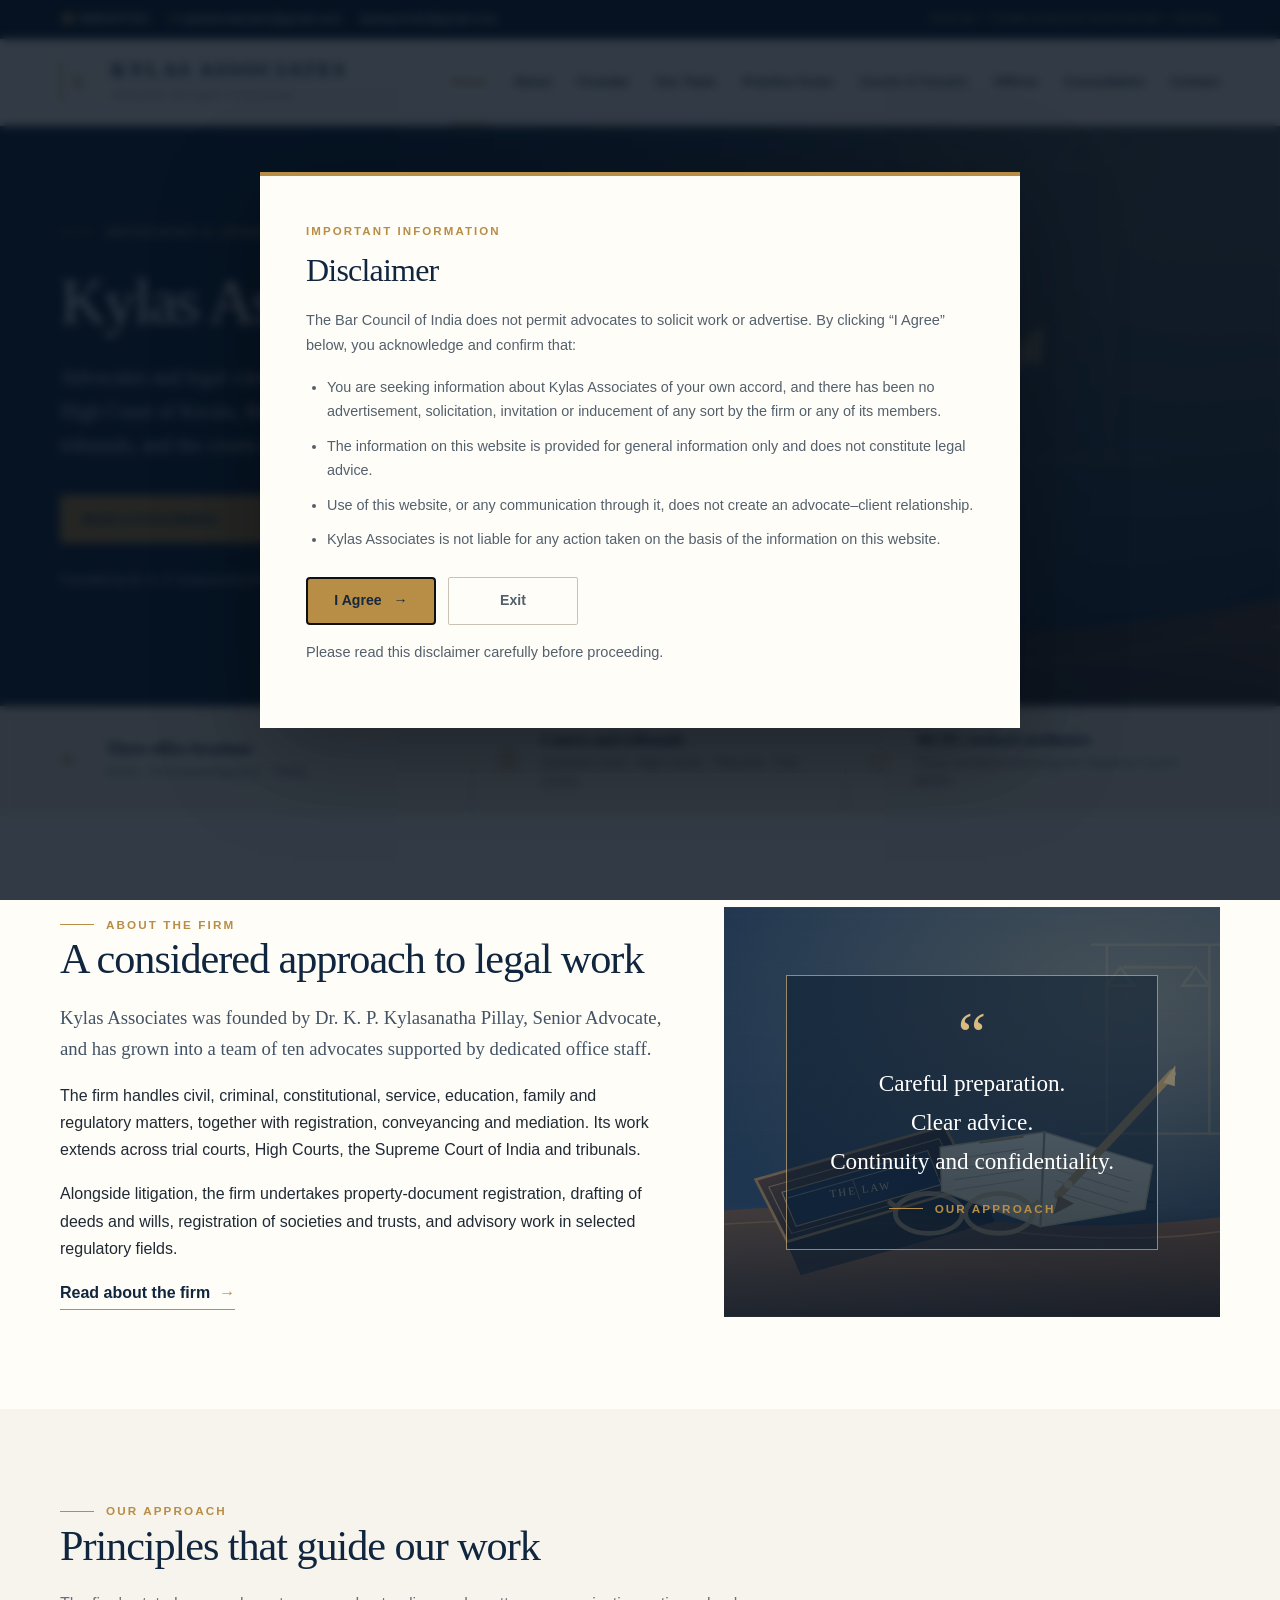
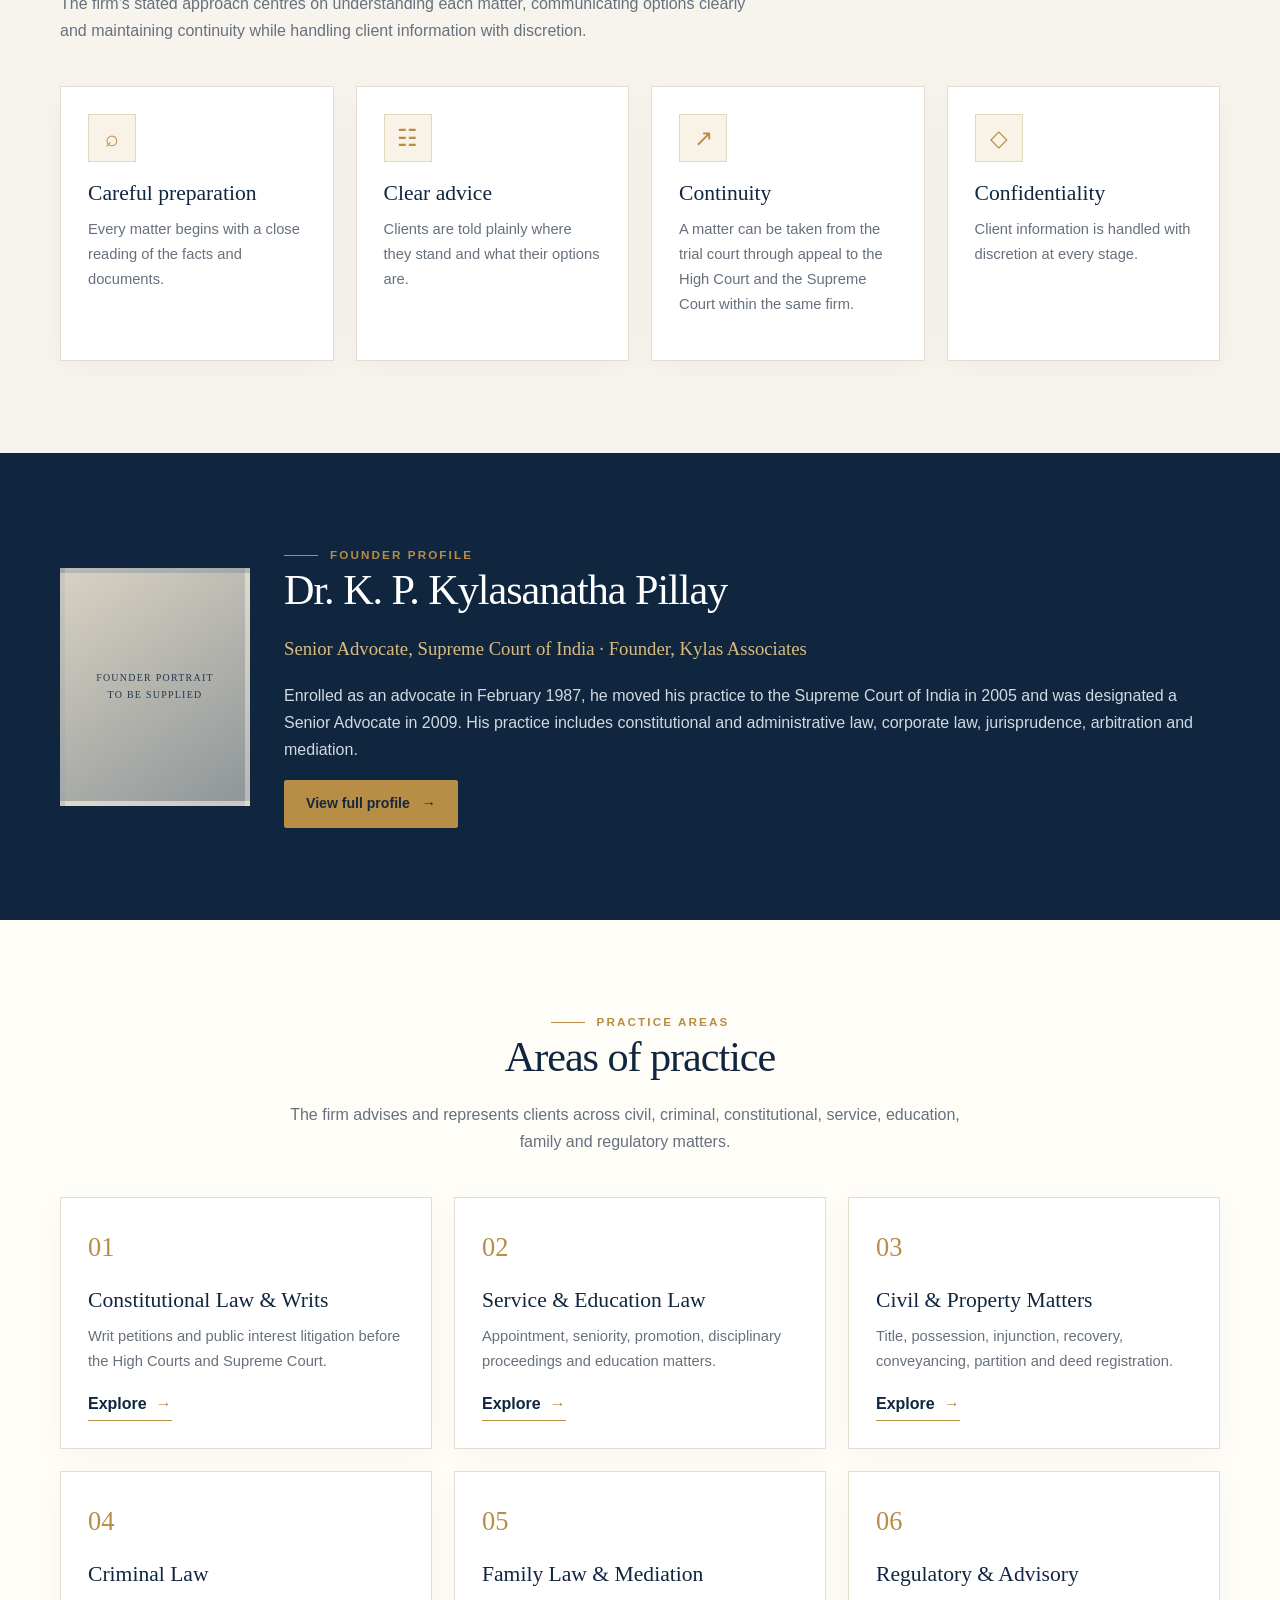
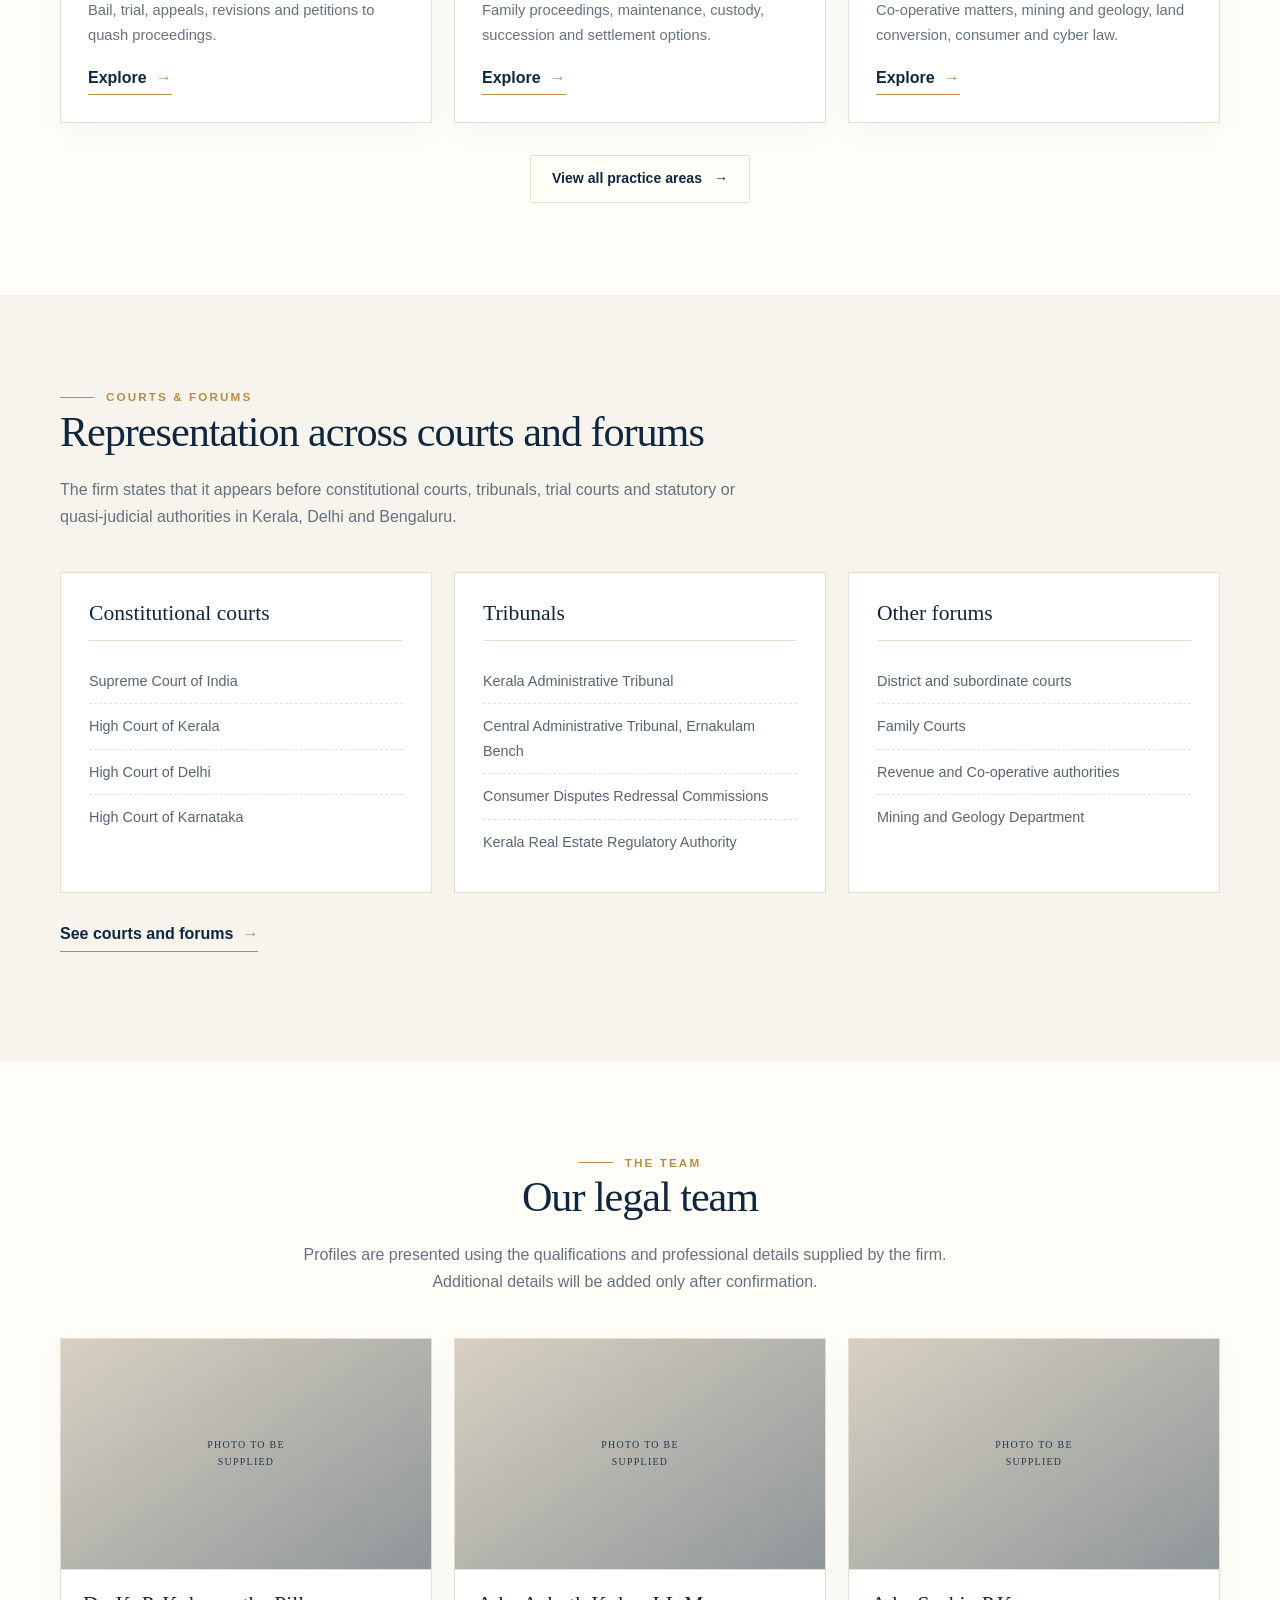
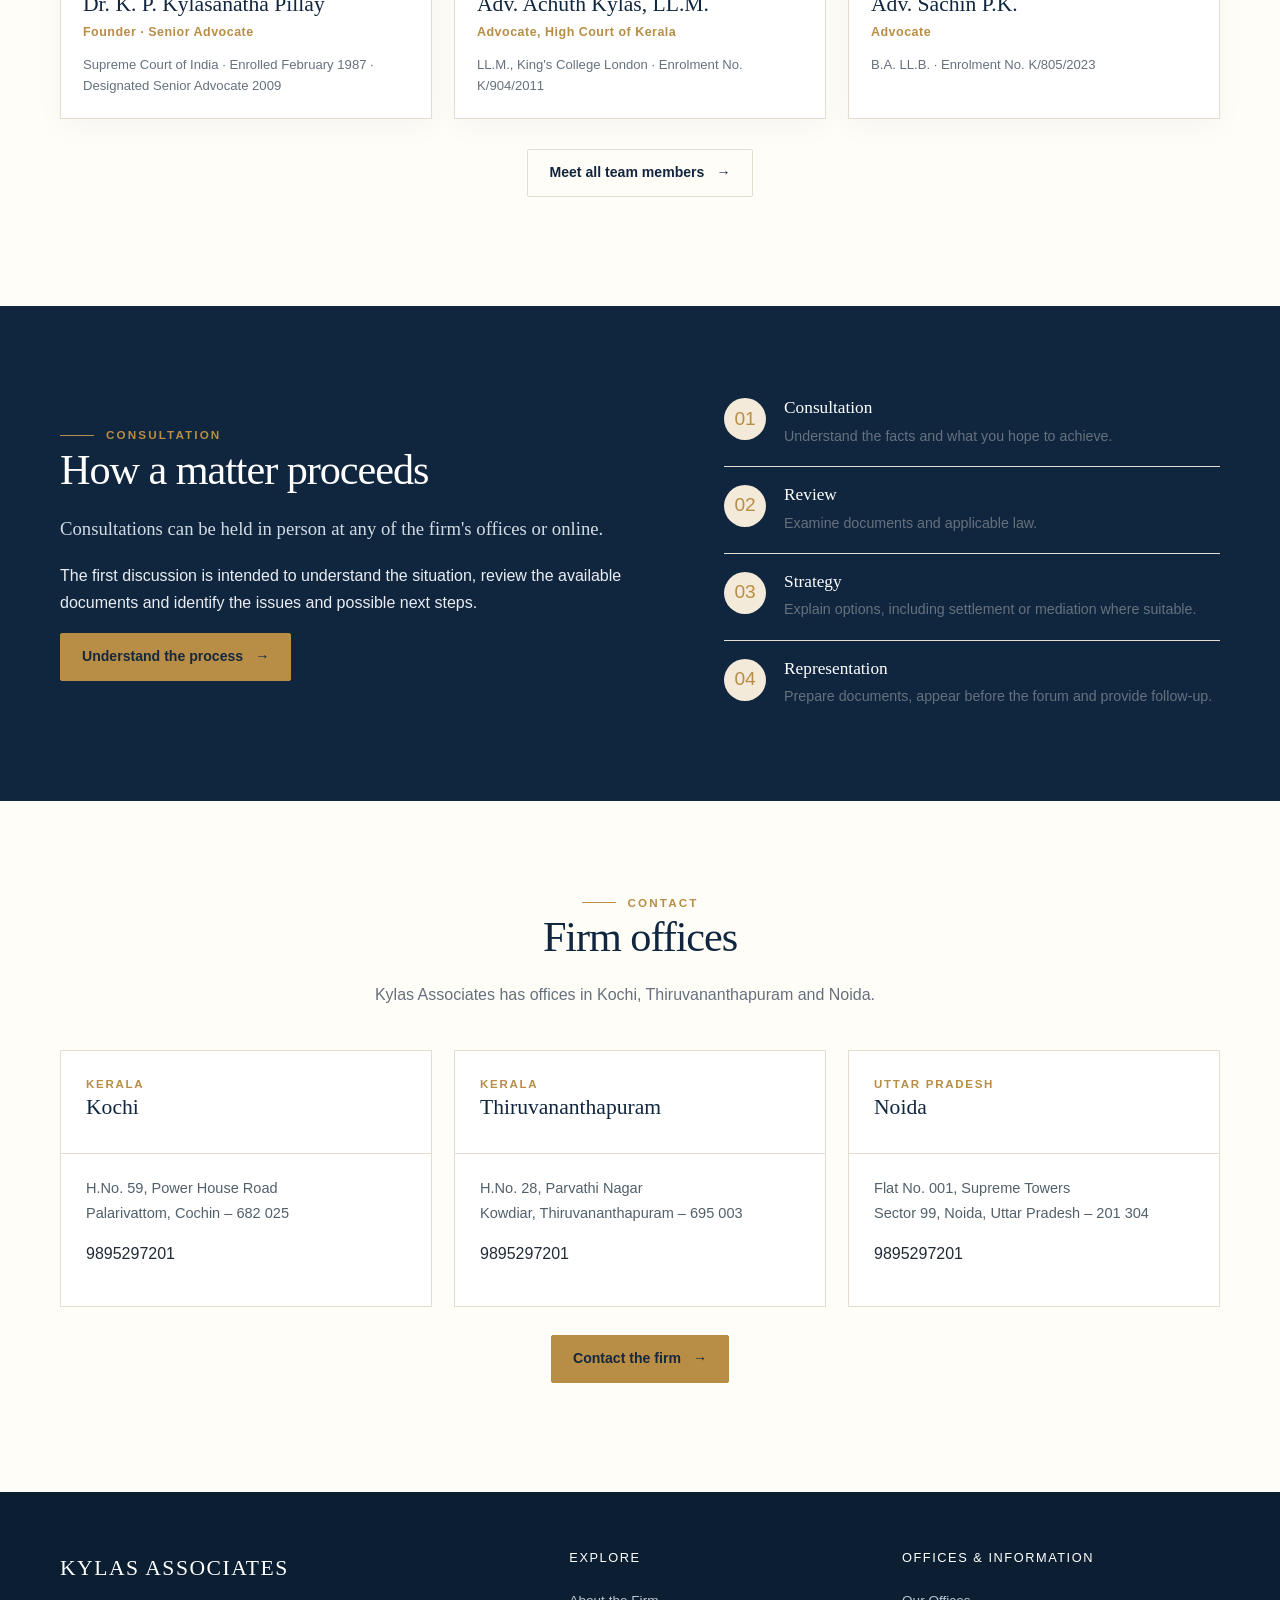
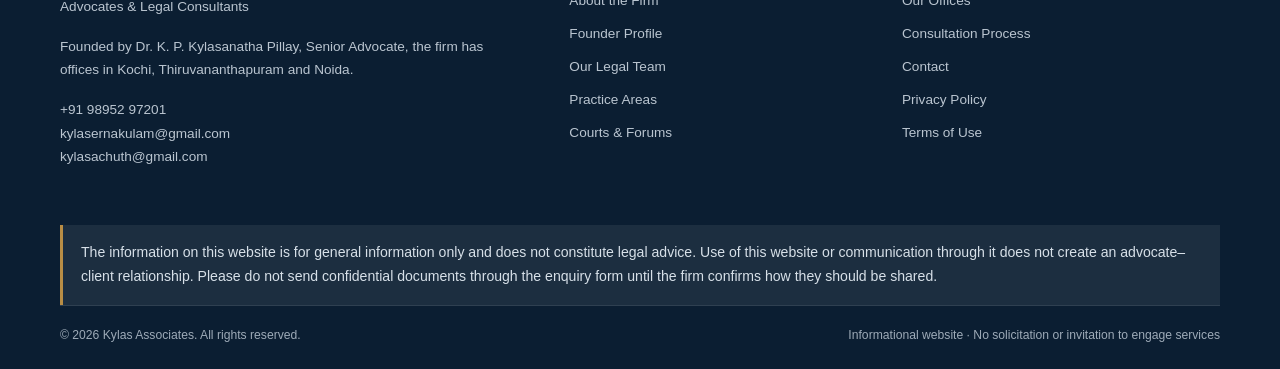
<file: index.html>
<!doctype html><html lang="en"><head><meta charset="utf-8"><meta name="viewport" content="width=device-width, initial-scale=1"><meta name="theme-color" content="#10263f"><meta name="description" content="Kylas Associates is a law firm with offices in Kochi, Thiruvananthapuram and Noida, handling civil, criminal, constitutional, service, education, family and regulatory matters."><title>Kylas Associates — Advocates &amp; Legal Consultants | Kylas Associates</title><link rel="icon" href="assets/images/favicon.svg" type="image/svg+xml"><link rel="stylesheet" href="assets/css/styles.css"><script type="application/ld+json">{"@context": "https://schema.org", "@type": "LegalService", "name": "Kylas Associates", "description": "Advocates and legal consultants with offices in Kochi, Thiruvananthapuram and Noida.", "telephone": "+91 9895297201", "email": ["kylasernakulam@gmail.com", "kylasachuth@gmail.com"], "founder": {"@type": "Person", "name": "Dr. K. P. Kylasanatha Pillay", "jobTitle": "Senior Advocate, Supreme Court of India"}, "address": [{"@type": "PostalAddress", "streetAddress": "H.No. 59, Power House Road, Palarivattom", "addressLocality": "Cochin", "postalCode": "682025", "addressCountry": "IN"}, {"@type": "PostalAddress", "streetAddress": "H.No. 28, Parvathi Nagar, Kowdiar", "addressLocality": "Thiruvananthapuram", "postalCode": "695003", "addressCountry": "IN"}, {"@type": "PostalAddress", "streetAddress": "Flat No. 001, Supreme Towers, Sector 99", "addressLocality": "Noida", "addressRegion": "Uttar Pradesh", "postalCode": "201304", "addressCountry": "IN"}], "areaServed": ["Kerala", "Delhi", "Karnataka", "Bengaluru", "Noida"]}</script></head><body class=""><a class="skip-link" href="#main">Skip to content</a>
<div class="topbar"><div class="container topbar-inner"><div class="topbar-contact"><a href="tel:+919895297201"><span class="gold">☎</span> 9895297201</a><a href="mailto:kylasernakulam@gmail.com"><span class="gold">✉</span> kylasernakulam@gmail.com</a><a href="mailto:kylasachuth@gmail.com">kylasachuth@gmail.com</a></div><div class="topbar-note">KOCHI <span class="gold">•</span> THIRUVANANTHAPURAM <span class="gold">•</span> NOIDA</div></div></div>
<header class="site-header"><div class="container nav-wrap"><a class="brand" href="index.html" aria-label="Kylas Associates home"><span class="brand-mark">K</span><span><span class="brand-name">KYLAS ASSOCIATES</span><span class="brand-sub">Advocates &amp; Legal Consultants</span></span></a><button class="menu-toggle" id="menuToggle" aria-label="Open navigation menu" aria-expanded="false" aria-controls="mainNav">☰ Menu</button><nav class="main-nav" id="mainNav" aria-label="Main navigation"><a href="index.html" data-nav>Home</a><a href="about.html" data-nav>About</a><a href="founder.html" data-nav>Founder</a><a href="team.html" data-nav>Our Team</a><a href="practice-areas.html" data-nav>Practice Areas</a><a href="courts-and-forums.html" data-nav>Courts & Forums</a><a href="locations.html" data-nav>Offices</a><a href="consultation.html" data-nav>Consultation</a><a href="contact.html" data-nav>Contact</a></nav></div></header><main id="main"><section class="hero"><div class="container"><div class="hero-content"><div class="eyebrow">Advocates &amp; Legal Consultants</div><h1>Kylas Associates</h1><p class="lead">Advocates and legal consultants appearing before the Supreme Court of India, the High Court of Kerala, the High Court of Delhi, the High Court of Karnataka, tribunals, and the courts of Ernakulam, Thiruvananthapuram and Bengaluru.</p><div class="hero-actions"><a class="btn" href="contact.html">Book a Consultation <span>→</span></a><a class="btn btn-outline" href="practice-areas.html">Areas of Practice <span>→</span></a></div><p class="hero-footnote">Founded by Dr. K. P. Kylasanatha Pillay, Senior Advocate. Offices in Kochi, Thiruvananthapuram and Noida.</p></div></div></section>
<section class="facts-strip"><div class="container facts-grid"><div class="fact"><span class="fact-icon">⌖</span><div><strong>Three office locations</strong><small>Kochi · Thiruvananthapuram · Noida</small></div></div><div class="fact"><span class="fact-icon">⚖</span><div><strong>Courts and tribunals</strong><small>Supreme Court · High Courts · Tribunals · Trial Courts</small></div></div><div class="fact"><span class="fact-icon">◇</span><div><strong>MCPC-trained mediators</strong><small>Three members trained by the Supreme Court's MCPC</small></div></div></div></section>
<section class="section"><div class="container split"><div><div class="eyebrow">About the firm</div><h2>A considered approach to legal work</h2><p class="lead">Kylas Associates was founded by Dr. K. P. Kylasanatha Pillay, Senior Advocate, and has grown into a team of ten advocates supported by dedicated office staff.</p><p>The firm handles civil, criminal, constitutional, service, education, family and regulatory matters, together with registration, conveyancing and mediation. Its work extends across trial courts, High Courts, the Supreme Court of India and tribunals.</p><p>Alongside litigation, the firm undertakes property-document registration, drafting of deeds and wills, registration of societies and trusts, and advisory work in selected regulatory fields.</p><a class="text-link" href="about.html">Read about the firm <span>→</span></a></div><div class="image-panel"><div class="image-panel-inner"><div class="quote-mark">“</div><p>Careful preparation.<br>Clear advice.<br>Continuity and confidentiality.</p><span class="eyebrow" style="justify-content:center">Our approach</span></div></div></div></section>
<section class="section alt"><div class="container"><div class="section-heading"><div class="eyebrow">Our approach</div><h2>Principles that guide our work</h2><p>The firm's stated approach centres on understanding each matter, communicating options clearly and maintaining continuity while handling client information with discretion.</p></div><div class="grid grid-4"><article class="card"><div class="icon-box">⌕</div><h3>Careful preparation</h3><p>Every matter begins with a close reading of the facts and documents.</p></article><article class="card"><div class="icon-box">☷</div><h3>Clear advice</h3><p>Clients are told plainly where they stand and what their options are.</p></article><article class="card"><div class="icon-box">↗</div><h3>Continuity</h3><p>A matter can be taken from the trial court through appeal to the High Court and the Supreme Court within the same firm.</p></article><article class="card"><div class="icon-box">◇</div><h3>Confidentiality</h3><p>Client information is handled with discretion at every stage.</p></article></div></div></section>
<section class="section dark"><div class="container"><div class="founder-panel" style="background:transparent;padding:0"><div class="portrait-placeholder" aria-label="Portrait placeholder for Dr. K. P. Kylasanatha Pillay"><span>Founder portrait to be supplied</span></div><div><div class="eyebrow">Founder profile</div><h2>Dr. K. P. Kylasanatha Pillay</h2><p class="lead" style="color:#d9bb80">Senior Advocate, Supreme Court of India · Founder, Kylas Associates</p><p>Enrolled as an advocate in February 1987, he moved his practice to the Supreme Court of India in 2005 and was designated a Senior Advocate in 2009. His practice includes constitutional and administrative law, corporate law, jurisprudence, arbitration and mediation.</p><a class="btn" href="founder.html">View full profile <span>→</span></a></div></div></div></section>
<section class="section"><div class="container"><div class="section-heading center"><div class="eyebrow">Practice areas</div><h2>Areas of practice</h2><p>The firm advises and represents clients across civil, criminal, constitutional, service, education, family and regulatory matters.</p></div><div class="grid grid-3"><article class="card"><div class="card-number">01</div><h3>Constitutional Law &amp; Writs</h3><p>Writ petitions and public interest litigation before the High Courts and Supreme Court.</p><a class="text-link" href="practice-areas.html#constitutional">Explore <span>→</span></a></article><article class="card"><div class="card-number">02</div><h3>Service &amp; Education Law</h3><p>Appointment, seniority, promotion, disciplinary proceedings and education matters.</p><a class="text-link" href="practice-areas.html#service">Explore <span>→</span></a></article><article class="card"><div class="card-number">03</div><h3>Civil &amp; Property Matters</h3><p>Title, possession, injunction, recovery, conveyancing, partition and deed registration.</p><a class="text-link" href="practice-areas.html#civil">Explore <span>→</span></a></article><article class="card"><div class="card-number">04</div><h3>Criminal Law</h3><p>Bail, trial, appeals, revisions and petitions to quash proceedings.</p><a class="text-link" href="practice-areas.html#criminal">Explore <span>→</span></a></article><article class="card"><div class="card-number">05</div><h3>Family Law &amp; Mediation</h3><p>Family proceedings, maintenance, custody, succession and settlement options.</p><a class="text-link" href="practice-areas.html#family">Explore <span>→</span></a></article><article class="card"><div class="card-number">06</div><h3>Regulatory &amp; Advisory</h3><p>Co-operative matters, mining and geology, land conversion, consumer and cyber law.</p><a class="text-link" href="practice-areas.html#regulatory">Explore <span>→</span></a></article></div><div style="margin-top:32px;text-align:center"><a class="btn btn-quiet" href="practice-areas.html">View all practice areas <span>→</span></a></div></div></section>
<section class="section alt"><div class="container"><div class="section-heading"><div class="eyebrow">Courts &amp; forums</div><h2>Representation across courts and forums</h2><p>The firm states that it appears before constitutional courts, tribunals, trial courts and statutory or quasi-judicial authorities in Kerala, Delhi and Bengaluru.</p></div><div class="grid grid-3"><div class="forum-group"><h3>Constitutional courts</h3><ul><li>Supreme Court of India</li><li>High Court of Kerala</li><li>High Court of Delhi</li><li>High Court of Karnataka</li></ul></div><div class="forum-group"><h3>Tribunals</h3><ul><li>Kerala Administrative Tribunal</li><li>Central Administrative Tribunal, Ernakulam Bench</li><li>Consumer Disputes Redressal Commissions</li><li>Kerala Real Estate Regulatory Authority</li></ul></div><div class="forum-group"><h3>Other forums</h3><ul><li>District and subordinate courts</li><li>Family Courts</li><li>Revenue and Co-operative authorities</li><li>Mining and Geology Department</li></ul></div></div><p style="margin-top:27px"><a class="text-link" href="courts-and-forums.html">See courts and forums <span>→</span></a></p></div></section>
<section class="section"><div class="container"><div class="section-heading center"><div class="eyebrow">The team</div><h2>Our legal team</h2><p>Profiles are presented using the qualifications and professional details supplied by the firm. Additional details will be added only after confirmation.</p></div><div class="grid grid-3"><article class="card team-card"><div class="portrait-placeholder"><span>Photo to be supplied</span></div><div class="team-card-body"><h3>Dr. K. P. Kylasanatha Pillay</h3><div class="team-role">Founder · Senior Advocate</div><div class="team-meta">Supreme Court of India · Enrolled February 1987 · Designated Senior Advocate 2009</div></div></article><article class="card team-card"><div class="portrait-placeholder"><span>Photo to be supplied</span></div><div class="team-card-body"><h3>Adv. Achuth Kylas, LL.M.</h3><div class="team-role">Advocate, High Court of Kerala</div><div class="team-meta">LL.M., King's College London · Enrolment No. K/904/2011</div></div></article><article class="card team-card"><div class="portrait-placeholder"><span>Photo to be supplied</span></div><div class="team-card-body"><h3>Adv. Sachin P.K.</h3><div class="team-role">Advocate</div><div class="team-meta">B.A. LL.B. · Enrolment No. K/805/2023</div></div></article></div><p style="margin-top:30px;text-align:center"><a class="btn btn-quiet" href="team.html">Meet all team members <span>→</span></a></p></div></section>
<section class="section dark"><div class="container split"><div><div class="eyebrow">Consultation</div><h2>How a matter proceeds</h2><p class="lead" style="color:#d1dbe4">Consultations can be held in person at any of the firm's offices or online.</p><p>The first discussion is intended to understand the situation, review the available documents and identify the issues and possible next steps.</p><a class="btn" href="consultation.html">Understand the process <span>→</span></a></div><div class="approach-list"><div class="approach-item"><div class="approach-symbol">01</div><div><h4>Consultation</h4><p>Understand the facts and what you hope to achieve.</p></div></div><div class="approach-item"><div class="approach-symbol">02</div><div><h4>Review</h4><p>Examine documents and applicable law.</p></div></div><div class="approach-item"><div class="approach-symbol">03</div><div><h4>Strategy</h4><p>Explain options, including settlement or mediation where suitable.</p></div></div><div class="approach-item"><div class="approach-symbol">04</div><div><h4>Representation</h4><p>Prepare documents, appear before the forum and provide follow-up.</p></div></div></div></div></section>
<section class="section"><div class="container"><div class="section-heading center"><div class="eyebrow">Contact</div><h2>Firm offices</h2><p>Kylas Associates has offices in Kochi, Thiruvananthapuram and Noida.</p></div><div class="grid grid-3"><div class="office-card"><div class="office-card-head"><div class="office-label">Kerala</div><h3>Kochi</h3></div><div class="office-card-body"><address>H.No. 59, Power House Road<br>Palarivattom, Cochin – 682 025</address><p style="margin-top:15px"><a href="tel:+919895297201">9895297201</a></p></div></div><div class="office-card"><div class="office-card-head"><div class="office-label">Kerala</div><h3>Thiruvananthapuram</h3></div><div class="office-card-body"><address>H.No. 28, Parvathi Nagar<br>Kowdiar, Thiruvananthapuram – 695 003</address><p style="margin-top:15px"><a href="tel:+919895297201">9895297201</a></p></div></div><div class="office-card"><div class="office-card-head"><div class="office-label">Uttar Pradesh</div><h3>Noida</h3></div><div class="office-card-body"><address>Flat No. 001, Supreme Towers<br>Sector 99, Noida, Uttar Pradesh – 201 304</address><p style="margin-top:15px"><a href="tel:+919895297201">9895297201</a></p></div></div></div><p style="margin-top:28px;text-align:center"><a class="btn" href="contact.html">Contact the firm <span>→</span></a></p></div></section></main><footer class="site-footer"><div class="container"><div class="footer-grid">
<div><div class="footer-brand">KYLAS ASSOCIATES</div><p>Advocates &amp; Legal Consultants</p><p>Founded by Dr. K. P. Kylasanatha Pillay, Senior Advocate, the firm has offices in Kochi, Thiruvananthapuram and Noida.</p><p><a href="tel:+919895297201">+91 98952 97201</a><br><a href="mailto:kylasernakulam@gmail.com">kylasernakulam@gmail.com</a><br><a href="mailto:kylasachuth@gmail.com">kylasachuth@gmail.com</a></p></div>
<div><h3>Explore</h3><ul><li><a href="about.html">About the Firm</a></li><li><a href="founder.html">Founder Profile</a></li><li><a href="team.html">Our Legal Team</a></li><li><a href="practice-areas.html">Practice Areas</a></li><li><a href="courts-and-forums.html">Courts &amp; Forums</a></li></ul></div>
<div><h3>Offices &amp; Information</h3><ul><li><a href="locations.html">Our Offices</a></li><li><a href="consultation.html">Consultation Process</a></li><li><a href="contact.html">Contact</a></li><li><a href="privacy-policy.html">Privacy Policy</a></li><li><a href="terms-of-use.html">Terms of Use</a></li></ul></div>
</div><div class="notice dark-notice small">The information on this website is for general information only and does not constitute legal advice. Use of this website or communication through it does not create an advocate–client relationship. Please do not send confidential documents through the enquiry form until the firm confirms how they should be shared.</div><div class="footer-bottom"><span>© 2026 Kylas Associates. All rights reserved.</span><span>Informational website · No solicitation or invitation to engage services</span></div></div></footer>
<button class="back-top" id="backTop" type="button" aria-label="Back to top">↑</button><div class="disclaimer-overlay" id="disclaimerOverlay" role="dialog" aria-modal="true" aria-labelledby="disclaimerTitle" aria-hidden="true"><div class="disclaimer-dialog"><div class="disclaimer-kicker">Important information</div><h2 id="disclaimerTitle">Disclaimer</h2><p>The Bar Council of India does not permit advocates to solicit work or advertise. By clicking “I Agree” below, you acknowledge and confirm that:</p><ul><li>You are seeking information about Kylas Associates of your own accord, and there has been no advertisement, solicitation, invitation or inducement of any sort by the firm or any of its members.</li><li>The information on this website is provided for general information only and does not constitute legal advice.</li><li>Use of this website, or any communication through it, does not create an advocate–client relationship.</li><li>Kylas Associates is not liable for any action taken on the basis of the information on this website.</li></ul><div class="disclaimer-actions"><button class="btn" id="agreeDisclaimer" type="button">I Agree <span aria-hidden="true">→</span></button><button class="btn disclaimer-exit" id="exitDisclaimer" type="button">Exit</button></div><p class="disclaimer-note">Please read this disclaimer carefully before proceeding.</p></div></div><script src="assets/js/site.js" defer></script></body></html>
</file>
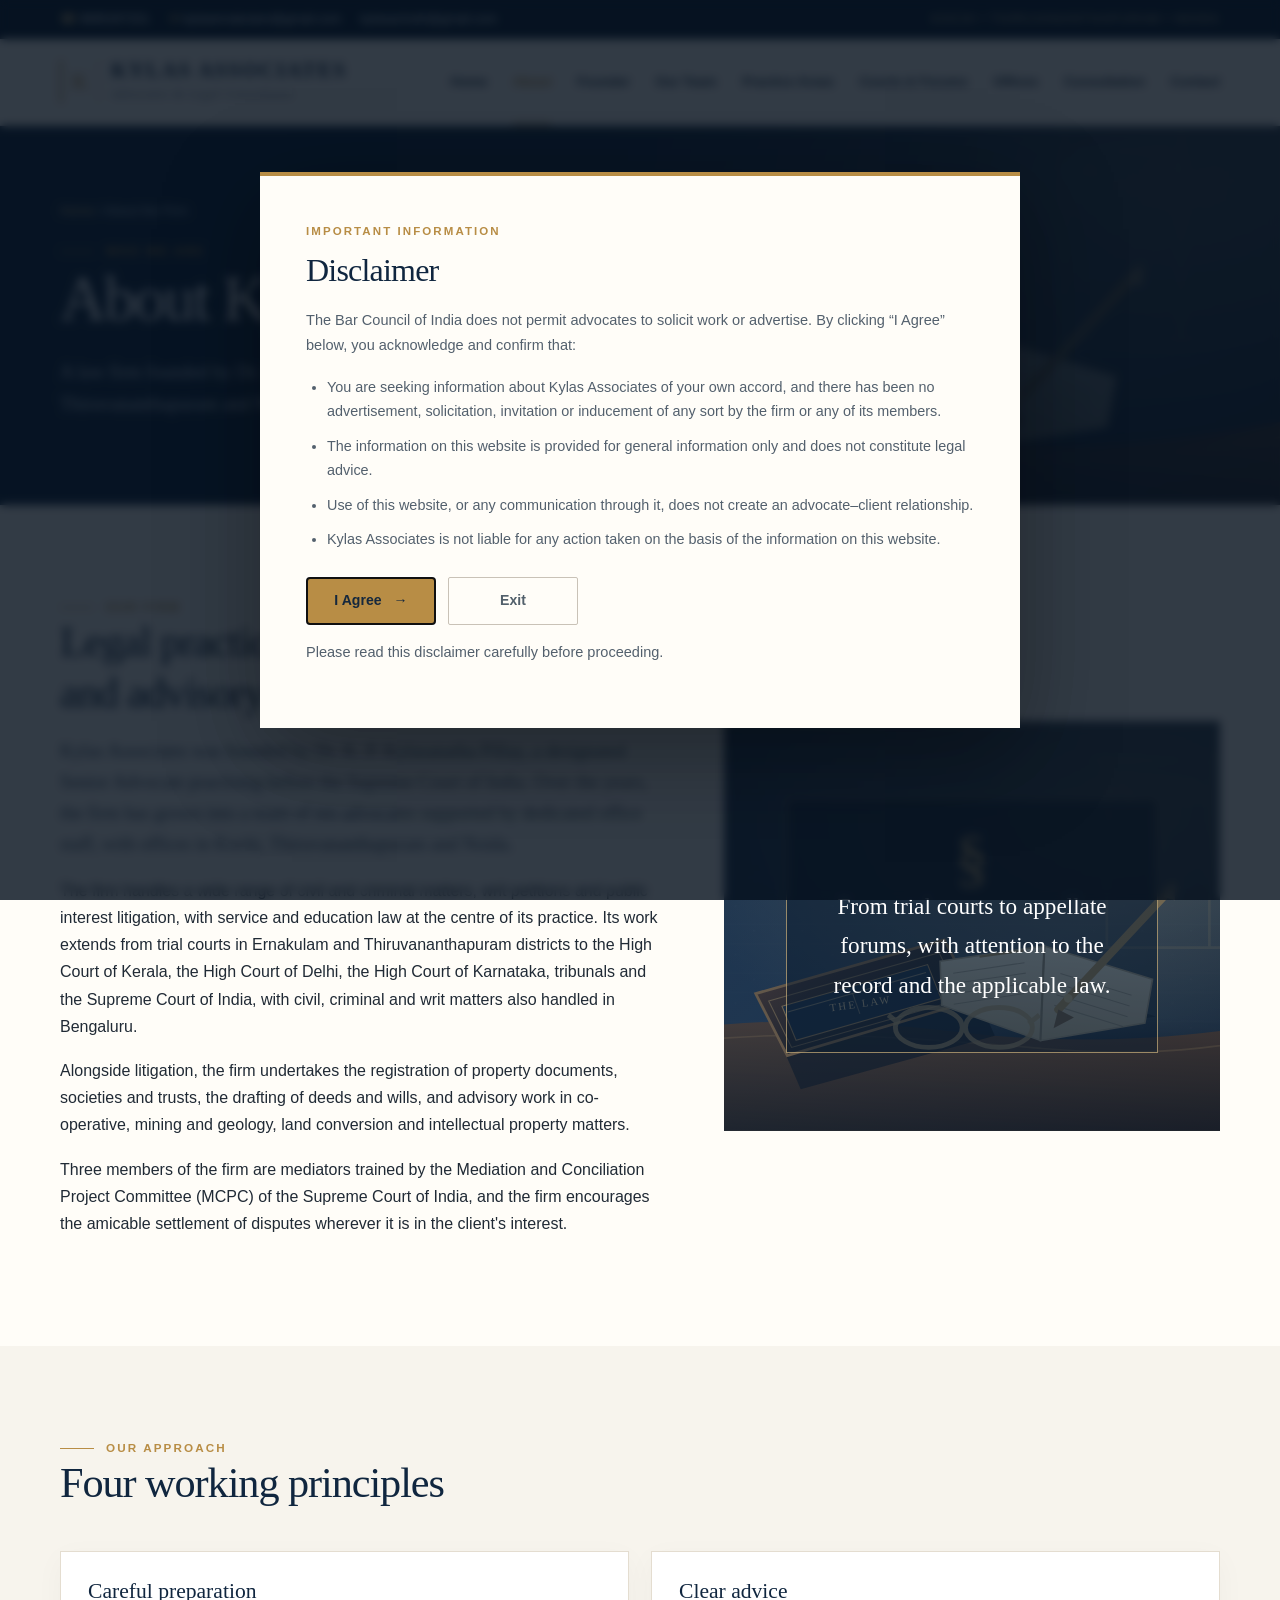
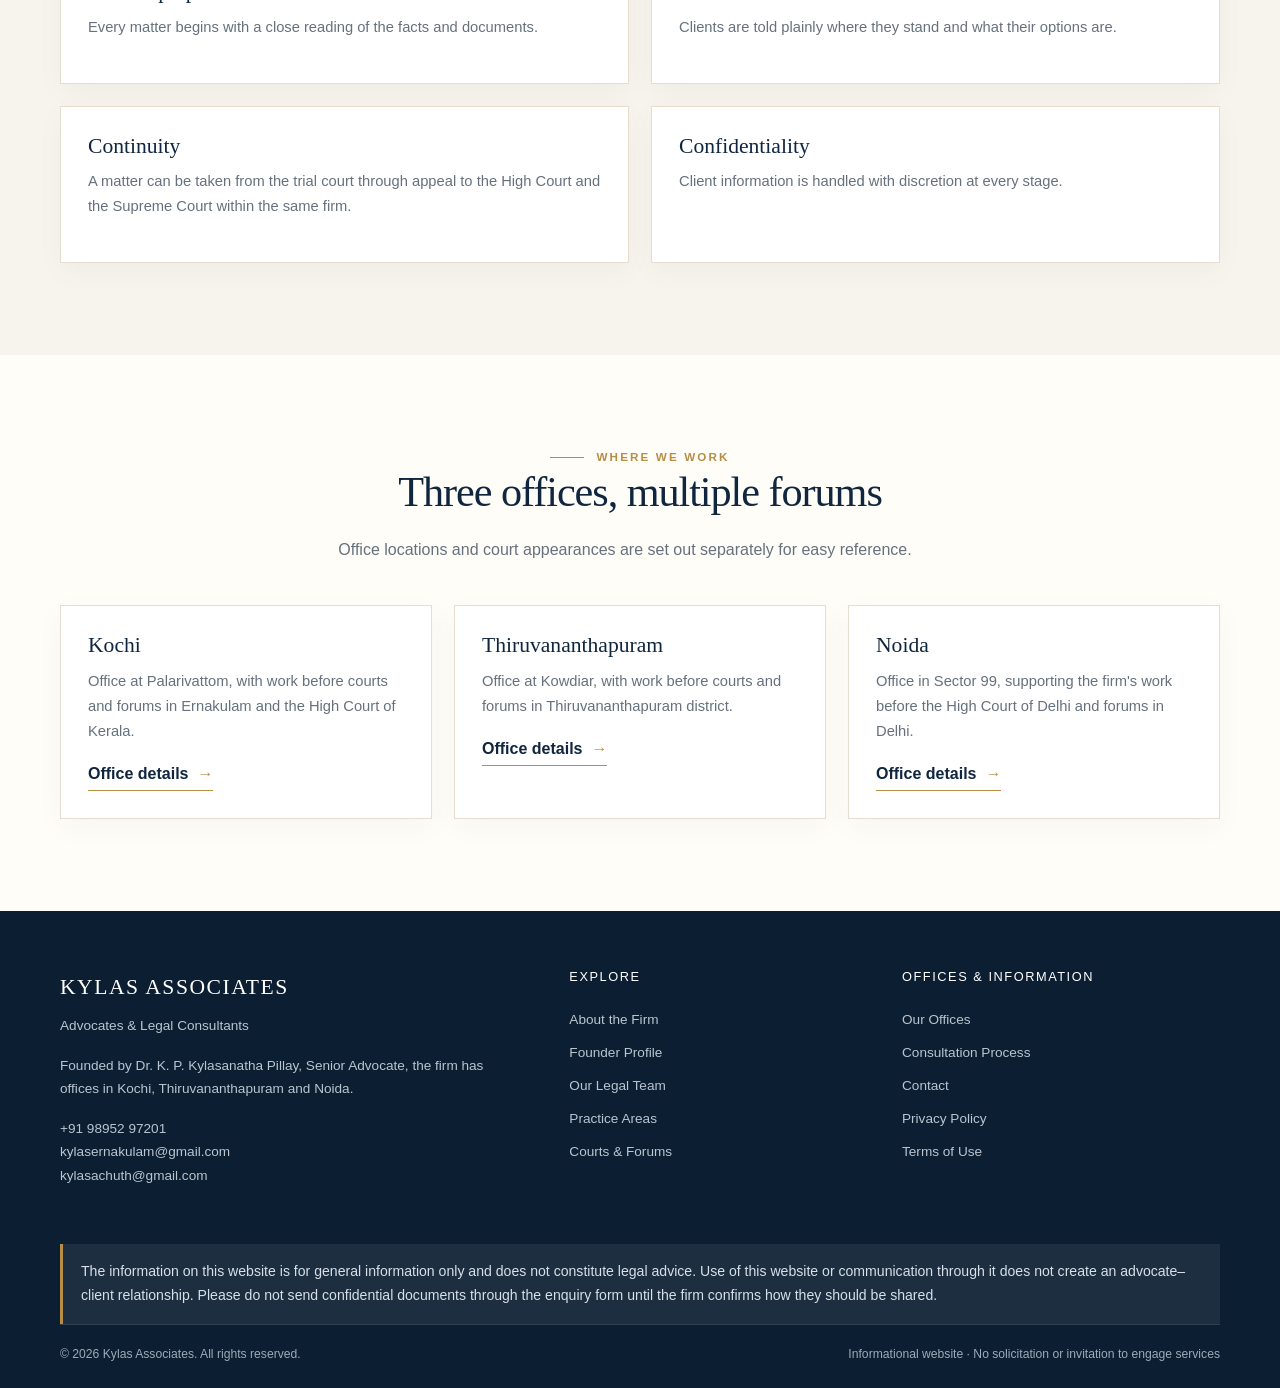
<file: about.html>
<!doctype html><html lang="en"><head><meta charset="utf-8"><meta name="viewport" content="width=device-width, initial-scale=1"><meta name="theme-color" content="#10263f"><meta name="description" content="About Kylas Associates, its practice, offices and approach to legal work."><title>About the Firm | Kylas Associates</title><link rel="icon" href="assets/images/favicon.svg" type="image/svg+xml"><link rel="stylesheet" href="assets/css/styles.css"></head><body class=""><a class="skip-link" href="#main">Skip to content</a>
<div class="topbar"><div class="container topbar-inner"><div class="topbar-contact"><a href="tel:+919895297201"><span class="gold">☎</span> 9895297201</a><a href="mailto:kylasernakulam@gmail.com"><span class="gold">✉</span> kylasernakulam@gmail.com</a><a href="mailto:kylasachuth@gmail.com">kylasachuth@gmail.com</a></div><div class="topbar-note">KOCHI <span class="gold">•</span> THIRUVANANTHAPURAM <span class="gold">•</span> NOIDA</div></div></div>
<header class="site-header"><div class="container nav-wrap"><a class="brand" href="index.html" aria-label="Kylas Associates home"><span class="brand-mark">K</span><span><span class="brand-name">KYLAS ASSOCIATES</span><span class="brand-sub">Advocates &amp; Legal Consultants</span></span></a><button class="menu-toggle" id="menuToggle" aria-label="Open navigation menu" aria-expanded="false" aria-controls="mainNav">☰ Menu</button><nav class="main-nav" id="mainNav" aria-label="Main navigation"><a href="index.html" data-nav>Home</a><a href="about.html" data-nav>About</a><a href="founder.html" data-nav>Founder</a><a href="team.html" data-nav>Our Team</a><a href="practice-areas.html" data-nav>Practice Areas</a><a href="courts-and-forums.html" data-nav>Courts & Forums</a><a href="locations.html" data-nav>Offices</a><a href="consultation.html" data-nav>Consultation</a><a href="contact.html" data-nav>Contact</a></nav></div></header><main id="main"><section class="page-hero"><div class="container"><div class="breadcrumbs"><a href="index.html">Home</a> / About the Firm</div><div class="eyebrow">Who we are</div><h1>About Kylas Associates</h1><p>A law firm founded by Dr. K. P. Kylasanatha Pillay, Senior Advocate, with offices in Kochi, Thiruvananthapuram and Noida.</p></div></section>
<section class="section"><div class="container split"><div><div class="eyebrow">Our firm</div><h2>Legal practice across courts, tribunals and advisory matters</h2><p class="lead">Kylas Associates was founded by Dr. K. P. Kylasanatha Pillay, a designated Senior Advocate practising before the Supreme Court of India. Over the years, the firm has grown into a team of ten advocates supported by dedicated office staff, with offices in Kochi, Thiruvananthapuram and Noida.</p><p>The firm handles a wide range of civil and criminal matters, writ petitions and public interest litigation, with service and education law at the centre of its practice. Its work extends from trial courts in Ernakulam and Thiruvananthapuram districts to the High Court of Kerala, the High Court of Delhi, the High Court of Karnataka, tribunals and the Supreme Court of India, with civil, criminal and writ matters also handled in Bengaluru.</p><p>Alongside litigation, the firm undertakes the registration of property documents, societies and trusts, the drafting of deeds and wills, and advisory work in co-operative, mining and geology, land conversion and intellectual property matters.</p><p>Three members of the firm are mediators trained by the Mediation and Conciliation Project Committee (MCPC) of the Supreme Court of India, and the firm encourages the amicable settlement of disputes wherever it is in the client's interest.</p></div><div class="image-panel"><div class="image-panel-inner"><div class="quote-mark">§</div><p>From trial courts to appellate forums, with attention to the record and the applicable law.</p></div></div></div></section>
<section class="section alt"><div class="container"><div class="section-heading"><div class="eyebrow">Our approach</div><h2>Four working principles</h2></div><div class="grid grid-2"><article class="card"><h3>Careful preparation</h3><p>Every matter begins with a close reading of the facts and documents.</p></article><article class="card"><h3>Clear advice</h3><p>Clients are told plainly where they stand and what their options are.</p></article><article class="card"><h3>Continuity</h3><p>A matter can be taken from the trial court through appeal to the High Court and the Supreme Court within the same firm.</p></article><article class="card"><h3>Confidentiality</h3><p>Client information is handled with discretion at every stage.</p></article></div></div></section>
<section class="section"><div class="container"><div class="section-heading center"><div class="eyebrow">Where we work</div><h2>Three offices, multiple forums</h2><p>Office locations and court appearances are set out separately for easy reference.</p></div><div class="grid grid-3"><div class="card"><h3>Kochi</h3><p>Office at Palarivattom, with work before courts and forums in Ernakulam and the High Court of Kerala.</p><a class="text-link" href="locations.html#kochi">Office details <span>→</span></a></div><div class="card"><h3>Thiruvananthapuram</h3><p>Office at Kowdiar, with work before courts and forums in Thiruvananthapuram district.</p><a class="text-link" href="locations.html#thiruvananthapuram">Office details <span>→</span></a></div><div class="card"><h3>Noida</h3><p>Office in Sector 99, supporting the firm's work before the High Court of Delhi and forums in Delhi.</p><a class="text-link" href="locations.html#noida">Office details <span>→</span></a></div></div></div></section></main><footer class="site-footer"><div class="container"><div class="footer-grid">
<div><div class="footer-brand">KYLAS ASSOCIATES</div><p>Advocates &amp; Legal Consultants</p><p>Founded by Dr. K. P. Kylasanatha Pillay, Senior Advocate, the firm has offices in Kochi, Thiruvananthapuram and Noida.</p><p><a href="tel:+919895297201">+91 98952 97201</a><br><a href="mailto:kylasernakulam@gmail.com">kylasernakulam@gmail.com</a><br><a href="mailto:kylasachuth@gmail.com">kylasachuth@gmail.com</a></p></div>
<div><h3>Explore</h3><ul><li><a href="about.html">About the Firm</a></li><li><a href="founder.html">Founder Profile</a></li><li><a href="team.html">Our Legal Team</a></li><li><a href="practice-areas.html">Practice Areas</a></li><li><a href="courts-and-forums.html">Courts &amp; Forums</a></li></ul></div>
<div><h3>Offices &amp; Information</h3><ul><li><a href="locations.html">Our Offices</a></li><li><a href="consultation.html">Consultation Process</a></li><li><a href="contact.html">Contact</a></li><li><a href="privacy-policy.html">Privacy Policy</a></li><li><a href="terms-of-use.html">Terms of Use</a></li></ul></div>
</div><div class="notice dark-notice small">The information on this website is for general information only and does not constitute legal advice. Use of this website or communication through it does not create an advocate–client relationship. Please do not send confidential documents through the enquiry form until the firm confirms how they should be shared.</div><div class="footer-bottom"><span>© 2026 Kylas Associates. All rights reserved.</span><span>Informational website · No solicitation or invitation to engage services</span></div></div></footer>
<button class="back-top" id="backTop" type="button" aria-label="Back to top">↑</button><div class="disclaimer-overlay" id="disclaimerOverlay" role="dialog" aria-modal="true" aria-labelledby="disclaimerTitle" aria-hidden="true"><div class="disclaimer-dialog"><div class="disclaimer-kicker">Important information</div><h2 id="disclaimerTitle">Disclaimer</h2><p>The Bar Council of India does not permit advocates to solicit work or advertise. By clicking “I Agree” below, you acknowledge and confirm that:</p><ul><li>You are seeking information about Kylas Associates of your own accord, and there has been no advertisement, solicitation, invitation or inducement of any sort by the firm or any of its members.</li><li>The information on this website is provided for general information only and does not constitute legal advice.</li><li>Use of this website, or any communication through it, does not create an advocate–client relationship.</li><li>Kylas Associates is not liable for any action taken on the basis of the information on this website.</li></ul><div class="disclaimer-actions"><button class="btn" id="agreeDisclaimer" type="button">I Agree <span aria-hidden="true">→</span></button><button class="btn disclaimer-exit" id="exitDisclaimer" type="button">Exit</button></div><p class="disclaimer-note">Please read this disclaimer carefully before proceeding.</p></div></div><script src="assets/js/site.js" defer></script></body></html>
</file>
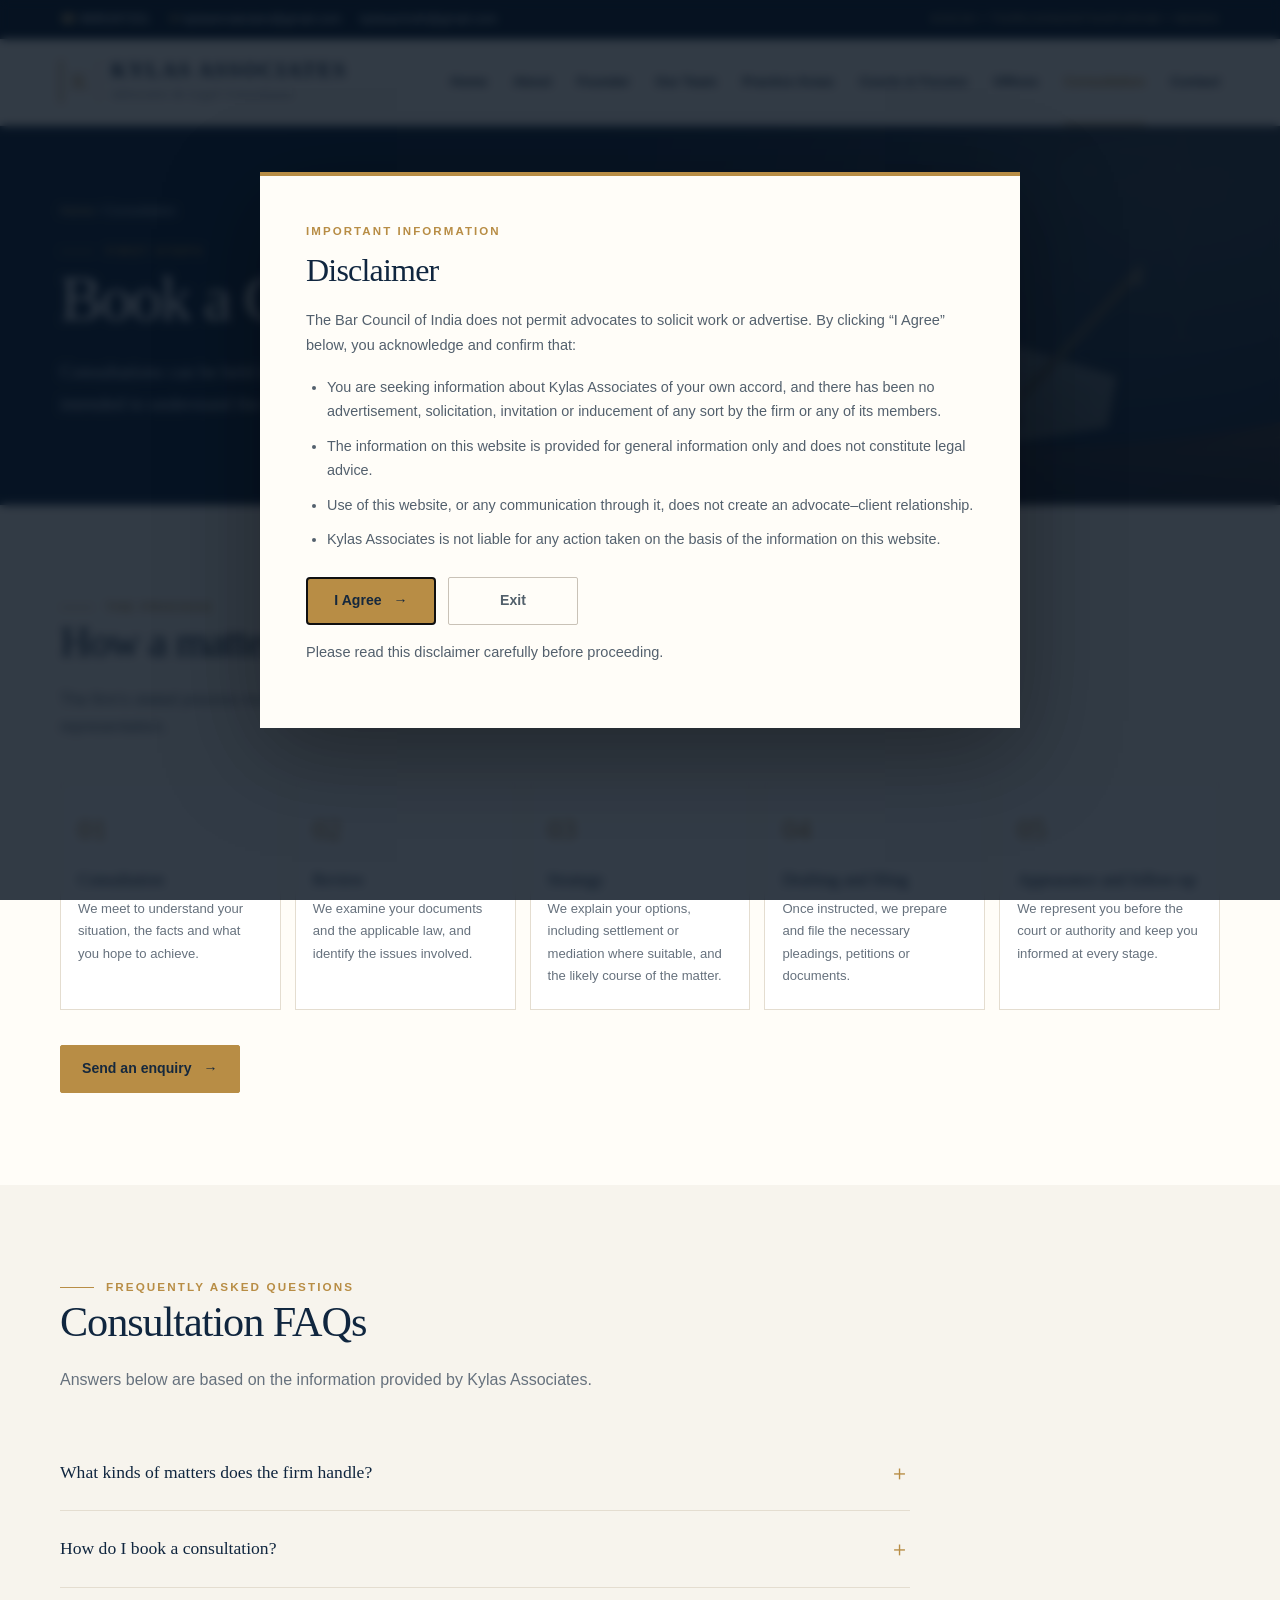
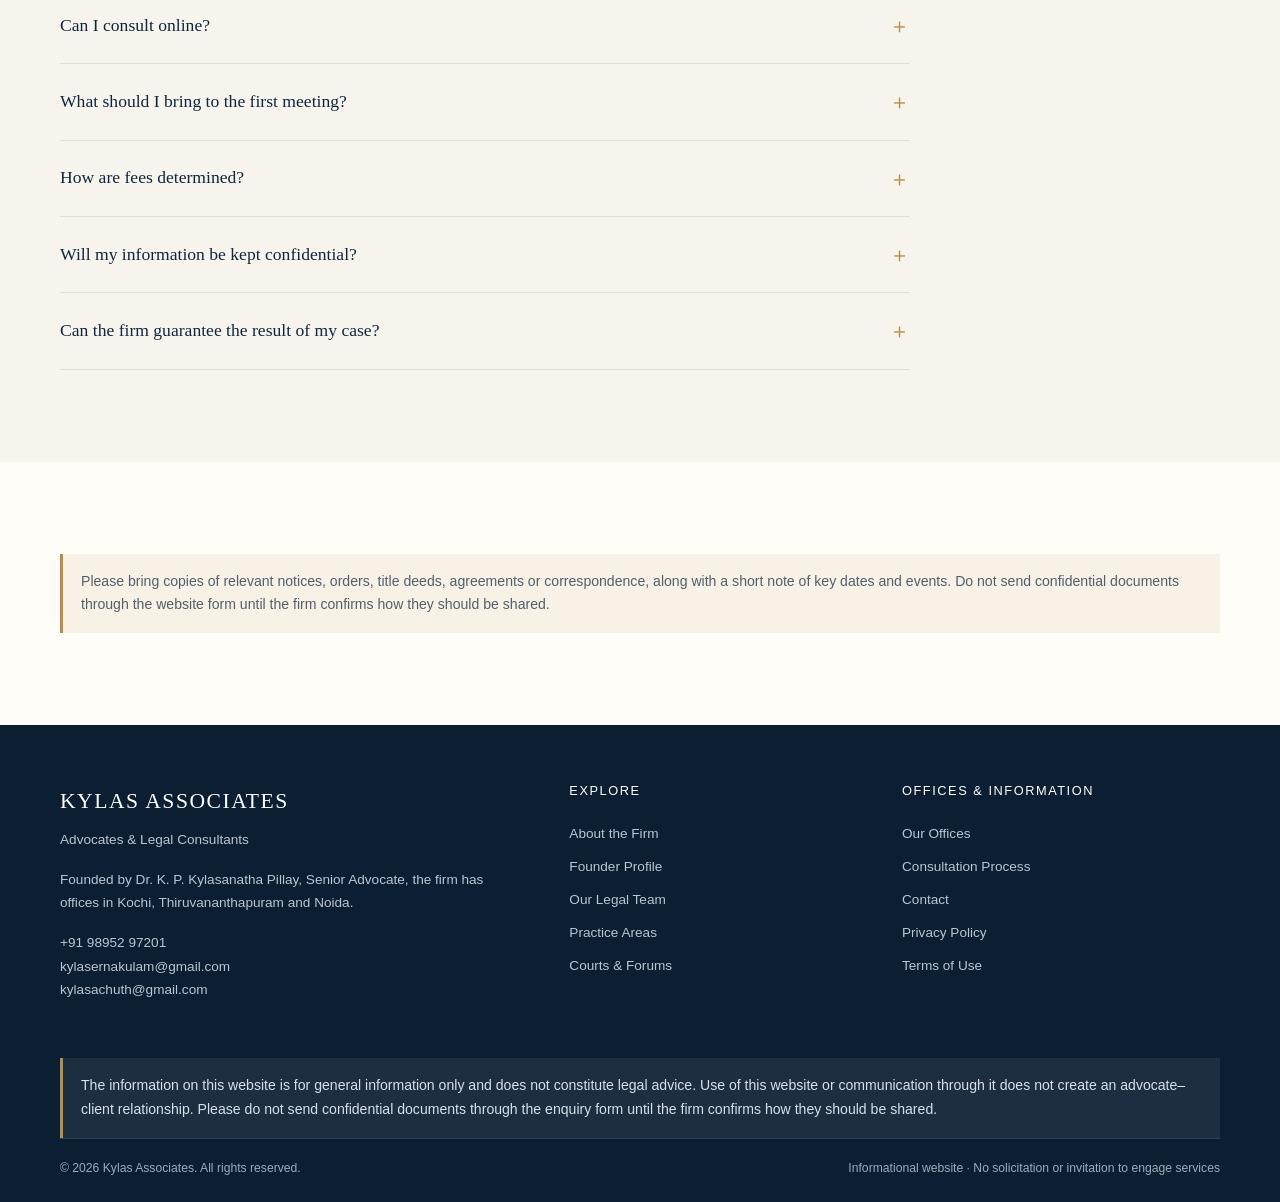
<file: consultation.html>
<!doctype html><html lang="en"><head><meta charset="utf-8"><meta name="viewport" content="width=device-width, initial-scale=1"><meta name="theme-color" content="#10263f"><meta name="description" content="Consultation process and frequently asked questions for Kylas Associates."><title>Book a Consultation | Kylas Associates</title><link rel="icon" href="assets/images/favicon.svg" type="image/svg+xml"><link rel="stylesheet" href="assets/css/styles.css"><script type="application/ld+json">{"@context": "https://schema.org", "@type": "FAQPage", "mainEntity": [{"@type": "Question", "name": "What kinds of matters does the firm handle?", "acceptedAnswer": {"@type": "Answer", "text": "We handle civil, criminal, writ, public interest, service, education, family, consumer, cyber, co-operative, mining and geology, land conversion and intellectual property matters, along with registration, drafting of deeds, wills and mediation. Please see our Practice Areas page for details."}}, {"@type": "Question", "name": "How do I book a consultation?", "acceptedAnswer": {"@type": "Answer", "text": "You can call any of our offices, write to us by email, or use the enquiry form on the Contact page. We will confirm a date and time with you."}}, {"@type": "Question", "name": "Can I consult online?", "acceptedAnswer": {"@type": "Answer", "text": "Yes. Consultations can be held by video call for clients who are unable to visit our offices, including clients living outside Kerala or abroad."}}, {"@type": "Question", "name": "What should I bring to the first meeting?", "acceptedAnswer": {"@type": "Answer", "text": "Please bring copies of all relevant documents, such as notices, orders, title deeds, agreements or correspondence, along with a short note of the key dates and events."}}, {"@type": "Question", "name": "How are fees determined?", "acceptedAnswer": {"@type": "Answer", "text": "Fees depend on the nature and complexity of the matter and the forum involved. They will be discussed with you before any work is undertaken."}}, {"@type": "Question", "name": "Will my information be kept confidential?", "acceptedAnswer": {"@type": "Answer", "text": "Yes. Everything you share with us is treated as confidential. However, please do not send confidential documents through the website form until we have confirmed how they should be shared."}}, {"@type": "Question", "name": "Can the firm guarantee the result of my case?", "acceptedAnswer": {"@type": "Answer", "text": "No advocate can guarantee the outcome of a case. We will give you an honest assessment of your matter and represent you to the best of our ability."}}]}</script></head><body class=""><a class="skip-link" href="#main">Skip to content</a>
<div class="topbar"><div class="container topbar-inner"><div class="topbar-contact"><a href="tel:+919895297201"><span class="gold">☎</span> 9895297201</a><a href="mailto:kylasernakulam@gmail.com"><span class="gold">✉</span> kylasernakulam@gmail.com</a><a href="mailto:kylasachuth@gmail.com">kylasachuth@gmail.com</a></div><div class="topbar-note">KOCHI <span class="gold">•</span> THIRUVANANTHAPURAM <span class="gold">•</span> NOIDA</div></div></div>
<header class="site-header"><div class="container nav-wrap"><a class="brand" href="index.html" aria-label="Kylas Associates home"><span class="brand-mark">K</span><span><span class="brand-name">KYLAS ASSOCIATES</span><span class="brand-sub">Advocates &amp; Legal Consultants</span></span></a><button class="menu-toggle" id="menuToggle" aria-label="Open navigation menu" aria-expanded="false" aria-controls="mainNav">☰ Menu</button><nav class="main-nav" id="mainNav" aria-label="Main navigation"><a href="index.html" data-nav>Home</a><a href="about.html" data-nav>About</a><a href="founder.html" data-nav>Founder</a><a href="team.html" data-nav>Our Team</a><a href="practice-areas.html" data-nav>Practice Areas</a><a href="courts-and-forums.html" data-nav>Courts & Forums</a><a href="locations.html" data-nav>Offices</a><a href="consultation.html" data-nav>Consultation</a><a href="contact.html" data-nav>Contact</a></nav></div></header><main id="main"><section class="page-hero"><div class="container"><div class="breadcrumbs"><a href="index.html">Home</a> / Consultation</div><div class="eyebrow">First steps</div><h1>Book a Consultation</h1><p>Consultations can be held in person at any of the firm's offices or online. The first discussion is intended to understand the matter and identify the next steps.</p></div></section>
<section class="section"><div class="container"><div class="section-heading"><div class="eyebrow">The process</div><h2>How a matter proceeds</h2><p>The firm's stated process moves from an initial discussion through review, strategy, drafting and representation.</p></div><div class="steps"><article class="step"><h3>Consultation</h3><p>We meet to understand your situation, the facts and what you hope to achieve.</p></article><article class="step"><h3>Review</h3><p>We examine your documents and the applicable law, and identify the issues involved.</p></article><article class="step"><h3>Strategy</h3><p>We explain your options, including settlement or mediation where suitable, and the likely course of the matter.</p></article><article class="step"><h3>Drafting and filing</h3><p>Once instructed, we prepare and file the necessary pleadings, petitions or documents.</p></article><article class="step"><h3>Appearance and follow-up</h3><p>We represent you before the court or authority and keep you informed at every stage.</p></article></div><div style="margin-top:35px"><a class="btn" href="contact.html">Send an enquiry <span>→</span></a></div></div></section>
<section class="section alt"><div class="container"><div class="section-heading"><div class="eyebrow">Frequently asked questions</div><h2>Consultation FAQs</h2><p>Answers below are based on the information provided by Kylas Associates.</p></div><div class="faq-list"><div class="faq-item"><button class="faq-question" type="button" aria-expanded="false"><span>What kinds of matters does the firm handle?</span><span>＋</span></button><div class="faq-answer"><p>We handle civil, criminal, writ, public interest, service, education, family, consumer, cyber, co-operative, mining and geology, land conversion and intellectual property matters, along with registration, drafting of deeds, wills and mediation. Please see our Practice Areas page for details.</p></div></div><div class="faq-item"><button class="faq-question" type="button" aria-expanded="false"><span>How do I book a consultation?</span><span>＋</span></button><div class="faq-answer"><p>You can call any of our offices, write to us by email, or use the enquiry form on the Contact page. We will confirm a date and time with you.</p></div></div><div class="faq-item"><button class="faq-question" type="button" aria-expanded="false"><span>Can I consult online?</span><span>＋</span></button><div class="faq-answer"><p>Yes. Consultations can be held by video call for clients who are unable to visit our offices, including clients living outside Kerala or abroad.</p></div></div><div class="faq-item"><button class="faq-question" type="button" aria-expanded="false"><span>What should I bring to the first meeting?</span><span>＋</span></button><div class="faq-answer"><p>Please bring copies of all relevant documents, such as notices, orders, title deeds, agreements or correspondence, along with a short note of the key dates and events.</p></div></div><div class="faq-item"><button class="faq-question" type="button" aria-expanded="false"><span>How are fees determined?</span><span>＋</span></button><div class="faq-answer"><p>Fees depend on the nature and complexity of the matter and the forum involved. They will be discussed with you before any work is undertaken.</p></div></div><div class="faq-item"><button class="faq-question" type="button" aria-expanded="false"><span>Will my information be kept confidential?</span><span>＋</span></button><div class="faq-answer"><p>Yes. Everything you share with us is treated as confidential. However, please do not send confidential documents through the website form until we have confirmed how they should be shared.</p></div></div><div class="faq-item"><button class="faq-question" type="button" aria-expanded="false"><span>Can the firm guarantee the result of my case?</span><span>＋</span></button><div class="faq-answer"><p>No advocate can guarantee the outcome of a case. We will give you an honest assessment of your matter and represent you to the best of our ability.</p></div></div></div></div></section>
<section class="section"><div class="container"><div class="notice">Please bring copies of relevant notices, orders, title deeds, agreements or correspondence, along with a short note of key dates and events. Do not send confidential documents through the website form until the firm confirms how they should be shared.</div></div></section></main><footer class="site-footer"><div class="container"><div class="footer-grid">
<div><div class="footer-brand">KYLAS ASSOCIATES</div><p>Advocates &amp; Legal Consultants</p><p>Founded by Dr. K. P. Kylasanatha Pillay, Senior Advocate, the firm has offices in Kochi, Thiruvananthapuram and Noida.</p><p><a href="tel:+919895297201">+91 98952 97201</a><br><a href="mailto:kylasernakulam@gmail.com">kylasernakulam@gmail.com</a><br><a href="mailto:kylasachuth@gmail.com">kylasachuth@gmail.com</a></p></div>
<div><h3>Explore</h3><ul><li><a href="about.html">About the Firm</a></li><li><a href="founder.html">Founder Profile</a></li><li><a href="team.html">Our Legal Team</a></li><li><a href="practice-areas.html">Practice Areas</a></li><li><a href="courts-and-forums.html">Courts &amp; Forums</a></li></ul></div>
<div><h3>Offices &amp; Information</h3><ul><li><a href="locations.html">Our Offices</a></li><li><a href="consultation.html">Consultation Process</a></li><li><a href="contact.html">Contact</a></li><li><a href="privacy-policy.html">Privacy Policy</a></li><li><a href="terms-of-use.html">Terms of Use</a></li></ul></div>
</div><div class="notice dark-notice small">The information on this website is for general information only and does not constitute legal advice. Use of this website or communication through it does not create an advocate–client relationship. Please do not send confidential documents through the enquiry form until the firm confirms how they should be shared.</div><div class="footer-bottom"><span>© 2026 Kylas Associates. All rights reserved.</span><span>Informational website · No solicitation or invitation to engage services</span></div></div></footer>
<button class="back-top" id="backTop" type="button" aria-label="Back to top">↑</button><div class="disclaimer-overlay" id="disclaimerOverlay" role="dialog" aria-modal="true" aria-labelledby="disclaimerTitle" aria-hidden="true"><div class="disclaimer-dialog"><div class="disclaimer-kicker">Important information</div><h2 id="disclaimerTitle">Disclaimer</h2><p>The Bar Council of India does not permit advocates to solicit work or advertise. By clicking “I Agree” below, you acknowledge and confirm that:</p><ul><li>You are seeking information about Kylas Associates of your own accord, and there has been no advertisement, solicitation, invitation or inducement of any sort by the firm or any of its members.</li><li>The information on this website is provided for general information only and does not constitute legal advice.</li><li>Use of this website, or any communication through it, does not create an advocate–client relationship.</li><li>Kylas Associates is not liable for any action taken on the basis of the information on this website.</li></ul><div class="disclaimer-actions"><button class="btn" id="agreeDisclaimer" type="button">I Agree <span aria-hidden="true">→</span></button><button class="btn disclaimer-exit" id="exitDisclaimer" type="button">Exit</button></div><p class="disclaimer-note">Please read this disclaimer carefully before proceeding.</p></div></div><script src="assets/js/site.js" defer></script></body></html>
</file>
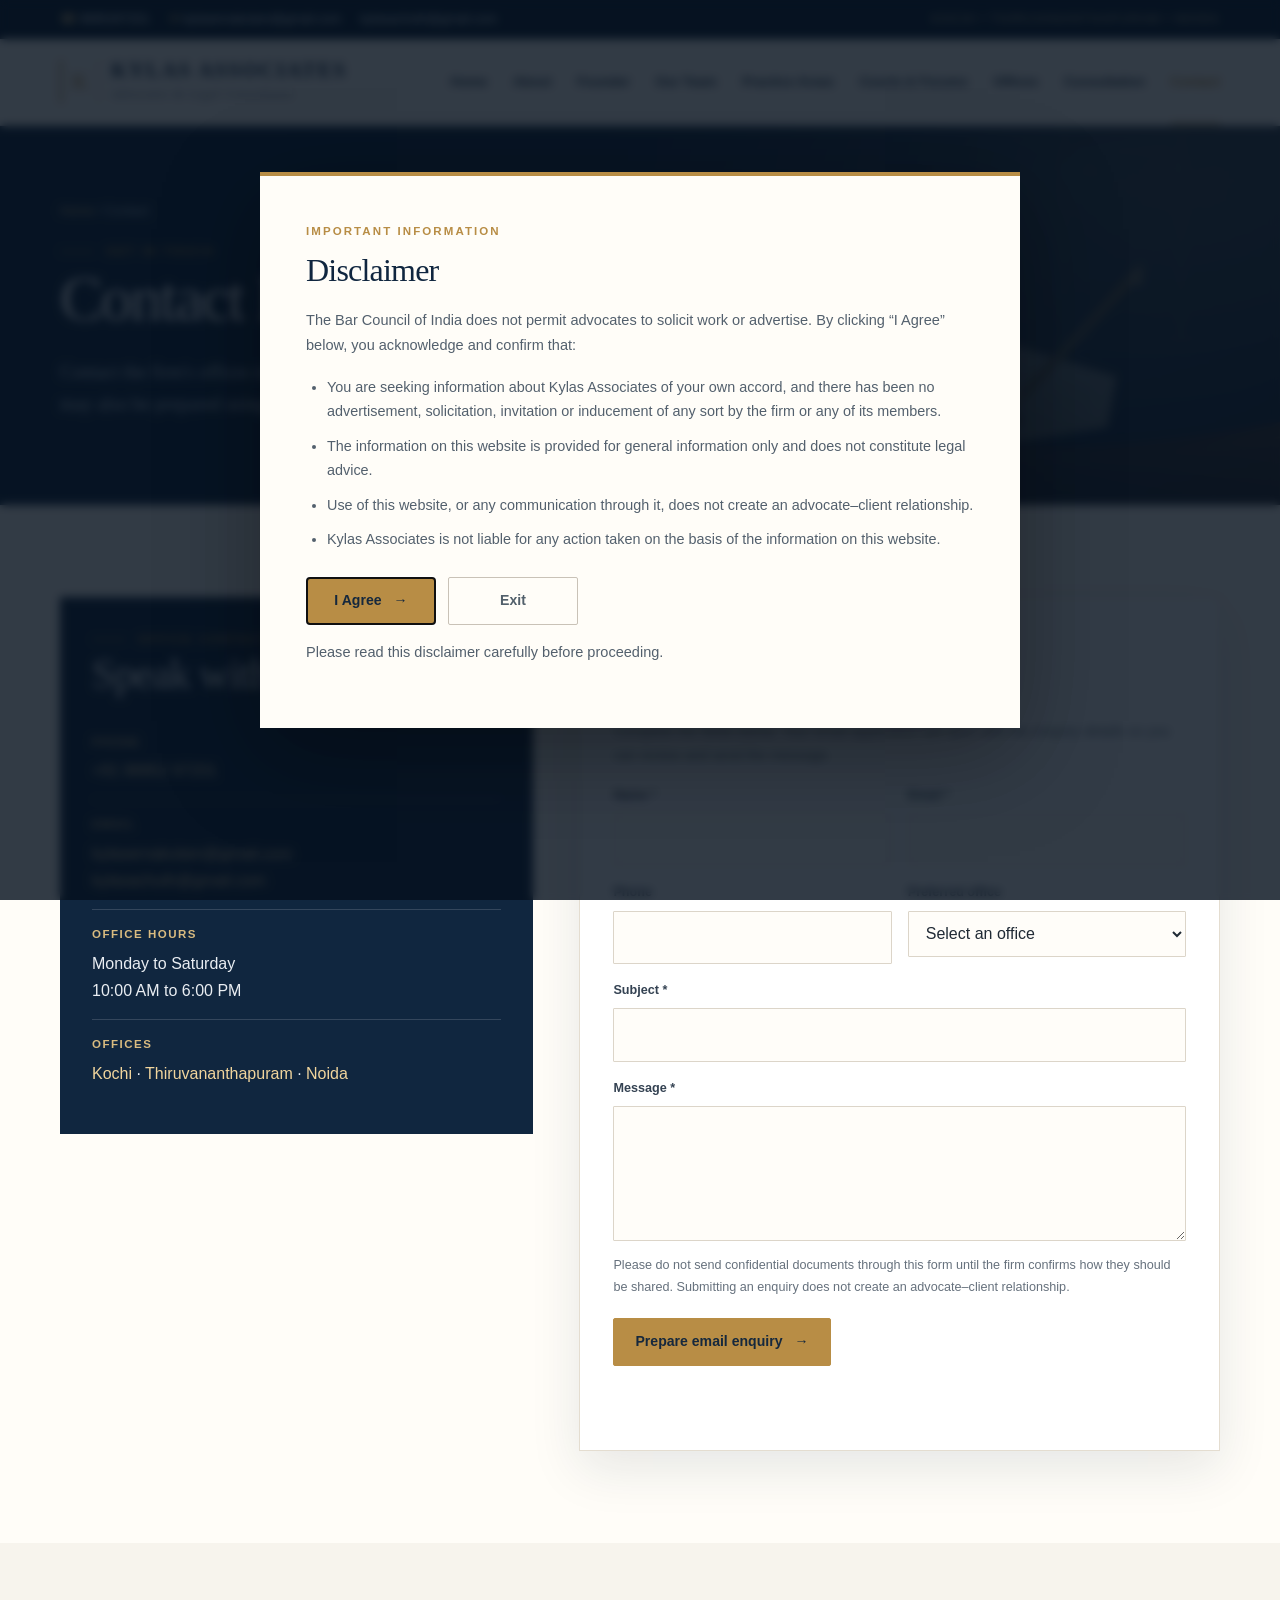
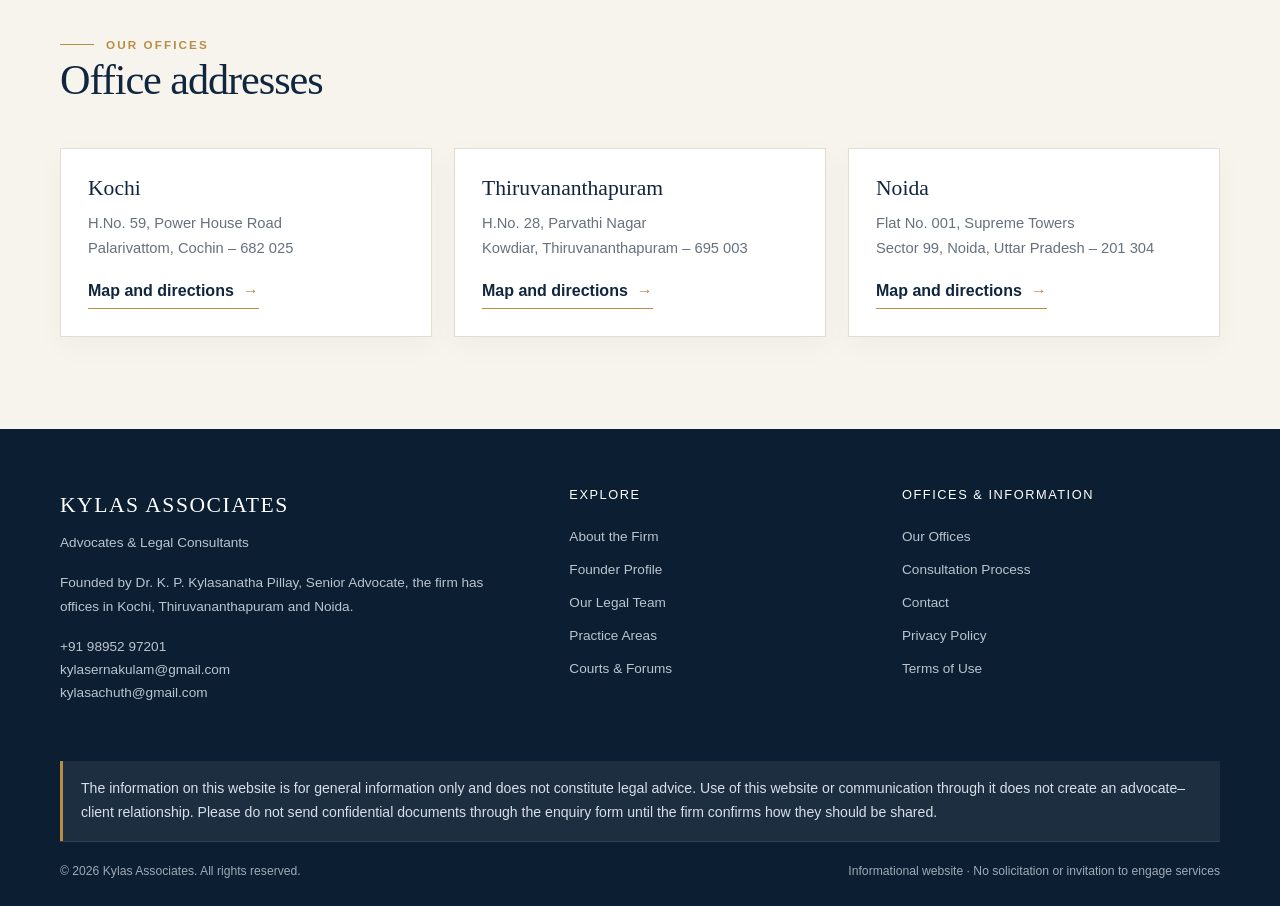
<file: contact.html>
<!doctype html><html lang="en"><head><meta charset="utf-8"><meta name="viewport" content="width=device-width, initial-scale=1"><meta name="theme-color" content="#10263f"><meta name="description" content="Contact details, office addresses and enquiry form for Kylas Associates."><title>Contact | Kylas Associates</title><link rel="icon" href="assets/images/favicon.svg" type="image/svg+xml"><link rel="stylesheet" href="assets/css/styles.css"></head><body class=""><a class="skip-link" href="#main">Skip to content</a>
<div class="topbar"><div class="container topbar-inner"><div class="topbar-contact"><a href="tel:+919895297201"><span class="gold">☎</span> 9895297201</a><a href="mailto:kylasernakulam@gmail.com"><span class="gold">✉</span> kylasernakulam@gmail.com</a><a href="mailto:kylasachuth@gmail.com">kylasachuth@gmail.com</a></div><div class="topbar-note">KOCHI <span class="gold">•</span> THIRUVANANTHAPURAM <span class="gold">•</span> NOIDA</div></div></div>
<header class="site-header"><div class="container nav-wrap"><a class="brand" href="index.html" aria-label="Kylas Associates home"><span class="brand-mark">K</span><span><span class="brand-name">KYLAS ASSOCIATES</span><span class="brand-sub">Advocates &amp; Legal Consultants</span></span></a><button class="menu-toggle" id="menuToggle" aria-label="Open navigation menu" aria-expanded="false" aria-controls="mainNav">☰ Menu</button><nav class="main-nav" id="mainNav" aria-label="Main navigation"><a href="index.html" data-nav>Home</a><a href="about.html" data-nav>About</a><a href="founder.html" data-nav>Founder</a><a href="team.html" data-nav>Our Team</a><a href="practice-areas.html" data-nav>Practice Areas</a><a href="courts-and-forums.html" data-nav>Courts & Forums</a><a href="locations.html" data-nav>Offices</a><a href="consultation.html" data-nav>Consultation</a><a href="contact.html" data-nav>Contact</a></nav></div></header><main id="main"><section class="page-hero"><div class="container"><div class="breadcrumbs"><a href="index.html">Home</a> / Contact</div><div class="eyebrow">Get in touch</div><h1>Contact Kylas Associates</h1><p>Contact the firm's offices in Kochi, Thiruvananthapuram or Noida by phone or email. Enquiries may also be prepared using the form below.</p></div></section>
<section class="section"><div class="container contact-layout"><aside class="contact-info"><div class="eyebrow">Office contact</div><h2>Speak with an office</h2><div class="contact-line"><strong>Phone</strong><a href="tel:+919895297201">+91 98952 97201</a></div><div class="contact-line"><strong>Email</strong><a href="mailto:kylasernakulam@gmail.com">kylasernakulam@gmail.com</a><br><a href="mailto:kylasachuth@gmail.com">kylasachuth@gmail.com</a></div><div class="contact-line"><strong>Office hours</strong>Monday to Saturday<br>10:00 AM to 6:00 PM</div><div class="contact-line"><strong>Offices</strong><a href="locations.html#kochi">Kochi</a> · <a href="locations.html#thiruvananthapuram">Thiruvananthapuram</a> · <a href="locations.html#noida">Noida</a></div></aside>
<div class="form-card"><div class="eyebrow">Enquiry form</div><h2>Send an enquiry</h2><p class="muted small">Complete the fields below. Your email application will open with the enquiry details so you can review and send the message.</p><form id="enquiryForm"><div class="form-grid"><div class="field"><label for="name">Name *</label><input id="name" name="name" autocomplete="name" required></div><div class="field"><label for="email">Email *</label><input id="email" name="email" type="email" autocomplete="email" required></div><div class="field"><label for="phone">Phone</label><input id="phone" name="phone" type="tel" autocomplete="tel"></div><div class="field"><label for="office">Preferred office</label><select id="office" name="office"><option value="">Select an office</option><option>Kochi</option><option>Thiruvananthapuram</option><option>Noida</option><option>Online consultation</option></select></div><div class="field full"><label for="subject">Subject *</label><input id="subject" name="subject" required></div><div class="field full"><label for="message">Message *</label><textarea id="message" name="message" required></textarea></div></div><p class="form-help">Please do not send confidential documents through this form until the firm confirms how they should be shared. Submitting an enquiry does not create an advocate–client relationship.</p><button class="btn" type="submit">Prepare email enquiry <span>→</span></button><p class="form-status" id="formStatus" role="status" aria-live="polite"></p></form></div></div></section>
<section class="section alt"><div class="container"><div class="section-heading"><div class="eyebrow">Our offices</div><h2>Office addresses</h2></div><div class="grid grid-3"><div class="card"><h3>Kochi</h3><p>H.No. 59, Power House Road<br>Palarivattom, Cochin – 682 025</p><a class="text-link" href="locations.html#kochi">Map and directions <span>→</span></a></div><div class="card"><h3>Thiruvananthapuram</h3><p>H.No. 28, Parvathi Nagar<br>Kowdiar, Thiruvananthapuram – 695 003</p><a class="text-link" href="locations.html#thiruvananthapuram">Map and directions <span>→</span></a></div><div class="card"><h3>Noida</h3><p>Flat No. 001, Supreme Towers<br>Sector 99, Noida, Uttar Pradesh – 201 304</p><a class="text-link" href="locations.html#noida">Map and directions <span>→</span></a></div></div></div></section></main><footer class="site-footer"><div class="container"><div class="footer-grid">
<div><div class="footer-brand">KYLAS ASSOCIATES</div><p>Advocates &amp; Legal Consultants</p><p>Founded by Dr. K. P. Kylasanatha Pillay, Senior Advocate, the firm has offices in Kochi, Thiruvananthapuram and Noida.</p><p><a href="tel:+919895297201">+91 98952 97201</a><br><a href="mailto:kylasernakulam@gmail.com">kylasernakulam@gmail.com</a><br><a href="mailto:kylasachuth@gmail.com">kylasachuth@gmail.com</a></p></div>
<div><h3>Explore</h3><ul><li><a href="about.html">About the Firm</a></li><li><a href="founder.html">Founder Profile</a></li><li><a href="team.html">Our Legal Team</a></li><li><a href="practice-areas.html">Practice Areas</a></li><li><a href="courts-and-forums.html">Courts &amp; Forums</a></li></ul></div>
<div><h3>Offices &amp; Information</h3><ul><li><a href="locations.html">Our Offices</a></li><li><a href="consultation.html">Consultation Process</a></li><li><a href="contact.html">Contact</a></li><li><a href="privacy-policy.html">Privacy Policy</a></li><li><a href="terms-of-use.html">Terms of Use</a></li></ul></div>
</div><div class="notice dark-notice small">The information on this website is for general information only and does not constitute legal advice. Use of this website or communication through it does not create an advocate–client relationship. Please do not send confidential documents through the enquiry form until the firm confirms how they should be shared.</div><div class="footer-bottom"><span>© 2026 Kylas Associates. All rights reserved.</span><span>Informational website · No solicitation or invitation to engage services</span></div></div></footer>
<button class="back-top" id="backTop" type="button" aria-label="Back to top">↑</button><div class="disclaimer-overlay" id="disclaimerOverlay" role="dialog" aria-modal="true" aria-labelledby="disclaimerTitle" aria-hidden="true"><div class="disclaimer-dialog"><div class="disclaimer-kicker">Important information</div><h2 id="disclaimerTitle">Disclaimer</h2><p>The Bar Council of India does not permit advocates to solicit work or advertise. By clicking “I Agree” below, you acknowledge and confirm that:</p><ul><li>You are seeking information about Kylas Associates of your own accord, and there has been no advertisement, solicitation, invitation or inducement of any sort by the firm or any of its members.</li><li>The information on this website is provided for general information only and does not constitute legal advice.</li><li>Use of this website, or any communication through it, does not create an advocate–client relationship.</li><li>Kylas Associates is not liable for any action taken on the basis of the information on this website.</li></ul><div class="disclaimer-actions"><button class="btn" id="agreeDisclaimer" type="button">I Agree <span aria-hidden="true">→</span></button><button class="btn disclaimer-exit" id="exitDisclaimer" type="button">Exit</button></div><p class="disclaimer-note">Please read this disclaimer carefully before proceeding.</p></div></div><script src="assets/js/site.js" defer></script></body></html>
</file>
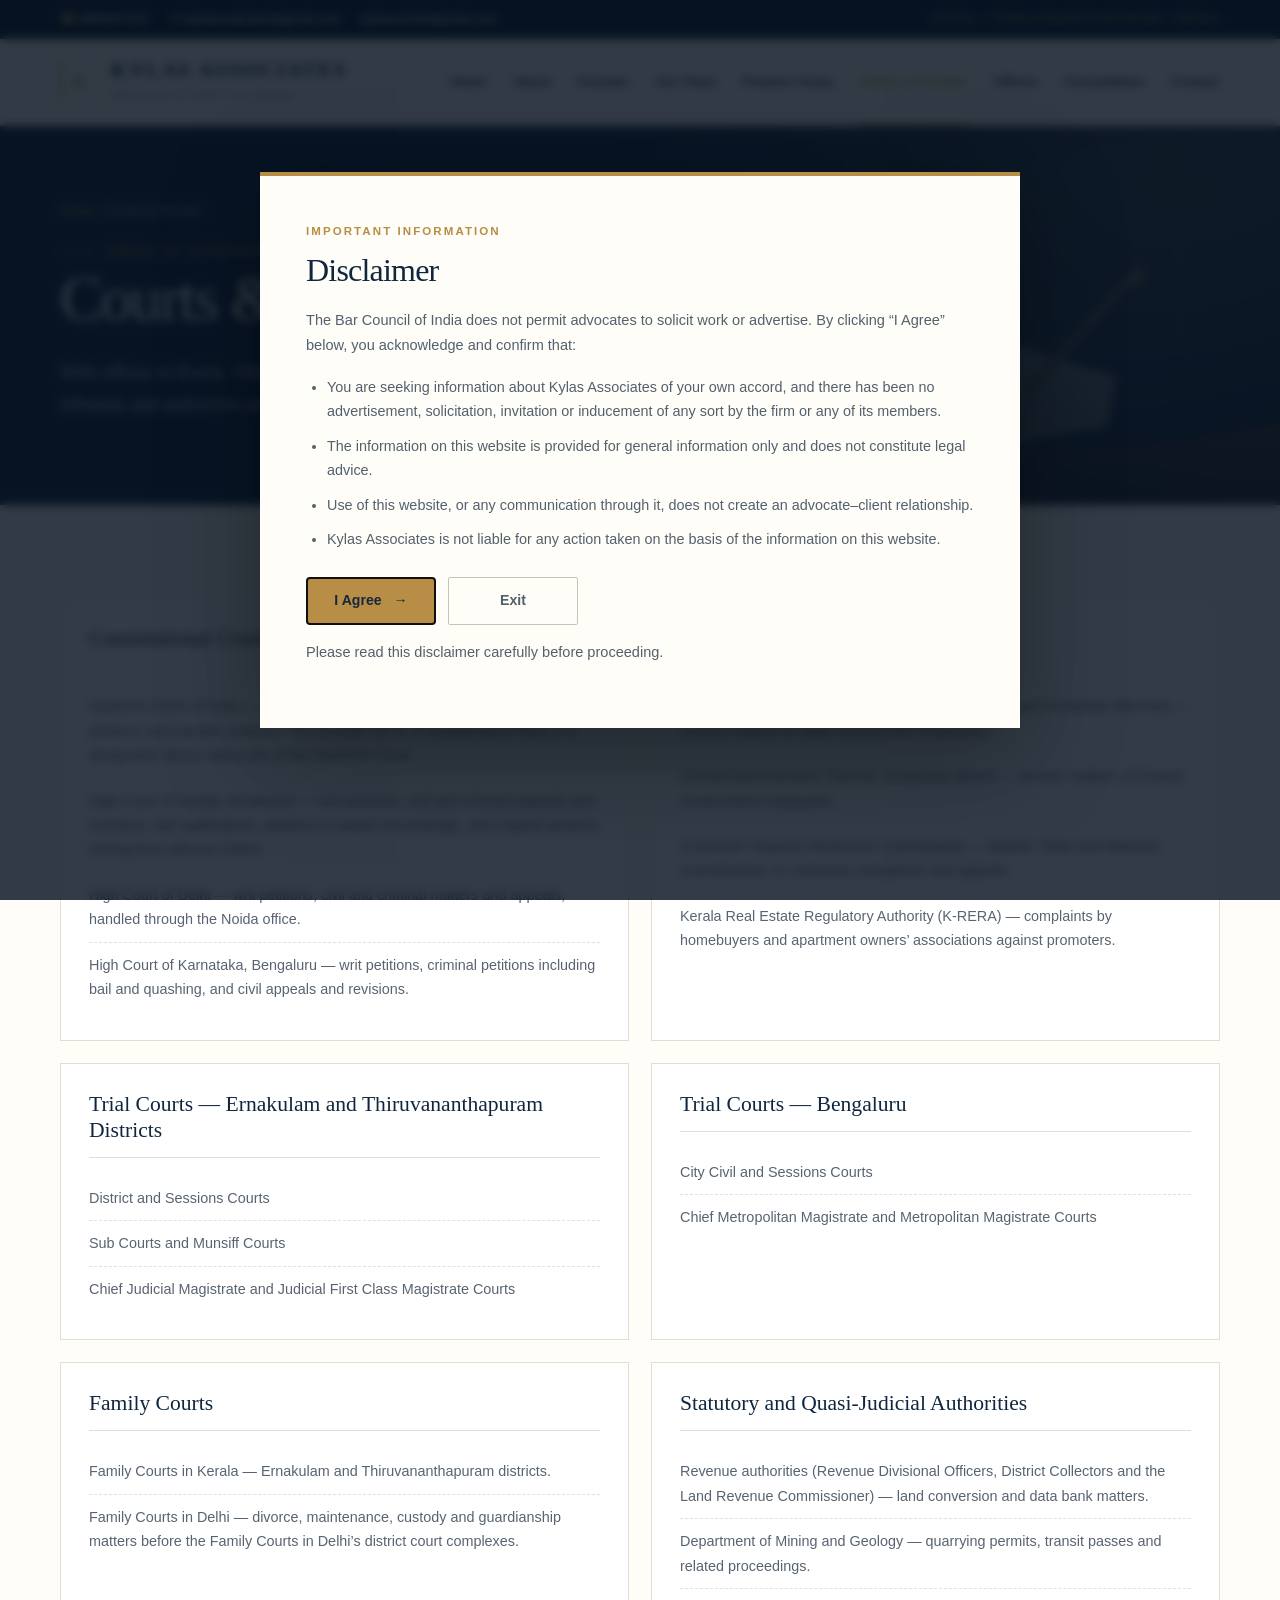
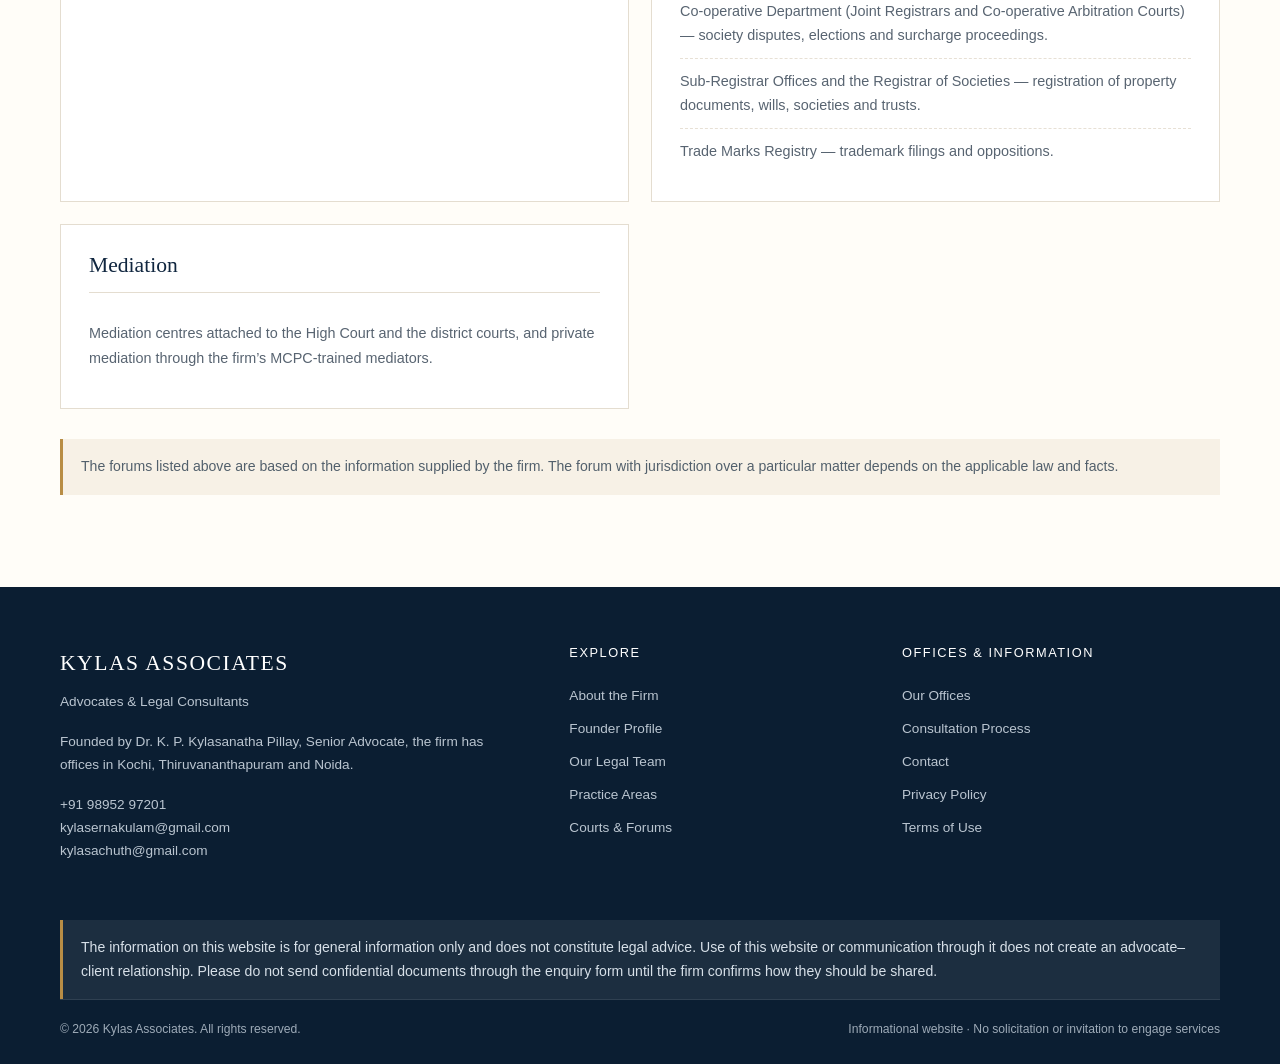
<file: courts-and-forums.html>
<!doctype html><html lang="en"><head><meta charset="utf-8"><meta name="viewport" content="width=device-width, initial-scale=1"><meta name="theme-color" content="#10263f"><meta name="description" content="Courts, tribunals and authorities before which Kylas Associates appears, as described in the firm-supplied draft."><title>Courts &amp; Forums | Kylas Associates</title><link rel="icon" href="assets/images/favicon.svg" type="image/svg+xml"><link rel="stylesheet" href="assets/css/styles.css"></head><body class=""><a class="skip-link" href="#main">Skip to content</a>
<div class="topbar"><div class="container topbar-inner"><div class="topbar-contact"><a href="tel:+919895297201"><span class="gold">☎</span> 9895297201</a><a href="mailto:kylasernakulam@gmail.com"><span class="gold">✉</span> kylasernakulam@gmail.com</a><a href="mailto:kylasachuth@gmail.com">kylasachuth@gmail.com</a></div><div class="topbar-note">KOCHI <span class="gold">•</span> THIRUVANANTHAPURAM <span class="gold">•</span> NOIDA</div></div></div>
<header class="site-header"><div class="container nav-wrap"><a class="brand" href="index.html" aria-label="Kylas Associates home"><span class="brand-mark">K</span><span><span class="brand-name">KYLAS ASSOCIATES</span><span class="brand-sub">Advocates &amp; Legal Consultants</span></span></a><button class="menu-toggle" id="menuToggle" aria-label="Open navigation menu" aria-expanded="false" aria-controls="mainNav">☰ Menu</button><nav class="main-nav" id="mainNav" aria-label="Main navigation"><a href="index.html" data-nav>Home</a><a href="about.html" data-nav>About</a><a href="founder.html" data-nav>Founder</a><a href="team.html" data-nav>Our Team</a><a href="practice-areas.html" data-nav>Practice Areas</a><a href="courts-and-forums.html" data-nav>Courts & Forums</a><a href="locations.html" data-nav>Offices</a><a href="consultation.html" data-nav>Consultation</a><a href="contact.html" data-nav>Contact</a></nav></div></header><main id="main"><section class="page-hero"><div class="container"><div class="breadcrumbs"><a href="index.html">Home</a> / Courts &amp; Forums</div><div class="eyebrow">Areas of appearance</div><h1>Courts &amp; Forums</h1><p>With offices in Kochi, Thiruvananthapuram and Noida, Kylas Associates appears before courts, tribunals and authorities across Kerala, in Delhi and in Bengaluru.</p></div></section>
<section class="section"><div class="container"><div class="grid grid-2"><div class="forum-group"><h3>Constitutional Courts</h3><ul><li>Supreme Court of India — special leave petitions, civil and criminal appeals, writ petitions and transfer petitions. The founder, Dr. K. P. Kylasanatha Pillay, is a designated Senior Advocate of the Supreme Court.</li><li>High Court of Kerala, Ernakulam — writ petitions, civil and criminal appeals and revisions, bail applications, petitions to quash proceedings, and original petitions arising from tribunal orders.</li><li>High Court of Delhi — writ petitions, civil and criminal matters and appeals, handled through the Noida office.</li><li>High Court of Karnataka, Bengaluru — writ petitions, criminal petitions including bail and quashing, and civil appeals and revisions.</li></ul></div><div class="forum-group"><h3>Tribunals</h3><ul><li>Kerala Administrative Tribunal, Thiruvananthapuram and Ernakulam Benches — service matters of State Government employees.</li><li>Central Administrative Tribunal, Ernakulam Bench — service matters of Central Government employees.</li><li>Consumer Disputes Redressal Commissions — District, State and National Commissions, in consumer complaints and appeals.</li><li>Kerala Real Estate Regulatory Authority (K-RERA) — complaints by homebuyers and apartment owners’ associations against promoters.</li></ul></div><div class="forum-group"><h3>Trial Courts — Ernakulam and Thiruvananthapuram Districts</h3><ul><li>District and Sessions Courts</li><li>Sub Courts and Munsiff Courts</li><li>Chief Judicial Magistrate and Judicial First Class Magistrate Courts</li></ul></div><div class="forum-group"><h3>Trial Courts — Bengaluru</h3><ul><li>City Civil and Sessions Courts</li><li>Chief Metropolitan Magistrate and Metropolitan Magistrate Courts</li></ul></div><div class="forum-group"><h3>Family Courts</h3><ul><li>Family Courts in Kerala — Ernakulam and Thiruvananthapuram districts.</li><li>Family Courts in Delhi — divorce, maintenance, custody and guardianship matters before the Family Courts in Delhi’s district court complexes.</li></ul></div><div class="forum-group"><h3>Statutory and Quasi-Judicial Authorities</h3><ul><li>Revenue authorities (Revenue Divisional Officers, District Collectors and the Land Revenue Commissioner) — land conversion and data bank matters.</li><li>Department of Mining and Geology — quarrying permits, transit passes and related proceedings.</li><li>Co-operative Department (Joint Registrars and Co-operative Arbitration Courts) — society disputes, elections and surcharge proceedings.</li><li>Sub-Registrar Offices and the Registrar of Societies — registration of property documents, wills, societies and trusts.</li><li>Trade Marks Registry — trademark filings and oppositions.</li></ul></div><div class="forum-group"><h3>Mediation</h3><ul><li>Mediation centres attached to the High Court and the district courts, and private mediation through the firm’s MCPC-trained mediators.</li></ul></div></div><div class="notice" style="margin-top:30px">The forums listed above are based on the information supplied by the firm. The forum with jurisdiction over a particular matter depends on the applicable law and facts.</div></div></section></main><footer class="site-footer"><div class="container"><div class="footer-grid">
<div><div class="footer-brand">KYLAS ASSOCIATES</div><p>Advocates &amp; Legal Consultants</p><p>Founded by Dr. K. P. Kylasanatha Pillay, Senior Advocate, the firm has offices in Kochi, Thiruvananthapuram and Noida.</p><p><a href="tel:+919895297201">+91 98952 97201</a><br><a href="mailto:kylasernakulam@gmail.com">kylasernakulam@gmail.com</a><br><a href="mailto:kylasachuth@gmail.com">kylasachuth@gmail.com</a></p></div>
<div><h3>Explore</h3><ul><li><a href="about.html">About the Firm</a></li><li><a href="founder.html">Founder Profile</a></li><li><a href="team.html">Our Legal Team</a></li><li><a href="practice-areas.html">Practice Areas</a></li><li><a href="courts-and-forums.html">Courts &amp; Forums</a></li></ul></div>
<div><h3>Offices &amp; Information</h3><ul><li><a href="locations.html">Our Offices</a></li><li><a href="consultation.html">Consultation Process</a></li><li><a href="contact.html">Contact</a></li><li><a href="privacy-policy.html">Privacy Policy</a></li><li><a href="terms-of-use.html">Terms of Use</a></li></ul></div>
</div><div class="notice dark-notice small">The information on this website is for general information only and does not constitute legal advice. Use of this website or communication through it does not create an advocate–client relationship. Please do not send confidential documents through the enquiry form until the firm confirms how they should be shared.</div><div class="footer-bottom"><span>© 2026 Kylas Associates. All rights reserved.</span><span>Informational website · No solicitation or invitation to engage services</span></div></div></footer>
<button class="back-top" id="backTop" type="button" aria-label="Back to top">↑</button><div class="disclaimer-overlay" id="disclaimerOverlay" role="dialog" aria-modal="true" aria-labelledby="disclaimerTitle" aria-hidden="true"><div class="disclaimer-dialog"><div class="disclaimer-kicker">Important information</div><h2 id="disclaimerTitle">Disclaimer</h2><p>The Bar Council of India does not permit advocates to solicit work or advertise. By clicking “I Agree” below, you acknowledge and confirm that:</p><ul><li>You are seeking information about Kylas Associates of your own accord, and there has been no advertisement, solicitation, invitation or inducement of any sort by the firm or any of its members.</li><li>The information on this website is provided for general information only and does not constitute legal advice.</li><li>Use of this website, or any communication through it, does not create an advocate–client relationship.</li><li>Kylas Associates is not liable for any action taken on the basis of the information on this website.</li></ul><div class="disclaimer-actions"><button class="btn" id="agreeDisclaimer" type="button">I Agree <span aria-hidden="true">→</span></button><button class="btn disclaimer-exit" id="exitDisclaimer" type="button">Exit</button></div><p class="disclaimer-note">Please read this disclaimer carefully before proceeding.</p></div></div><script src="assets/js/site.js" defer></script></body></html>
</file>
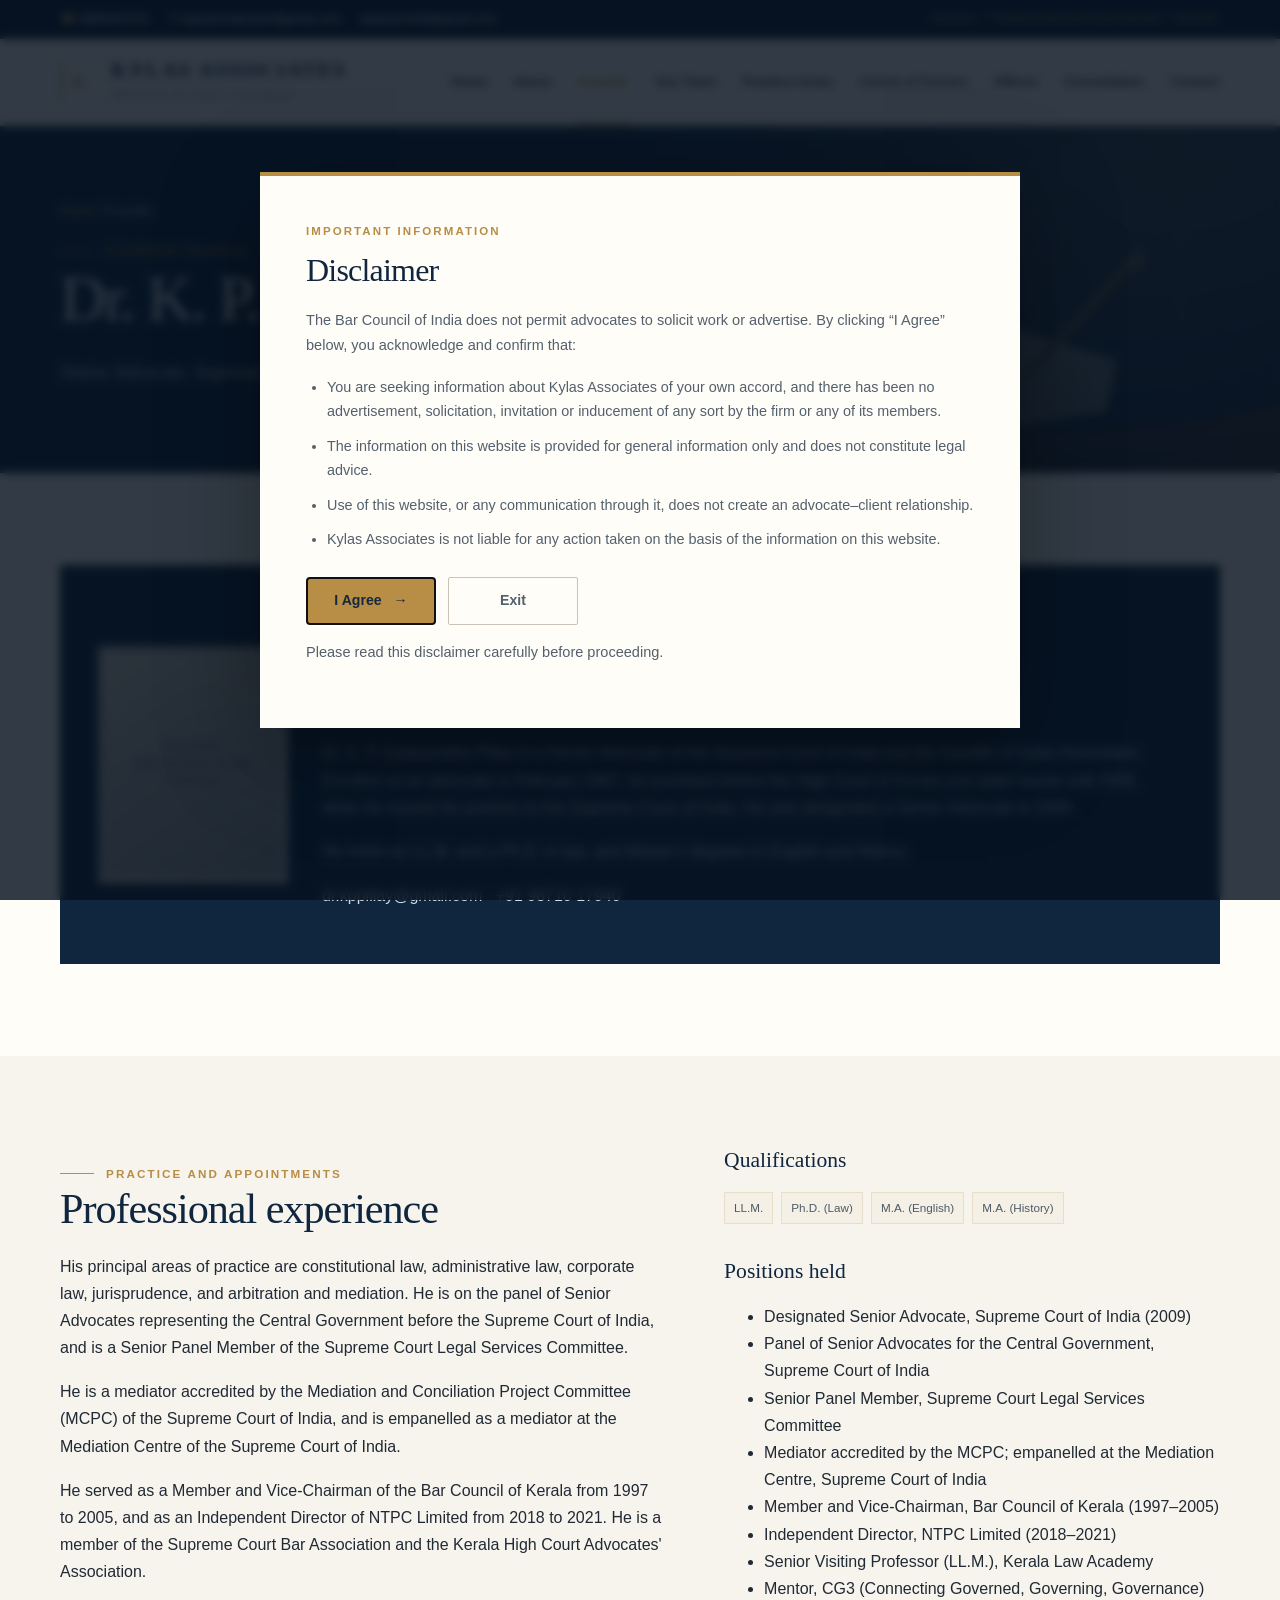
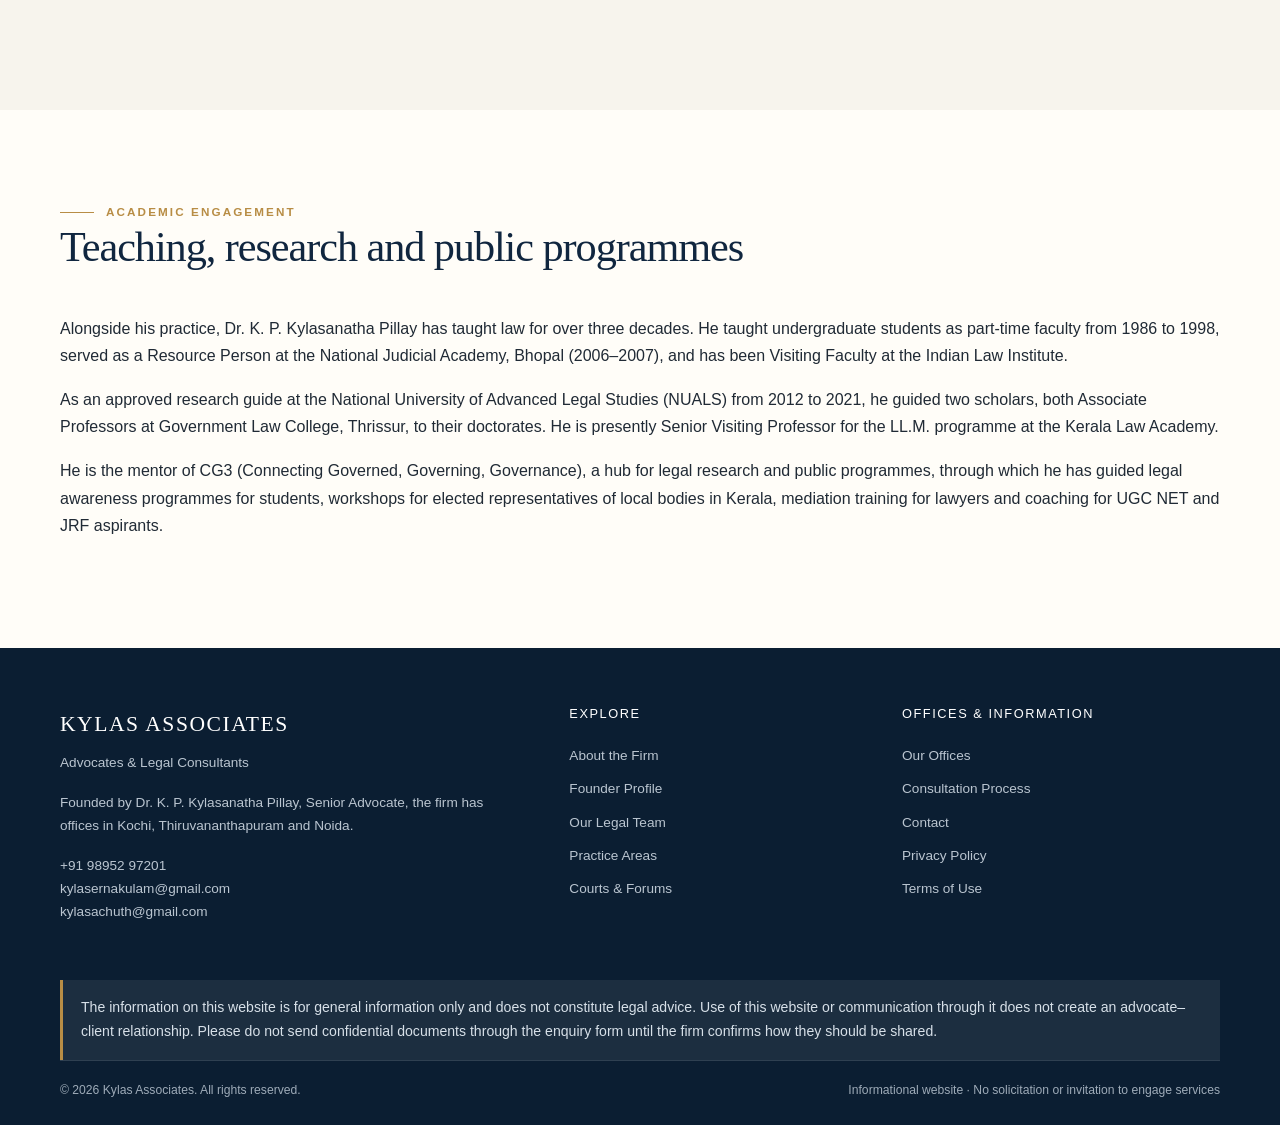
<file: founder.html>
<!doctype html><html lang="en"><head><meta charset="utf-8"><meta name="viewport" content="width=device-width, initial-scale=1"><meta name="theme-color" content="#10263f"><meta name="description" content="Professional profile, qualifications, appointments, teaching and mediation work of Dr. K. P. Kylasanatha Pillay."><title>Founder Profile — Dr. K. P. Kylasanatha Pillay | Kylas Associates</title><link rel="icon" href="assets/images/favicon.svg" type="image/svg+xml"><link rel="stylesheet" href="assets/css/styles.css"><script type="application/ld+json">{"@context": "https://schema.org", "@type": "Person", "name": "Dr. K. P. Kylasanatha Pillay", "jobTitle": "Senior Advocate, Supreme Court of India", "email": "dr.kppillay@gmail.com", "telephone": "+91 98710 17940", "alumniOf": ["LL.M.", "Ph.D. (Law)", "M.A. (English)", "M.A. (History)"]}</script></head><body class=""><a class="skip-link" href="#main">Skip to content</a>
<div class="topbar"><div class="container topbar-inner"><div class="topbar-contact"><a href="tel:+919895297201"><span class="gold">☎</span> 9895297201</a><a href="mailto:kylasernakulam@gmail.com"><span class="gold">✉</span> kylasernakulam@gmail.com</a><a href="mailto:kylasachuth@gmail.com">kylasachuth@gmail.com</a></div><div class="topbar-note">KOCHI <span class="gold">•</span> THIRUVANANTHAPURAM <span class="gold">•</span> NOIDA</div></div></div>
<header class="site-header"><div class="container nav-wrap"><a class="brand" href="index.html" aria-label="Kylas Associates home"><span class="brand-mark">K</span><span><span class="brand-name">KYLAS ASSOCIATES</span><span class="brand-sub">Advocates &amp; Legal Consultants</span></span></a><button class="menu-toggle" id="menuToggle" aria-label="Open navigation menu" aria-expanded="false" aria-controls="mainNav">☰ Menu</button><nav class="main-nav" id="mainNav" aria-label="Main navigation"><a href="index.html" data-nav>Home</a><a href="about.html" data-nav>About</a><a href="founder.html" data-nav>Founder</a><a href="team.html" data-nav>Our Team</a><a href="practice-areas.html" data-nav>Practice Areas</a><a href="courts-and-forums.html" data-nav>Courts & Forums</a><a href="locations.html" data-nav>Offices</a><a href="consultation.html" data-nav>Consultation</a><a href="contact.html" data-nav>Contact</a></nav></div></header><main id="main"><section class="page-hero"><div class="container"><div class="breadcrumbs"><a href="index.html">Home</a> / Founder</div><div class="eyebrow">Founder profile</div><h1>Dr. K. P. Kylasanatha Pillay</h1><p>Senior Advocate, Supreme Court of India · Founder, Kylas Associates</p></div></section>
<section class="section"><div class="container"><div class="founder-panel" style="background:var(--navy)"><div class="portrait-placeholder"><span>Founder photograph to be supplied</span></div><div><div class="eyebrow">Senior Advocate · Supreme Court of India</div><h2>Dr. K. P. Kylasanatha Pillay</h2><p class="lead" style="color:#d8bd89">Founder, Kylas Associates</p><p>Dr. K. P. Kylasanatha Pillay is a Senior Advocate of the Supreme Court of India and the founder of Kylas Associates. Enrolled as an advocate in February 1987, he practised before the High Court of Kerala and other courts until 2005, when he moved his practice to the Supreme Court of India. He was designated a Senior Advocate in 2009.</p><p>He holds an LL.M. and a Ph.D. in law, and Master's degrees in English and History.</p><p><a href="mailto:dr.kppillay@gmail.com">dr.kppillay@gmail.com</a> · <a href="tel:+919871017940">+91 98710 17940</a></p></div></div></div></section>
<section class="section alt"><div class="container split"><div><div class="eyebrow">Practice and appointments</div><h2>Professional experience</h2><p>His principal areas of practice are constitutional law, administrative law, corporate law, jurisprudence, and arbitration and mediation. He is on the panel of Senior Advocates representing the Central Government before the Supreme Court of India, and is a Senior Panel Member of the Supreme Court Legal Services Committee.</p><p>He is a mediator accredited by the Mediation and Conciliation Project Committee (MCPC) of the Supreme Court of India, and is empanelled as a mediator at the Mediation Centre of the Supreme Court of India.</p><p>He served as a Member and Vice-Chairman of the Bar Council of Kerala from 1997 to 2005, and as an Independent Director of NTPC Limited from 2018 to 2021. He is a member of the Supreme Court Bar Association and the Kerala High Court Advocates' Association.</p></div><div><h3>Qualifications</h3><div class="tag-list"><span class="tag">LL.M.</span><span class="tag">Ph.D. (Law)</span><span class="tag">M.A. (English)</span><span class="tag">M.A. (History)</span></div><h3 style="margin-top:35px">Positions held</h3><ul><li>Designated Senior Advocate, Supreme Court of India (2009)</li><li>Panel of Senior Advocates for the Central Government, Supreme Court of India</li><li>Senior Panel Member, Supreme Court Legal Services Committee</li><li>Mediator accredited by the MCPC; empanelled at the Mediation Centre, Supreme Court of India</li><li>Member and Vice-Chairman, Bar Council of Kerala (1997–2005)</li><li>Independent Director, NTPC Limited (2018–2021)</li><li>Senior Visiting Professor (LL.M.), Kerala Law Academy</li><li>Mentor, CG3 (Connecting Governed, Governing, Governance)</li></ul></div></div></section>
<section class="section"><div class="container"><div class="section-heading"><div class="eyebrow">Academic engagement</div><h2>Teaching, research and public programmes</h2></div><p>Alongside his practice, Dr. K. P. Kylasanatha Pillay has taught law for over three decades. He taught undergraduate students as part-time faculty from 1986 to 1998, served as a Resource Person at the National Judicial Academy, Bhopal (2006–2007), and has been Visiting Faculty at the Indian Law Institute.</p><p>As an approved research guide at the National University of Advanced Legal Studies (NUALS) from 2012 to 2021, he guided two scholars, both Associate Professors at Government Law College, Thrissur, to their doctorates. He is presently Senior Visiting Professor for the LL.M. programme at the Kerala Law Academy.</p><p>He is the mentor of CG3 (Connecting Governed, Governing, Governance), a hub for legal research and public programmes, through which he has guided legal awareness programmes for students, workshops for elected representatives of local bodies in Kerala, mediation training for lawyers and coaching for UGC NET and JRF aspirants.</p></div></section></main><footer class="site-footer"><div class="container"><div class="footer-grid">
<div><div class="footer-brand">KYLAS ASSOCIATES</div><p>Advocates &amp; Legal Consultants</p><p>Founded by Dr. K. P. Kylasanatha Pillay, Senior Advocate, the firm has offices in Kochi, Thiruvananthapuram and Noida.</p><p><a href="tel:+919895297201">+91 98952 97201</a><br><a href="mailto:kylasernakulam@gmail.com">kylasernakulam@gmail.com</a><br><a href="mailto:kylasachuth@gmail.com">kylasachuth@gmail.com</a></p></div>
<div><h3>Explore</h3><ul><li><a href="about.html">About the Firm</a></li><li><a href="founder.html">Founder Profile</a></li><li><a href="team.html">Our Legal Team</a></li><li><a href="practice-areas.html">Practice Areas</a></li><li><a href="courts-and-forums.html">Courts &amp; Forums</a></li></ul></div>
<div><h3>Offices &amp; Information</h3><ul><li><a href="locations.html">Our Offices</a></li><li><a href="consultation.html">Consultation Process</a></li><li><a href="contact.html">Contact</a></li><li><a href="privacy-policy.html">Privacy Policy</a></li><li><a href="terms-of-use.html">Terms of Use</a></li></ul></div>
</div><div class="notice dark-notice small">The information on this website is for general information only and does not constitute legal advice. Use of this website or communication through it does not create an advocate–client relationship. Please do not send confidential documents through the enquiry form until the firm confirms how they should be shared.</div><div class="footer-bottom"><span>© 2026 Kylas Associates. All rights reserved.</span><span>Informational website · No solicitation or invitation to engage services</span></div></div></footer>
<button class="back-top" id="backTop" type="button" aria-label="Back to top">↑</button><div class="disclaimer-overlay" id="disclaimerOverlay" role="dialog" aria-modal="true" aria-labelledby="disclaimerTitle" aria-hidden="true"><div class="disclaimer-dialog"><div class="disclaimer-kicker">Important information</div><h2 id="disclaimerTitle">Disclaimer</h2><p>The Bar Council of India does not permit advocates to solicit work or advertise. By clicking “I Agree” below, you acknowledge and confirm that:</p><ul><li>You are seeking information about Kylas Associates of your own accord, and there has been no advertisement, solicitation, invitation or inducement of any sort by the firm or any of its members.</li><li>The information on this website is provided for general information only and does not constitute legal advice.</li><li>Use of this website, or any communication through it, does not create an advocate–client relationship.</li><li>Kylas Associates is not liable for any action taken on the basis of the information on this website.</li></ul><div class="disclaimer-actions"><button class="btn" id="agreeDisclaimer" type="button">I Agree <span aria-hidden="true">→</span></button><button class="btn disclaimer-exit" id="exitDisclaimer" type="button">Exit</button></div><p class="disclaimer-note">Please read this disclaimer carefully before proceeding.</p></div></div><script src="assets/js/site.js" defer></script></body></html>
</file>
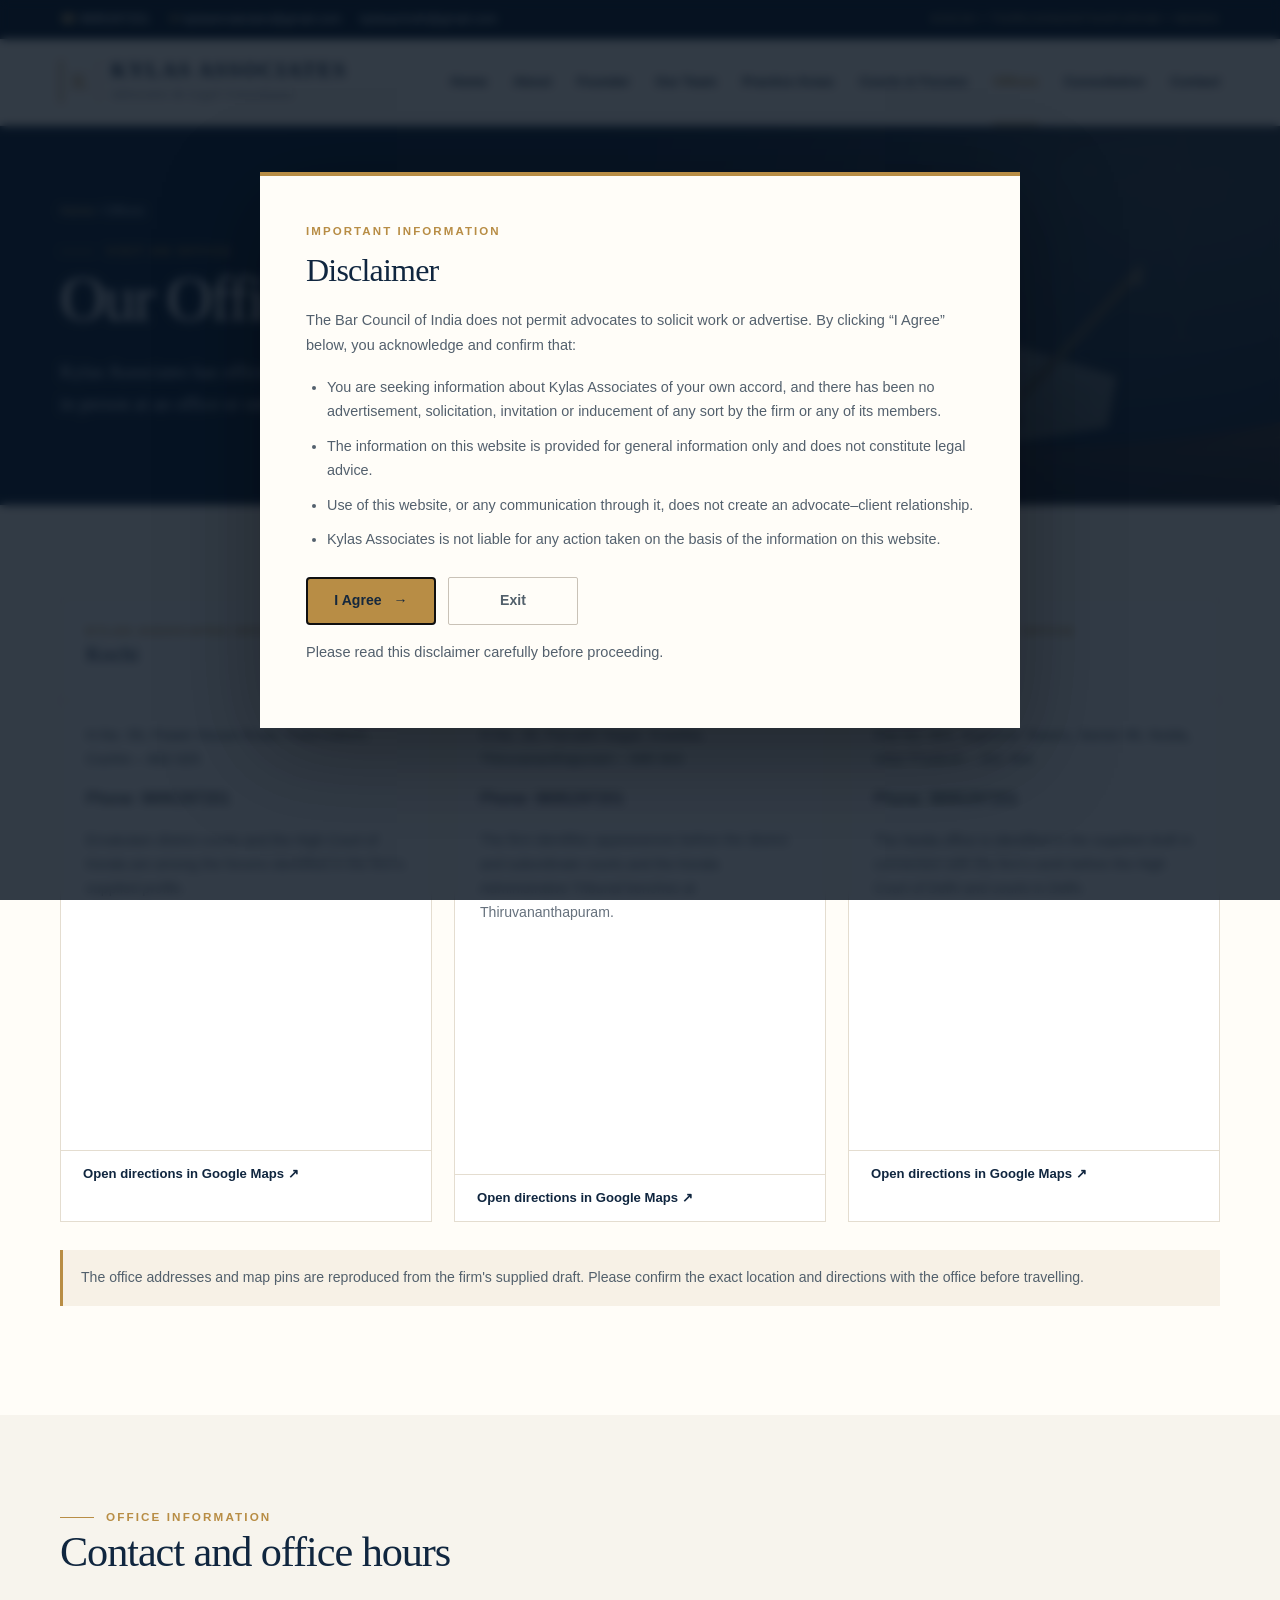
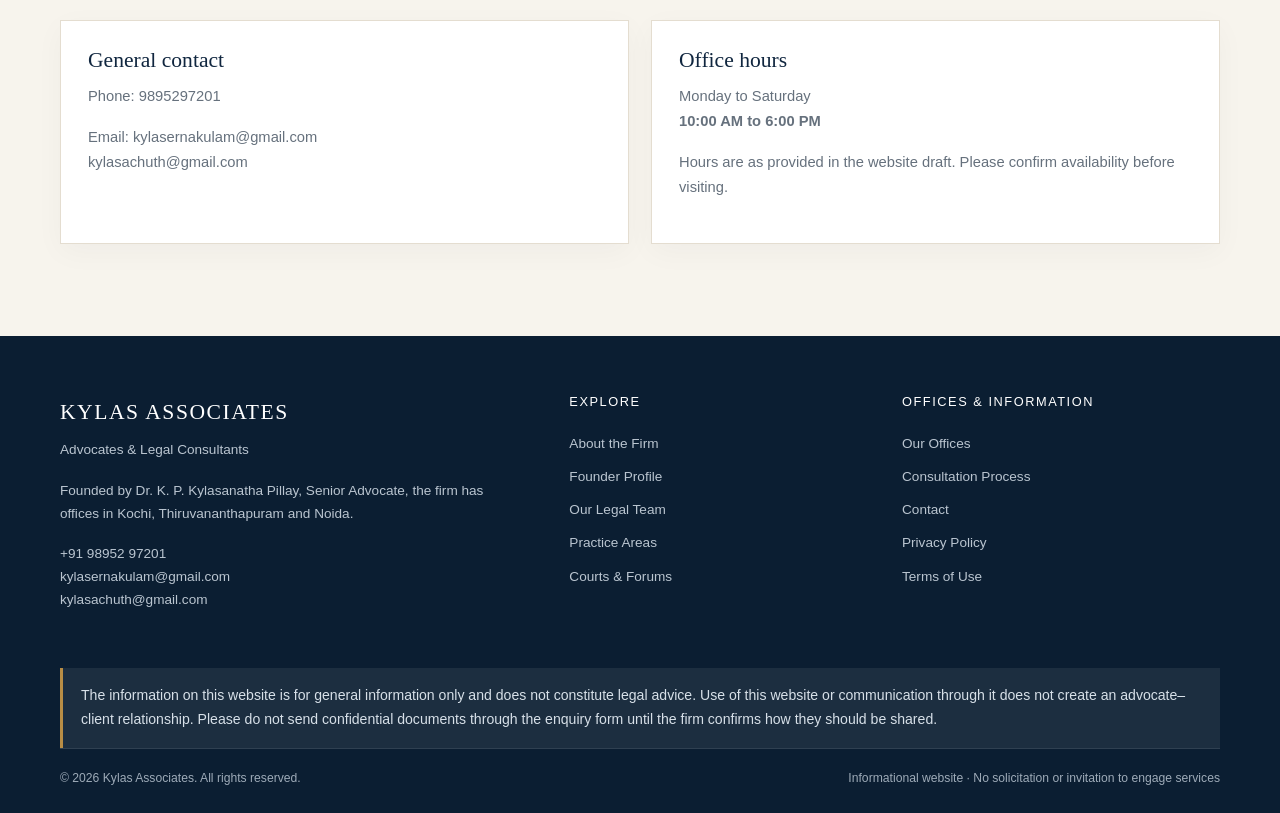
<file: locations.html>
<!doctype html><html lang="en"><head><meta charset="utf-8"><meta name="viewport" content="width=device-width, initial-scale=1"><meta name="theme-color" content="#10263f"><meta name="description" content="Office addresses and map directions for Kylas Associates in Kochi, Thiruvananthapuram and Noida."><title>Office Locations — Kochi, Thiruvananthapuram &amp; Noida | Kylas Associates</title><link rel="icon" href="assets/images/favicon.svg" type="image/svg+xml"><link rel="stylesheet" href="assets/css/styles.css"></head><body class=""><a class="skip-link" href="#main">Skip to content</a>
<div class="topbar"><div class="container topbar-inner"><div class="topbar-contact"><a href="tel:+919895297201"><span class="gold">☎</span> 9895297201</a><a href="mailto:kylasernakulam@gmail.com"><span class="gold">✉</span> kylasernakulam@gmail.com</a><a href="mailto:kylasachuth@gmail.com">kylasachuth@gmail.com</a></div><div class="topbar-note">KOCHI <span class="gold">•</span> THIRUVANANTHAPURAM <span class="gold">•</span> NOIDA</div></div></div>
<header class="site-header"><div class="container nav-wrap"><a class="brand" href="index.html" aria-label="Kylas Associates home"><span class="brand-mark">K</span><span><span class="brand-name">KYLAS ASSOCIATES</span><span class="brand-sub">Advocates &amp; Legal Consultants</span></span></a><button class="menu-toggle" id="menuToggle" aria-label="Open navigation menu" aria-expanded="false" aria-controls="mainNav">☰ Menu</button><nav class="main-nav" id="mainNav" aria-label="Main navigation"><a href="index.html" data-nav>Home</a><a href="about.html" data-nav>About</a><a href="founder.html" data-nav>Founder</a><a href="team.html" data-nav>Our Team</a><a href="practice-areas.html" data-nav>Practice Areas</a><a href="courts-and-forums.html" data-nav>Courts & Forums</a><a href="locations.html" data-nav>Offices</a><a href="consultation.html" data-nav>Consultation</a><a href="contact.html" data-nav>Contact</a></nav></div></header><main id="main"><section class="page-hero"><div class="container"><div class="breadcrumbs"><a href="index.html">Home</a> / Offices</div><div class="eyebrow">Visit an office</div><h1>Our Offices</h1><p>Kylas Associates has offices in Kochi, Thiruvananthapuram and Noida. Consultations may be held in person at an office or online.</p></div></section>
<section class="section"><div class="container"><div class="grid grid-3"><article class="office-card" id="kochi"><div class="office-card-head"><div class="office-label">Kylas Associates Office</div><h3>Kochi</h3></div><div class="office-card-body"><address>H.No. 59, Power House Road, Palarivattom, Cochin – 682 025</address><p style="margin-top:13px"><a href="tel:+919895297201">Phone: 9895297201</a></p><p class="small muted">Ernakulam district courts and the High Court of Kerala are among the forums identified in the firm’s supplied profile.</p></div><iframe class="map-frame" src="https://www.google.com/maps?q=Kochi%2C%20Kylas%20Associates%2C%20H.No.%2059%20Power%20House%20Road%2C%20Palarivattom%2C%20Cochin%20682025&output=embed" loading="lazy" referrerpolicy="no-referrer-when-downgrade" title="Map showing Kylas Associates office in Kochi"></iframe><div class="map-actions"><a href="https://www.google.com/maps/search/?api=1&query=Kochi%2C%20Kylas%20Associates%2C%20H.No.%2059%20Power%20House%20Road%2C%20Palarivattom%2C%20Cochin%20682025" target="_blank" rel="noopener">Open directions in Google Maps ↗</a></div></article><article class="office-card" id="thiruvananthapuram"><div class="office-card-head"><div class="office-label">Kylas Associates Office</div><h3>Thiruvananthapuram</h3></div><div class="office-card-body"><address>H.No. 28, Parvathi Nagar, Kowdiar, Thiruvananthapuram – 695 003</address><p style="margin-top:13px"><a href="tel:+919895297201">Phone: 9895297201</a></p><p class="small muted">The firm identifies appearances before the district and subordinate courts and the Kerala Administrative Tribunal benches at Thiruvananthapuram.</p></div><iframe class="map-frame" src="https://www.google.com/maps?q=Kylas%20Associates%2C%20H.No.%2028%20Parvathi%20Nagar%2C%20Kowdiar%2C%20Thiruvananthapuram%20695003&output=embed" loading="lazy" referrerpolicy="no-referrer-when-downgrade" title="Map showing Kylas Associates office in Thiruvananthapuram"></iframe><div class="map-actions"><a href="https://www.google.com/maps/search/?api=1&query=Kylas%20Associates%2C%20H.No.%2028%20Parvathi%20Nagar%2C%20Kowdiar%2C%20Thiruvananthapuram%20695003" target="_blank" rel="noopener">Open directions in Google Maps ↗</a></div></article><article class="office-card" id="noida"><div class="office-card-head"><div class="office-label">Kylas Associates Office</div><h3>Noida</h3></div><div class="office-card-body"><address>Flat No. 001, Supreme Towers, Sector 99, Noida, Uttar Pradesh – 201 304</address><p style="margin-top:13px"><a href="tel:+919895297201">Phone: 9895297201</a></p><p class="small muted">The Noida office is identified in the supplied draft in connection with the firm’s work before the High Court of Delhi and courts in Delhi.</p></div><iframe class="map-frame" src="https://www.google.com/maps?q=Kylas%20Associates%2C%20Flat%20No.%20001%20Supreme%20Towers%2C%20Sector%2099%2C%20Noida%2C%20Uttar%20Pradesh%20201304&output=embed" loading="lazy" referrerpolicy="no-referrer-when-downgrade" title="Map showing Kylas Associates office in Noida"></iframe><div class="map-actions"><a href="https://www.google.com/maps/search/?api=1&query=Kylas%20Associates%2C%20Flat%20No.%20001%20Supreme%20Towers%2C%20Sector%2099%2C%20Noida%2C%20Uttar%20Pradesh%20201304" target="_blank" rel="noopener">Open directions in Google Maps ↗</a></div></article></div><p class="notice" style="margin-top:28px">The office addresses and map pins are reproduced from the firm's supplied draft. Please confirm the exact location and directions with the office before travelling.</p></div></section>
<section class="section alt"><div class="container"><div class="section-heading"><div class="eyebrow">Office information</div><h2>Contact and office hours</h2></div><div class="grid grid-2"><div class="card"><h3>General contact</h3><p>Phone: <a href="tel:+919895297201">9895297201</a></p><p>Email: <a href="mailto:kylasernakulam@gmail.com">kylasernakulam@gmail.com</a><br><a href="mailto:kylasachuth@gmail.com">kylasachuth@gmail.com</a></p></div><div class="card"><h3>Office hours</h3><p>Monday to Saturday<br><strong>10:00 AM to 6:00 PM</strong></p><p class="muted small">Hours are as provided in the website draft. Please confirm availability before visiting.</p></div></div></div></section></main><footer class="site-footer"><div class="container"><div class="footer-grid">
<div><div class="footer-brand">KYLAS ASSOCIATES</div><p>Advocates &amp; Legal Consultants</p><p>Founded by Dr. K. P. Kylasanatha Pillay, Senior Advocate, the firm has offices in Kochi, Thiruvananthapuram and Noida.</p><p><a href="tel:+919895297201">+91 98952 97201</a><br><a href="mailto:kylasernakulam@gmail.com">kylasernakulam@gmail.com</a><br><a href="mailto:kylasachuth@gmail.com">kylasachuth@gmail.com</a></p></div>
<div><h3>Explore</h3><ul><li><a href="about.html">About the Firm</a></li><li><a href="founder.html">Founder Profile</a></li><li><a href="team.html">Our Legal Team</a></li><li><a href="practice-areas.html">Practice Areas</a></li><li><a href="courts-and-forums.html">Courts &amp; Forums</a></li></ul></div>
<div><h3>Offices &amp; Information</h3><ul><li><a href="locations.html">Our Offices</a></li><li><a href="consultation.html">Consultation Process</a></li><li><a href="contact.html">Contact</a></li><li><a href="privacy-policy.html">Privacy Policy</a></li><li><a href="terms-of-use.html">Terms of Use</a></li></ul></div>
</div><div class="notice dark-notice small">The information on this website is for general information only and does not constitute legal advice. Use of this website or communication through it does not create an advocate–client relationship. Please do not send confidential documents through the enquiry form until the firm confirms how they should be shared.</div><div class="footer-bottom"><span>© 2026 Kylas Associates. All rights reserved.</span><span>Informational website · No solicitation or invitation to engage services</span></div></div></footer>
<button class="back-top" id="backTop" type="button" aria-label="Back to top">↑</button><div class="disclaimer-overlay" id="disclaimerOverlay" role="dialog" aria-modal="true" aria-labelledby="disclaimerTitle" aria-hidden="true"><div class="disclaimer-dialog"><div class="disclaimer-kicker">Important information</div><h2 id="disclaimerTitle">Disclaimer</h2><p>The Bar Council of India does not permit advocates to solicit work or advertise. By clicking “I Agree” below, you acknowledge and confirm that:</p><ul><li>You are seeking information about Kylas Associates of your own accord, and there has been no advertisement, solicitation, invitation or inducement of any sort by the firm or any of its members.</li><li>The information on this website is provided for general information only and does not constitute legal advice.</li><li>Use of this website, or any communication through it, does not create an advocate–client relationship.</li><li>Kylas Associates is not liable for any action taken on the basis of the information on this website.</li></ul><div class="disclaimer-actions"><button class="btn" id="agreeDisclaimer" type="button">I Agree <span aria-hidden="true">→</span></button><button class="btn disclaimer-exit" id="exitDisclaimer" type="button">Exit</button></div><p class="disclaimer-note">Please read this disclaimer carefully before proceeding.</p></div></div><script src="assets/js/site.js" defer></script></body></html>
</file>
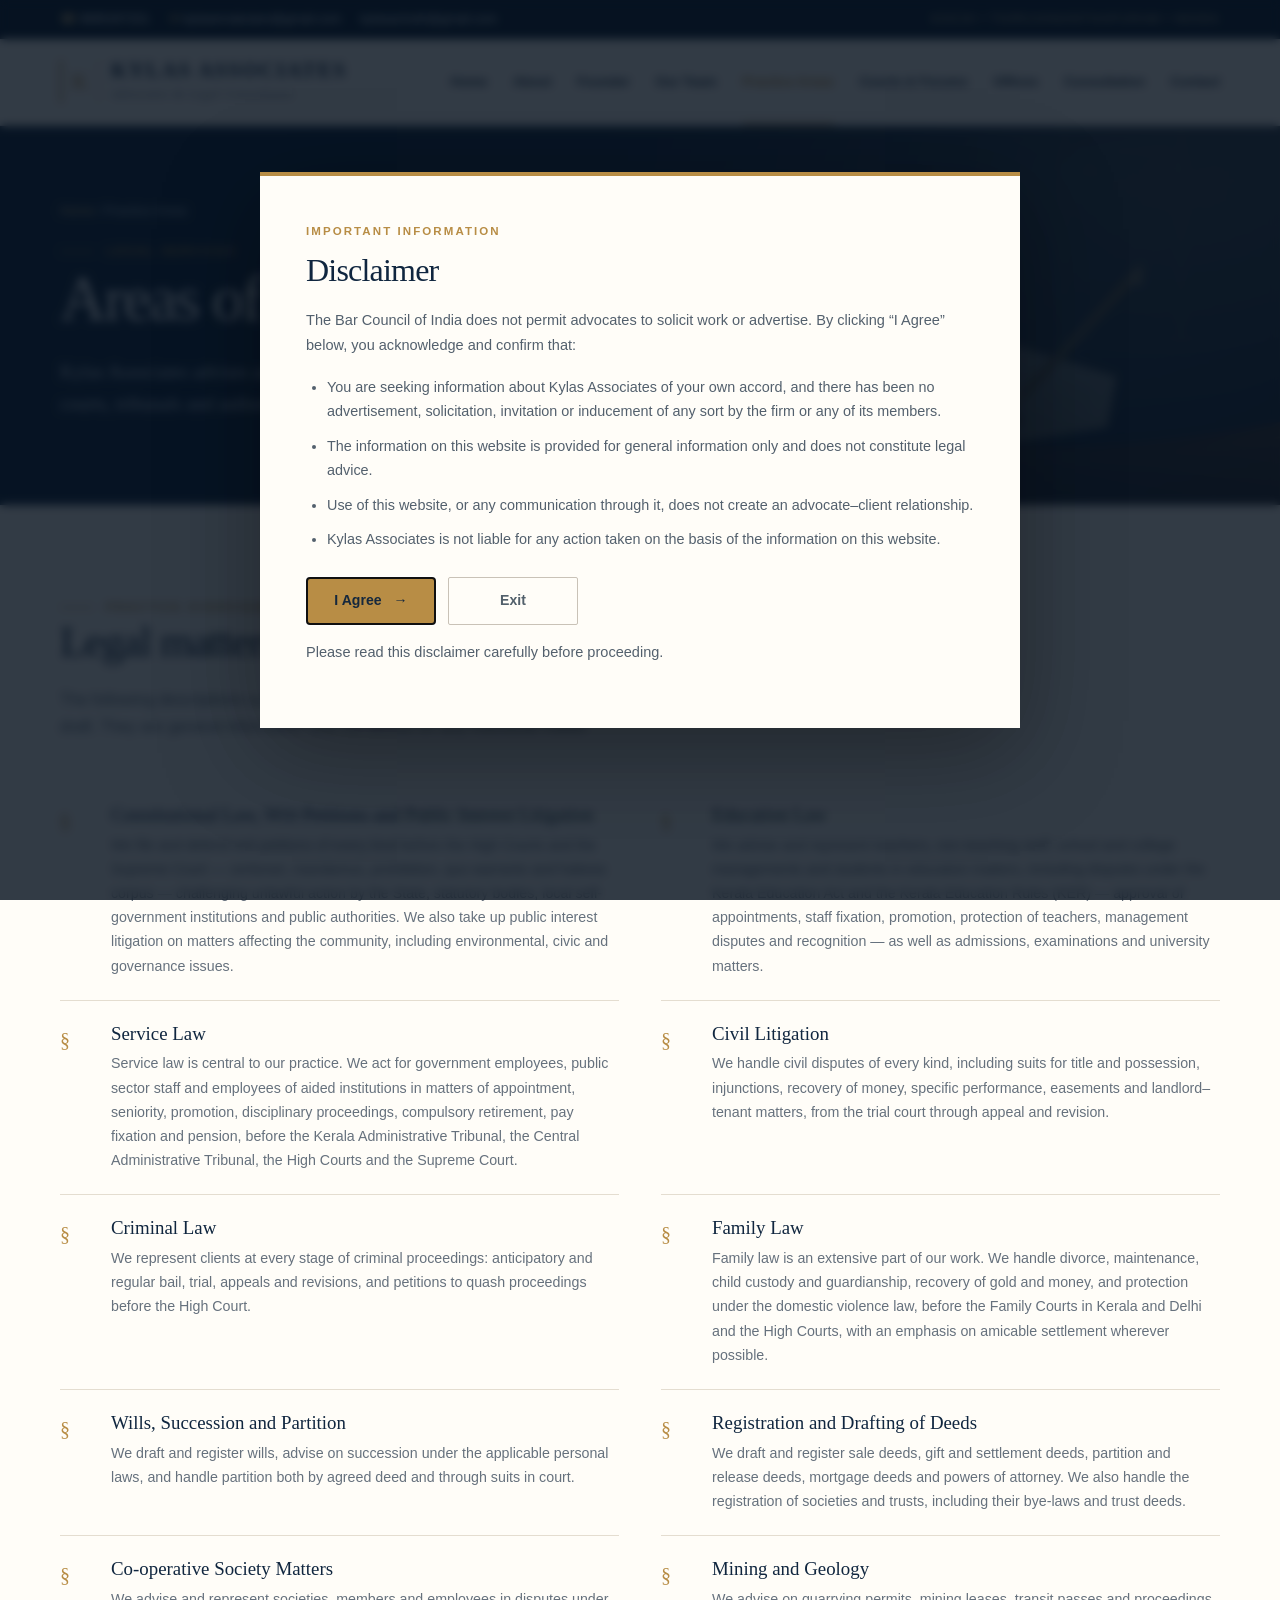
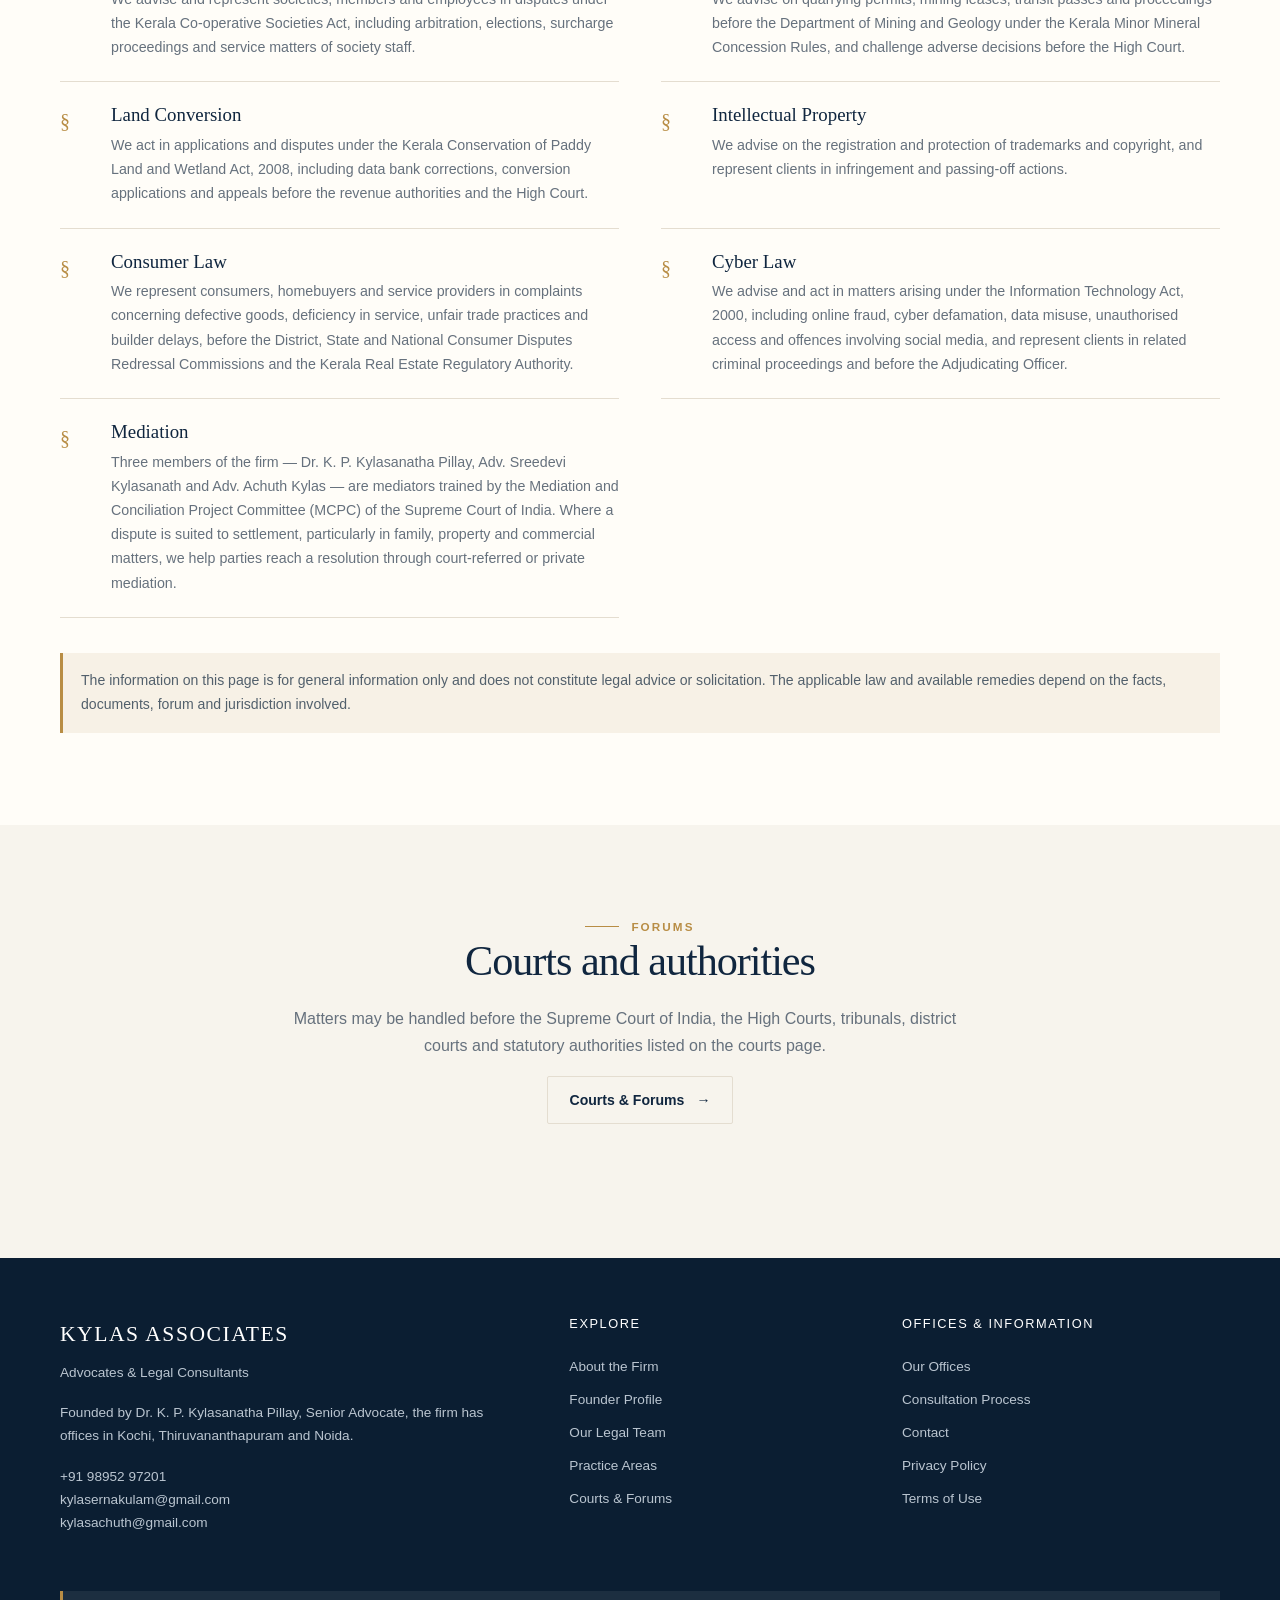
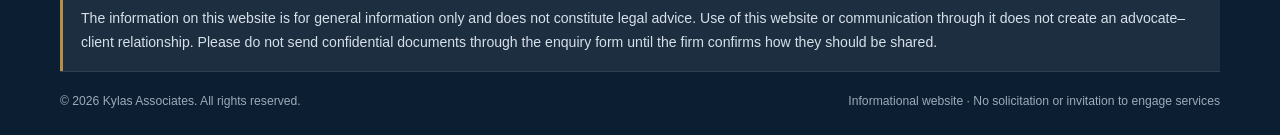
<file: practice-areas.html>
<!doctype html><html lang="en"><head><meta charset="utf-8"><meta name="viewport" content="width=device-width, initial-scale=1"><meta name="theme-color" content="#10263f"><meta name="description" content="Practice areas of Kylas Associates including constitutional, education, service, civil, criminal, family, property, consumer and regulatory law."><title>Practice Areas | Kylas Associates</title><link rel="icon" href="assets/images/favicon.svg" type="image/svg+xml"><link rel="stylesheet" href="assets/css/styles.css"></head><body class=""><a class="skip-link" href="#main">Skip to content</a>
<div class="topbar"><div class="container topbar-inner"><div class="topbar-contact"><a href="tel:+919895297201"><span class="gold">☎</span> 9895297201</a><a href="mailto:kylasernakulam@gmail.com"><span class="gold">✉</span> kylasernakulam@gmail.com</a><a href="mailto:kylasachuth@gmail.com">kylasachuth@gmail.com</a></div><div class="topbar-note">KOCHI <span class="gold">•</span> THIRUVANANTHAPURAM <span class="gold">•</span> NOIDA</div></div></div>
<header class="site-header"><div class="container nav-wrap"><a class="brand" href="index.html" aria-label="Kylas Associates home"><span class="brand-mark">K</span><span><span class="brand-name">KYLAS ASSOCIATES</span><span class="brand-sub">Advocates &amp; Legal Consultants</span></span></a><button class="menu-toggle" id="menuToggle" aria-label="Open navigation menu" aria-expanded="false" aria-controls="mainNav">☰ Menu</button><nav class="main-nav" id="mainNav" aria-label="Main navigation"><a href="index.html" data-nav>Home</a><a href="about.html" data-nav>About</a><a href="founder.html" data-nav>Founder</a><a href="team.html" data-nav>Our Team</a><a href="practice-areas.html" data-nav>Practice Areas</a><a href="courts-and-forums.html" data-nav>Courts & Forums</a><a href="locations.html" data-nav>Offices</a><a href="consultation.html" data-nav>Consultation</a><a href="contact.html" data-nav>Contact</a></nav></div></header><main id="main"><section class="page-hero"><div class="container"><div class="breadcrumbs"><a href="index.html">Home</a> / Practice Areas</div><div class="eyebrow">Legal services</div><h1>Areas of Practice</h1><p>Kylas Associates advises and represents clients across civil, criminal and regulatory matters before courts, tribunals and authorities in Kerala, Delhi and Bengaluru.</p></div></section>
<section class="section"><div class="container"><div class="section-heading"><div class="eyebrow">Practice overview</div><h2>Legal matters handled by the firm</h2><p>The following descriptions summarise the practice areas identified in the firm's supplied website draft. They are general information and not advice on any individual matter.</p></div><div class="practice-list"><article class="practice-row" id="constitutional"><div class="n">§</div><div><h3>Constitutional Law, Writ Petitions and Public Interest Litigation</h3><p>We file and defend writ petitions of every kind before the High Courts and the Supreme Court — certiorari, mandamus, prohibition, quo warranto and habeas corpus — challenging unlawful action by the State, statutory bodies, local self-government institutions and public authorities. We also take up public interest litigation on matters affecting the community, including environmental, civic and governance issues.</p></div></article><article class="practice-row" id="education"><div class="n">§</div><div><h3>Education Law</h3><p>We advise and represent teachers, non-teaching staff, school and college managements and students in education matters, including disputes under the Kerala Education Act and the Kerala Education Rules (KER) — approval of appointments, staff fixation, promotion, protection of teachers, management disputes and recognition — as well as admissions, examinations and university matters.</p></div></article><article class="practice-row" id="service"><div class="n">§</div><div><h3>Service Law</h3><p>Service law is central to our practice. We act for government employees, public sector staff and employees of aided institutions in matters of appointment, seniority, promotion, disciplinary proceedings, compulsory retirement, pay fixation and pension, before the Kerala Administrative Tribunal, the Central Administrative Tribunal, the High Courts and the Supreme Court.</p></div></article><article class="practice-row" id="civil"><div class="n">§</div><div><h3>Civil Litigation</h3><p>We handle civil disputes of every kind, including suits for title and possession, injunctions, recovery of money, specific performance, easements and landlord–tenant matters, from the trial court through appeal and revision.</p></div></article><article class="practice-row" id="criminal"><div class="n">§</div><div><h3>Criminal Law</h3><p>We represent clients at every stage of criminal proceedings: anticipatory and regular bail, trial, appeals and revisions, and petitions to quash proceedings before the High Court.</p></div></article><article class="practice-row" id="family"><div class="n">§</div><div><h3>Family Law</h3><p>Family law is an extensive part of our work. We handle divorce, maintenance, child custody and guardianship, recovery of gold and money, and protection under the domestic violence law, before the Family Courts in Kerala and Delhi and the High Courts, with an emphasis on amicable settlement wherever possible.</p></div></article><article class="practice-row" id="wills"><div class="n">§</div><div><h3>Wills, Succession and Partition</h3><p>We draft and register wills, advise on succession under the applicable personal laws, and handle partition both by agreed deed and through suits in court.</p></div></article><article class="practice-row" id="deeds"><div class="n">§</div><div><h3>Registration and Drafting of Deeds</h3><p>We draft and register sale deeds, gift and settlement deeds, partition and release deeds, mortgage deeds and powers of attorney. We also handle the registration of societies and trusts, including their bye-laws and trust deeds.</p></div></article><article class="practice-row" id="cooperative"><div class="n">§</div><div><h3 id="regulatory">Co-operative Society Matters</h3><p>We advise and represent societies, members and employees in disputes under the Kerala Co-operative Societies Act, including arbitration, elections, surcharge proceedings and service matters of society staff.</p></div></article><article class="practice-row" id="mining"><div class="n">§</div><div><h3>Mining and Geology</h3><p>We advise on quarrying permits, mining leases, transit passes and proceedings before the Department of Mining and Geology under the Kerala Minor Mineral Concession Rules, and challenge adverse decisions before the High Court.</p></div></article><article class="practice-row" id="land"><div class="n">§</div><div><h3>Land Conversion</h3><p>We act in applications and disputes under the Kerala Conservation of Paddy Land and Wetland Act, 2008, including data bank corrections, conversion applications and appeals before the revenue authorities and the High Court.</p></div></article><article class="practice-row" id="ip"><div class="n">§</div><div><h3>Intellectual Property</h3><p>We advise on the registration and protection of trademarks and copyright, and represent clients in infringement and passing-off actions.</p></div></article><article class="practice-row" id="consumer"><div class="n">§</div><div><h3>Consumer Law</h3><p>We represent consumers, homebuyers and service providers in complaints concerning defective goods, deficiency in service, unfair trade practices and builder delays, before the District, State and National Consumer Disputes Redressal Commissions and the Kerala Real Estate Regulatory Authority.</p></div></article><article class="practice-row" id="cyber"><div class="n">§</div><div><h3>Cyber Law</h3><p>We advise and act in matters arising under the Information Technology Act, 2000, including online fraud, cyber defamation, data misuse, unauthorised access and offences involving social media, and represent clients in related criminal proceedings and before the Adjudicating Officer.</p></div></article><article class="practice-row" id="mediation"><div class="n">§</div><div><h3>Mediation</h3><p>Three members of the firm — Dr. K. P. Kylasanatha Pillay, Adv. Sreedevi Kylasanath and Adv. Achuth Kylas — are mediators trained by the Mediation and Conciliation Project Committee (MCPC) of the Supreme Court of India. Where a dispute is suited to settlement, particularly in family, property and commercial matters, we help parties reach a resolution through court-referred or private mediation.</p></div></article></div><div class="notice" style="margin-top:35px">The information on this page is for general information only and does not constitute legal advice or solicitation. The applicable law and available remedies depend on the facts, documents, forum and jurisdiction involved.</div></div></section>
<section class="section alt"><div class="container"><div class="section-heading center"><div class="eyebrow">Forums</div><h2>Courts and authorities</h2><p>Matters may be handled before the Supreme Court of India, the High Courts, tribunals, district courts and statutory authorities listed on the courts page.</p><a class="btn btn-quiet" href="courts-and-forums.html">Courts &amp; Forums <span>→</span></a></div></div></section></main><footer class="site-footer"><div class="container"><div class="footer-grid">
<div><div class="footer-brand">KYLAS ASSOCIATES</div><p>Advocates &amp; Legal Consultants</p><p>Founded by Dr. K. P. Kylasanatha Pillay, Senior Advocate, the firm has offices in Kochi, Thiruvananthapuram and Noida.</p><p><a href="tel:+919895297201">+91 98952 97201</a><br><a href="mailto:kylasernakulam@gmail.com">kylasernakulam@gmail.com</a><br><a href="mailto:kylasachuth@gmail.com">kylasachuth@gmail.com</a></p></div>
<div><h3>Explore</h3><ul><li><a href="about.html">About the Firm</a></li><li><a href="founder.html">Founder Profile</a></li><li><a href="team.html">Our Legal Team</a></li><li><a href="practice-areas.html">Practice Areas</a></li><li><a href="courts-and-forums.html">Courts &amp; Forums</a></li></ul></div>
<div><h3>Offices &amp; Information</h3><ul><li><a href="locations.html">Our Offices</a></li><li><a href="consultation.html">Consultation Process</a></li><li><a href="contact.html">Contact</a></li><li><a href="privacy-policy.html">Privacy Policy</a></li><li><a href="terms-of-use.html">Terms of Use</a></li></ul></div>
</div><div class="notice dark-notice small">The information on this website is for general information only and does not constitute legal advice. Use of this website or communication through it does not create an advocate–client relationship. Please do not send confidential documents through the enquiry form until the firm confirms how they should be shared.</div><div class="footer-bottom"><span>© 2026 Kylas Associates. All rights reserved.</span><span>Informational website · No solicitation or invitation to engage services</span></div></div></footer>
<button class="back-top" id="backTop" type="button" aria-label="Back to top">↑</button><div class="disclaimer-overlay" id="disclaimerOverlay" role="dialog" aria-modal="true" aria-labelledby="disclaimerTitle" aria-hidden="true"><div class="disclaimer-dialog"><div class="disclaimer-kicker">Important information</div><h2 id="disclaimerTitle">Disclaimer</h2><p>The Bar Council of India does not permit advocates to solicit work or advertise. By clicking “I Agree” below, you acknowledge and confirm that:</p><ul><li>You are seeking information about Kylas Associates of your own accord, and there has been no advertisement, solicitation, invitation or inducement of any sort by the firm or any of its members.</li><li>The information on this website is provided for general information only and does not constitute legal advice.</li><li>Use of this website, or any communication through it, does not create an advocate–client relationship.</li><li>Kylas Associates is not liable for any action taken on the basis of the information on this website.</li></ul><div class="disclaimer-actions"><button class="btn" id="agreeDisclaimer" type="button">I Agree <span aria-hidden="true">→</span></button><button class="btn disclaimer-exit" id="exitDisclaimer" type="button">Exit</button></div><p class="disclaimer-note">Please read this disclaimer carefully before proceeding.</p></div></div><script src="assets/js/site.js" defer></script></body></html>
</file>
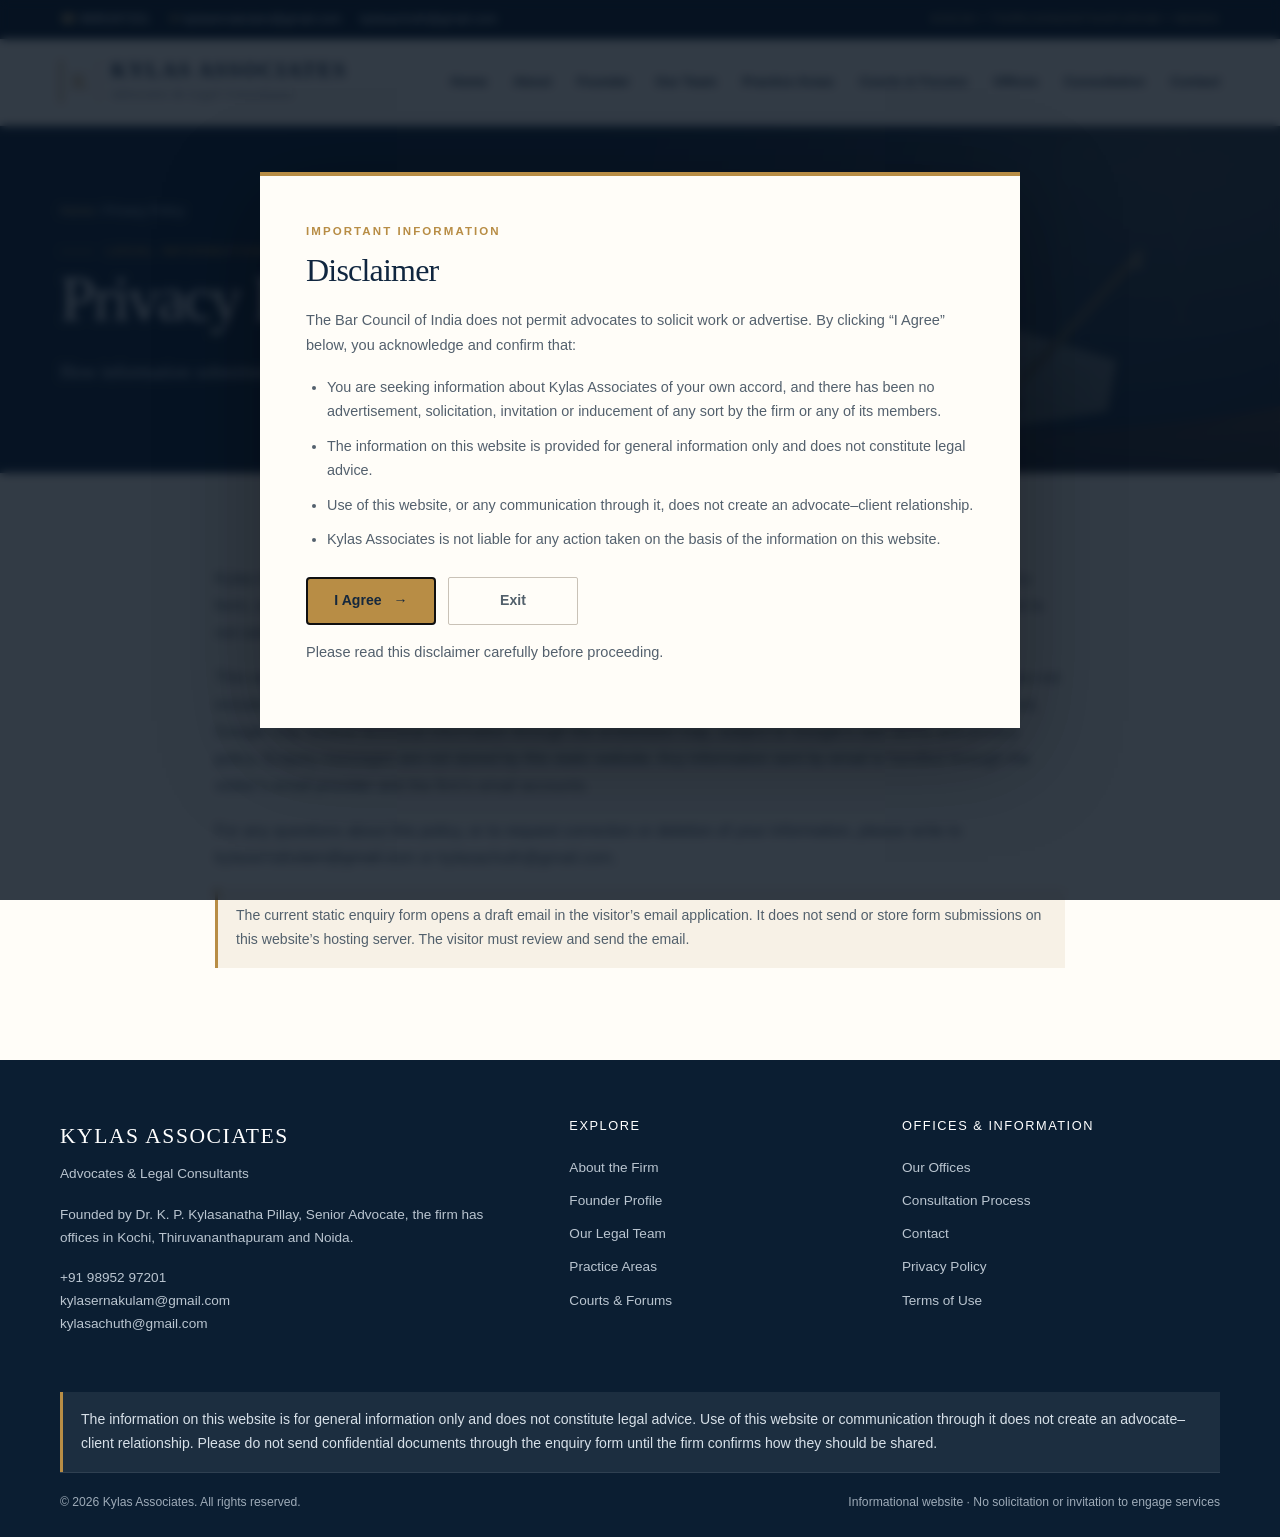
<file: privacy-policy.html>
<!doctype html><html lang="en"><head><meta charset="utf-8"><meta name="viewport" content="width=device-width, initial-scale=1"><meta name="theme-color" content="#10263f"><meta name="description" content="Privacy policy for the Kylas Associates website."><title>Privacy Policy | Kylas Associates</title><link rel="icon" href="assets/images/favicon.svg" type="image/svg+xml"><link rel="stylesheet" href="assets/css/styles.css"></head><body class=""><a class="skip-link" href="#main">Skip to content</a>
<div class="topbar"><div class="container topbar-inner"><div class="topbar-contact"><a href="tel:+919895297201"><span class="gold">☎</span> 9895297201</a><a href="mailto:kylasernakulam@gmail.com"><span class="gold">✉</span> kylasernakulam@gmail.com</a><a href="mailto:kylasachuth@gmail.com">kylasachuth@gmail.com</a></div><div class="topbar-note">KOCHI <span class="gold">•</span> THIRUVANANTHAPURAM <span class="gold">•</span> NOIDA</div></div></div>
<header class="site-header"><div class="container nav-wrap"><a class="brand" href="index.html" aria-label="Kylas Associates home"><span class="brand-mark">K</span><span><span class="brand-name">KYLAS ASSOCIATES</span><span class="brand-sub">Advocates &amp; Legal Consultants</span></span></a><button class="menu-toggle" id="menuToggle" aria-label="Open navigation menu" aria-expanded="false" aria-controls="mainNav">☰ Menu</button><nav class="main-nav" id="mainNav" aria-label="Main navigation"><a href="index.html" data-nav>Home</a><a href="about.html" data-nav>About</a><a href="founder.html" data-nav>Founder</a><a href="team.html" data-nav>Our Team</a><a href="practice-areas.html" data-nav>Practice Areas</a><a href="courts-and-forums.html" data-nav>Courts & Forums</a><a href="locations.html" data-nav>Offices</a><a href="consultation.html" data-nav>Consultation</a><a href="contact.html" data-nav>Contact</a></nav></div></header><main id="main"><section class="page-hero"><div class="container"><div class="breadcrumbs"><a href="index.html">Home</a> / Privacy Policy</div><div class="eyebrow">Legal information</div><h1>Privacy Policy</h1><p>How information submitted through this website is described as being used.</p></div></section>
<section class="section"><div class="container legal-copy"><p>Kylas Associates respects the privacy of visitors to this website. Personal information submitted through the enquiry form, such as your name, email address, phone number and message, is used only to respond to your enquiry and is not sold, rented or shared with third parties except where required by law.</p><p>This version of the website uses browser local storage to remember your acceptance of the entry disclaimer. It does not include analytics or advertising trackers. The office locations page embeds Google Maps; when that page is opened, Google may receive technical information through the embedded map, subject to Google’s own terms and privacy policy. Enquiry messages are not stored by this static website. Any information sent by email is handled through the visitor’s email provider and the firm’s email accounts.</p><p>For any questions about this policy, or to request correction or deletion of your information, please write to <a href="mailto:kylasernakulam@gmail.com">kylasernakulam@gmail.com</a> or <a href="mailto:kylasachuth@gmail.com">kylasachuth@gmail.com</a>.</p><div class="notice">The current static enquiry form opens a draft email in the visitor’s email application. It does not send or store form submissions on this website’s hosting server. The visitor must review and send the email.</div></div></section></main><footer class="site-footer"><div class="container"><div class="footer-grid">
<div><div class="footer-brand">KYLAS ASSOCIATES</div><p>Advocates &amp; Legal Consultants</p><p>Founded by Dr. K. P. Kylasanatha Pillay, Senior Advocate, the firm has offices in Kochi, Thiruvananthapuram and Noida.</p><p><a href="tel:+919895297201">+91 98952 97201</a><br><a href="mailto:kylasernakulam@gmail.com">kylasernakulam@gmail.com</a><br><a href="mailto:kylasachuth@gmail.com">kylasachuth@gmail.com</a></p></div>
<div><h3>Explore</h3><ul><li><a href="about.html">About the Firm</a></li><li><a href="founder.html">Founder Profile</a></li><li><a href="team.html">Our Legal Team</a></li><li><a href="practice-areas.html">Practice Areas</a></li><li><a href="courts-and-forums.html">Courts &amp; Forums</a></li></ul></div>
<div><h3>Offices &amp; Information</h3><ul><li><a href="locations.html">Our Offices</a></li><li><a href="consultation.html">Consultation Process</a></li><li><a href="contact.html">Contact</a></li><li><a href="privacy-policy.html">Privacy Policy</a></li><li><a href="terms-of-use.html">Terms of Use</a></li></ul></div>
</div><div class="notice dark-notice small">The information on this website is for general information only and does not constitute legal advice. Use of this website or communication through it does not create an advocate–client relationship. Please do not send confidential documents through the enquiry form until the firm confirms how they should be shared.</div><div class="footer-bottom"><span>© 2026 Kylas Associates. All rights reserved.</span><span>Informational website · No solicitation or invitation to engage services</span></div></div></footer>
<button class="back-top" id="backTop" type="button" aria-label="Back to top">↑</button><div class="disclaimer-overlay" id="disclaimerOverlay" role="dialog" aria-modal="true" aria-labelledby="disclaimerTitle" aria-hidden="true"><div class="disclaimer-dialog"><div class="disclaimer-kicker">Important information</div><h2 id="disclaimerTitle">Disclaimer</h2><p>The Bar Council of India does not permit advocates to solicit work or advertise. By clicking “I Agree” below, you acknowledge and confirm that:</p><ul><li>You are seeking information about Kylas Associates of your own accord, and there has been no advertisement, solicitation, invitation or inducement of any sort by the firm or any of its members.</li><li>The information on this website is provided for general information only and does not constitute legal advice.</li><li>Use of this website, or any communication through it, does not create an advocate–client relationship.</li><li>Kylas Associates is not liable for any action taken on the basis of the information on this website.</li></ul><div class="disclaimer-actions"><button class="btn" id="agreeDisclaimer" type="button">I Agree <span aria-hidden="true">→</span></button><button class="btn disclaimer-exit" id="exitDisclaimer" type="button">Exit</button></div><p class="disclaimer-note">Please read this disclaimer carefully before proceeding.</p></div></div><script src="assets/js/site.js" defer></script></body></html>
</file>
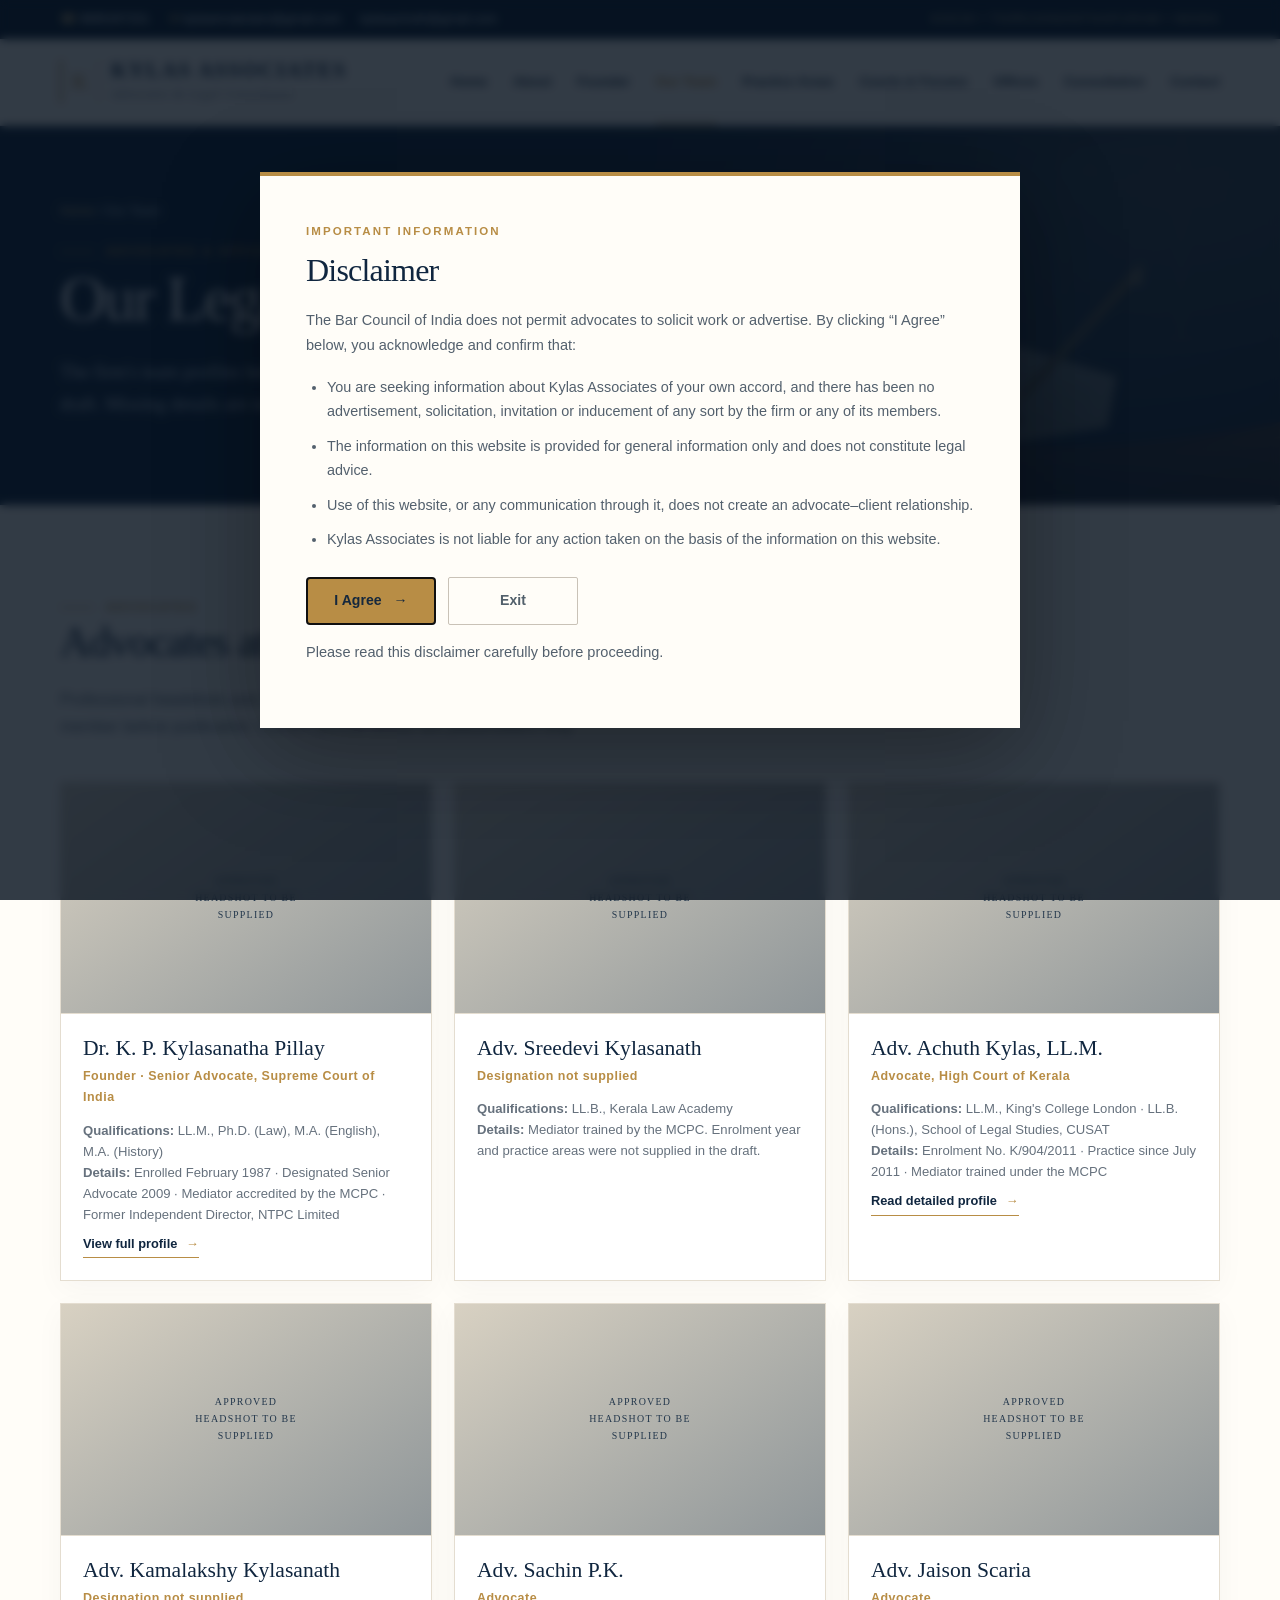
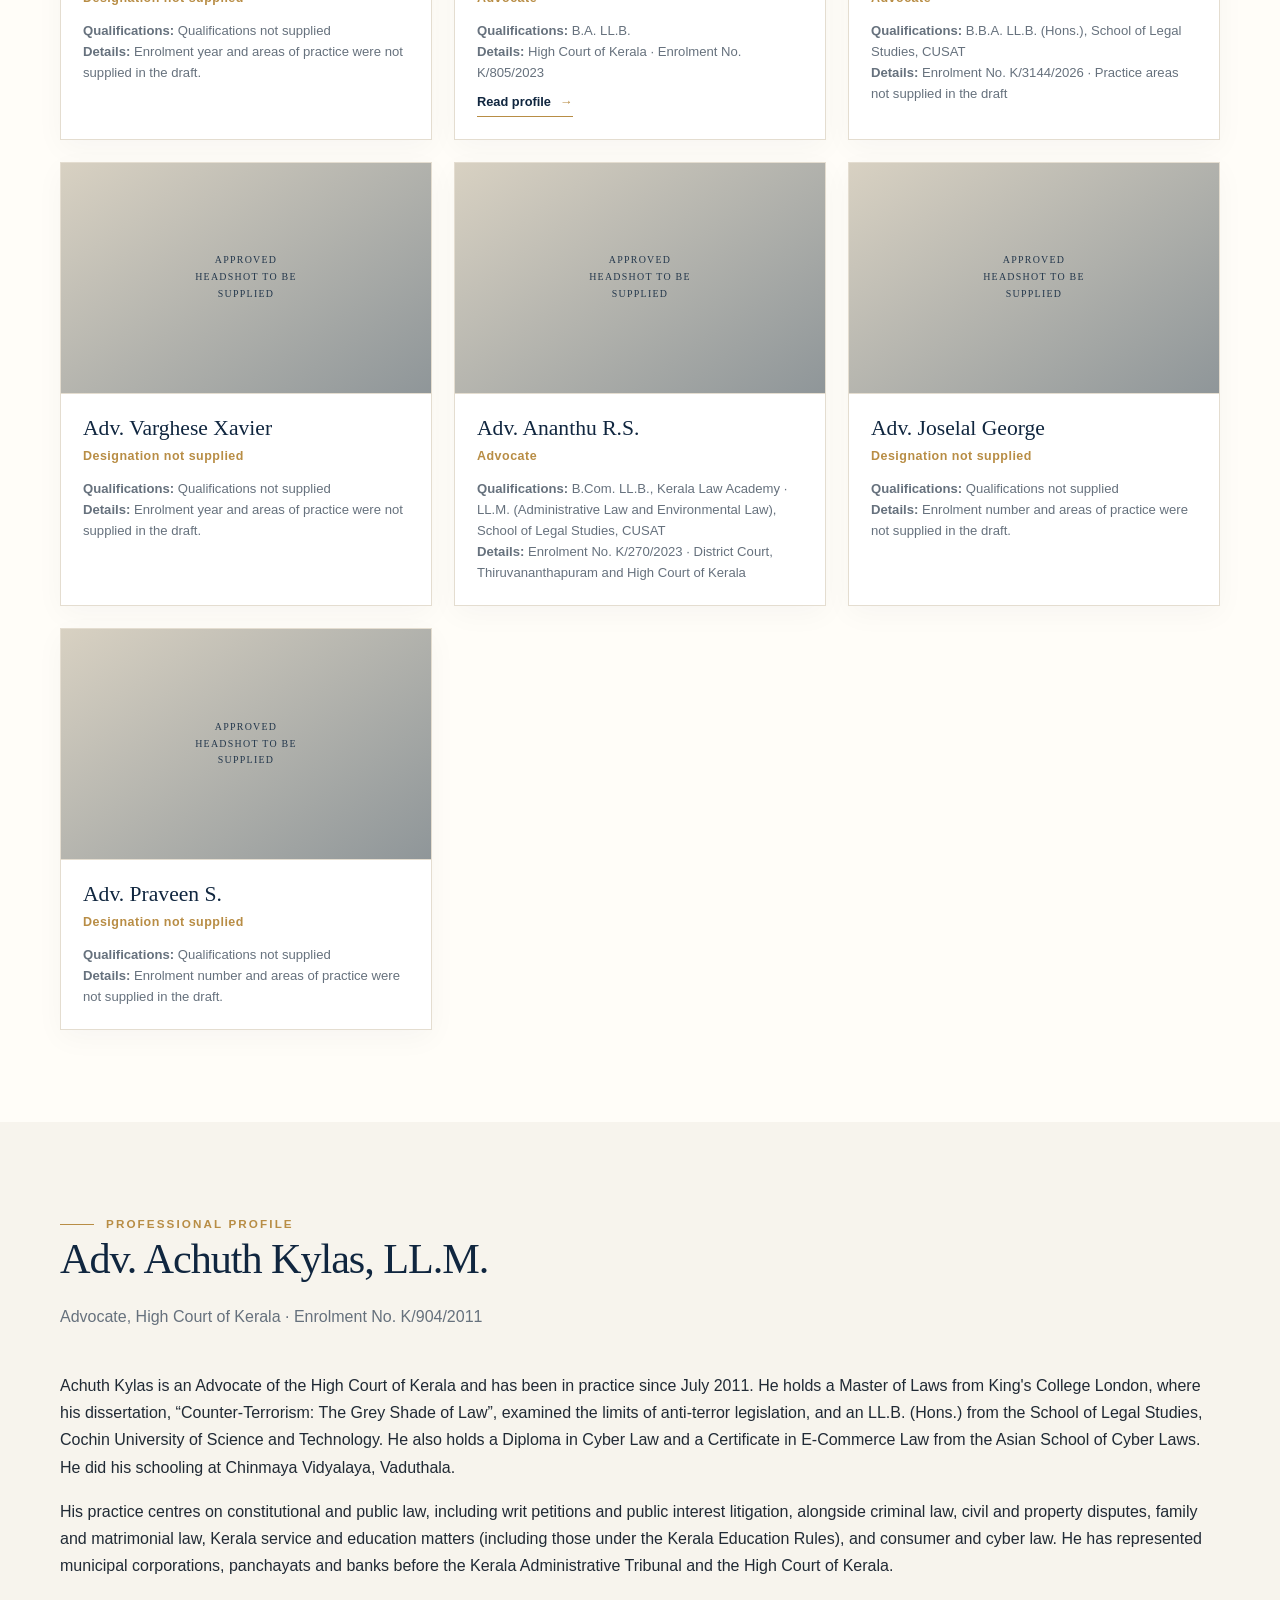
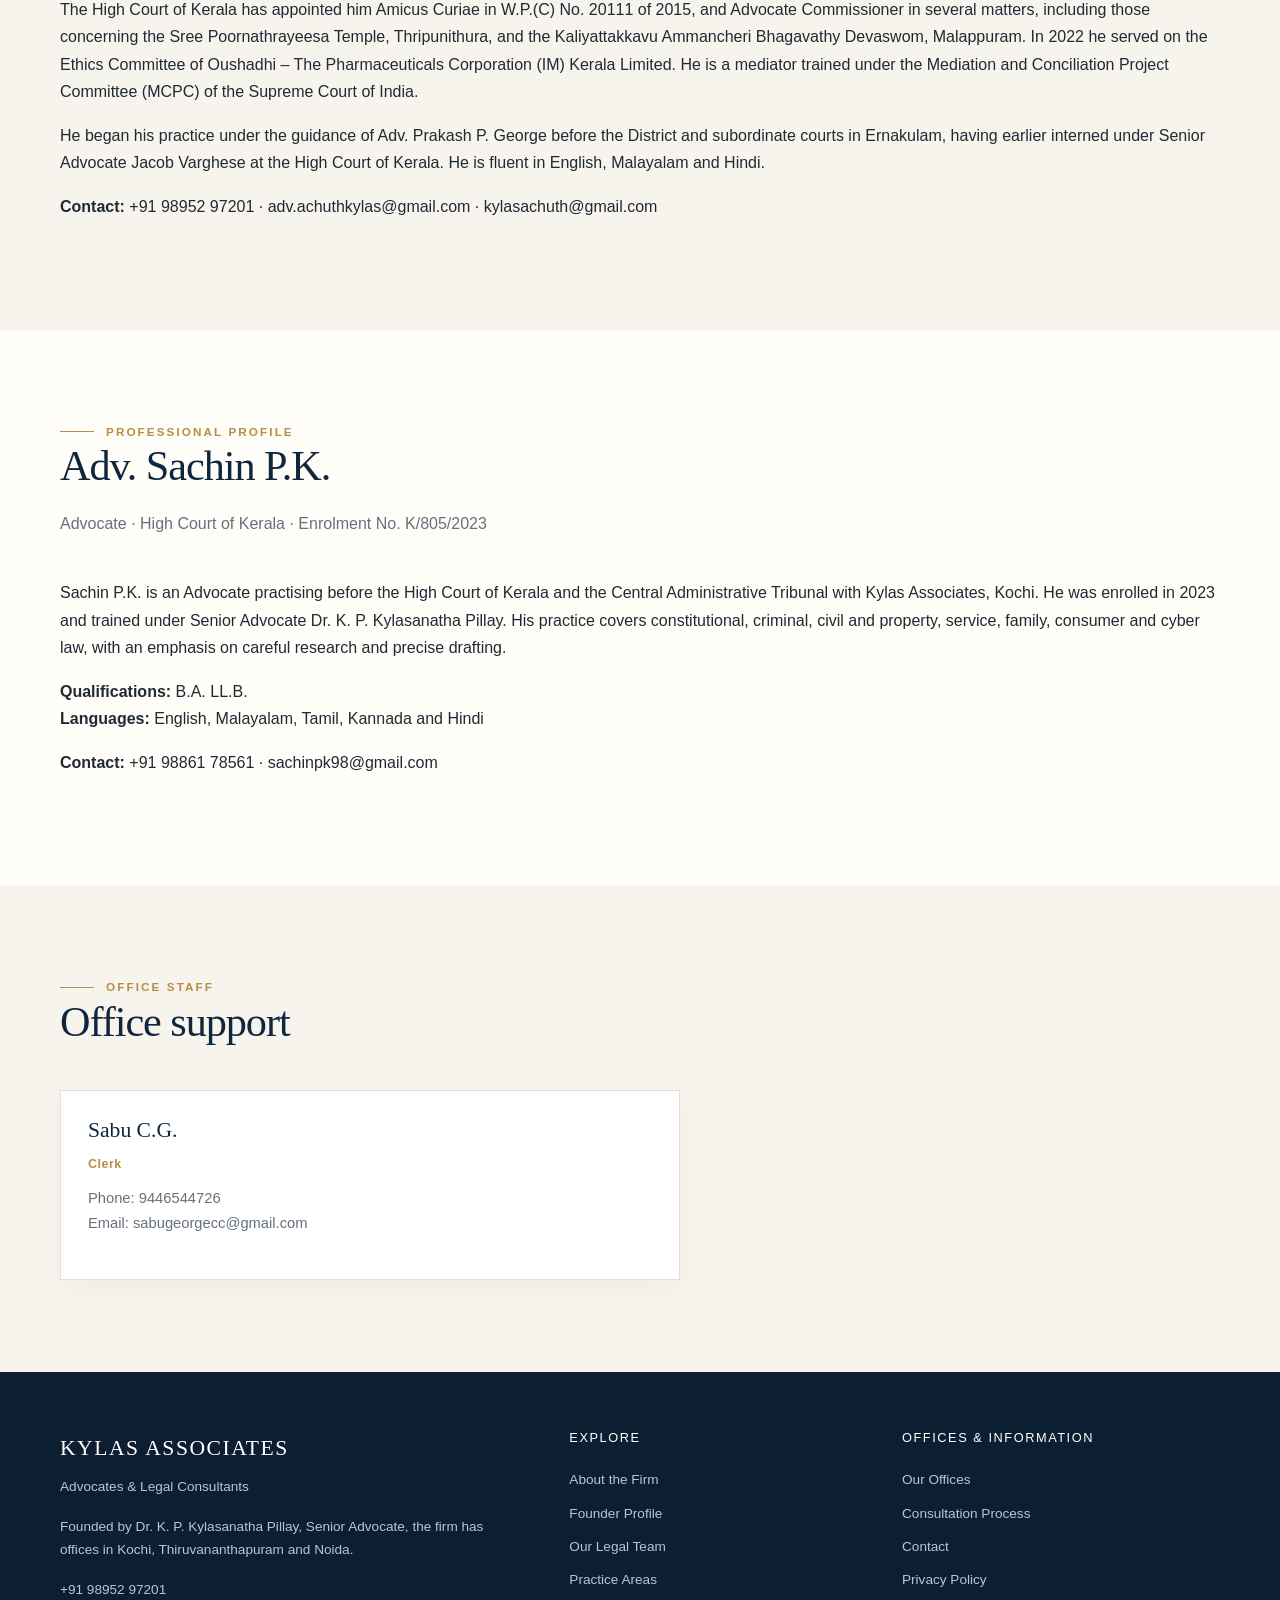
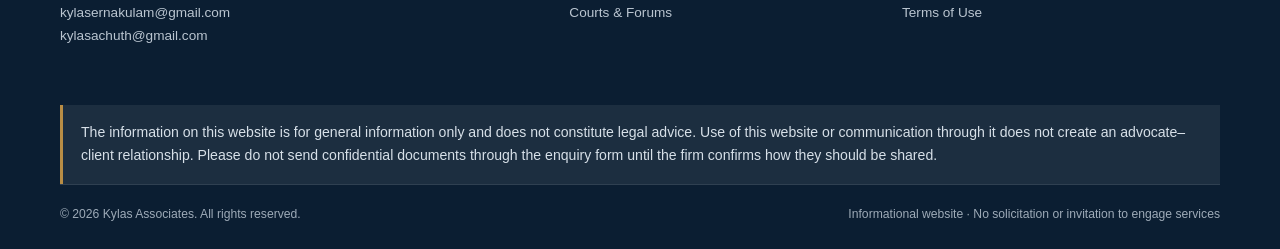
<file: team.html>
<!doctype html><html lang="en"><head><meta charset="utf-8"><meta name="viewport" content="width=device-width, initial-scale=1"><meta name="theme-color" content="#10263f"><meta name="description" content="Advocate profiles and office staff at Kylas Associates, based on firm-supplied information."><title>Our Legal Team | Kylas Associates</title><link rel="icon" href="assets/images/favicon.svg" type="image/svg+xml"><link rel="stylesheet" href="assets/css/styles.css"></head><body class=""><a class="skip-link" href="#main">Skip to content</a>
<div class="topbar"><div class="container topbar-inner"><div class="topbar-contact"><a href="tel:+919895297201"><span class="gold">☎</span> 9895297201</a><a href="mailto:kylasernakulam@gmail.com"><span class="gold">✉</span> kylasernakulam@gmail.com</a><a href="mailto:kylasachuth@gmail.com">kylasachuth@gmail.com</a></div><div class="topbar-note">KOCHI <span class="gold">•</span> THIRUVANANTHAPURAM <span class="gold">•</span> NOIDA</div></div></div>
<header class="site-header"><div class="container nav-wrap"><a class="brand" href="index.html" aria-label="Kylas Associates home"><span class="brand-mark">K</span><span><span class="brand-name">KYLAS ASSOCIATES</span><span class="brand-sub">Advocates &amp; Legal Consultants</span></span></a><button class="menu-toggle" id="menuToggle" aria-label="Open navigation menu" aria-expanded="false" aria-controls="mainNav">☰ Menu</button><nav class="main-nav" id="mainNav" aria-label="Main navigation"><a href="index.html" data-nav>Home</a><a href="about.html" data-nav>About</a><a href="founder.html" data-nav>Founder</a><a href="team.html" data-nav>Our Team</a><a href="practice-areas.html" data-nav>Practice Areas</a><a href="courts-and-forums.html" data-nav>Courts & Forums</a><a href="locations.html" data-nav>Offices</a><a href="consultation.html" data-nav>Consultation</a><a href="contact.html" data-nav>Contact</a></nav></div></header><main id="main"><section class="page-hero"><div class="container"><div class="breadcrumbs"><a href="index.html">Home</a> / Our Team</div><div class="eyebrow">Advocates &amp; office staff</div><h1>Our Legal Team</h1><p>The firm's team profiles below reflect the professional information included in the development draft. Missing details are not inferred or fabricated.</p></div></section>
<section class="section"><div class="container"><div class="section-heading"><div class="eyebrow">Advocates</div><h2>Advocates at Kylas Associates</h2><p>Professional headshots and profile information should be checked and approved by each team member before publication. Current portrait blocks are placeholders only.</p></div><div class="grid grid-3"><article class="card team-card"><div class="portrait-placeholder" aria-label="Photograph to be supplied for Dr. K. P. Kylasanatha Pillay"><span>Approved headshot to be supplied</span></div><div class="team-card-body"><h3>Dr. K. P. Kylasanatha Pillay</h3><div class="team-role">Founder · Senior Advocate, Supreme Court of India</div><div class="team-meta"><strong>Qualifications:</strong> LL.M., Ph.D. (Law), M.A. (English), M.A. (History)<br><strong>Details:</strong> Enrolled February 1987 · Designated Senior Advocate 2009 · Mediator accredited by the MCPC · Former Independent Director, NTPC Limited</div><a class="text-link" href="founder.html">View full profile <span>→</span></a></div></article><article class="card team-card"><div class="portrait-placeholder" aria-label="Photograph to be supplied for Adv. Sreedevi Kylasanath"><span>Approved headshot to be supplied</span></div><div class="team-card-body"><h3>Adv. Sreedevi Kylasanath</h3><div class="team-role">Designation not supplied</div><div class="team-meta"><strong>Qualifications:</strong> LL.B., Kerala Law Academy<br><strong>Details:</strong> Mediator trained by the MCPC. Enrolment year and practice areas were not supplied in the draft.</div></div></article><article class="card team-card"><div class="portrait-placeholder" aria-label="Photograph to be supplied for Adv. Achuth Kylas, LL.M."><span>Approved headshot to be supplied</span></div><div class="team-card-body"><h3>Adv. Achuth Kylas, LL.M.</h3><div class="team-role">Advocate, High Court of Kerala</div><div class="team-meta"><strong>Qualifications:</strong> LL.M., King&#x27;s College London · LL.B. (Hons.), School of Legal Studies, CUSAT<br><strong>Details:</strong> Enrolment No. K/904/2011 · Practice since July 2011 · Mediator trained under the MCPC</div><a class="text-link" href="#achuth-profile">Read detailed profile <span>→</span></a></div></article><article class="card team-card"><div class="portrait-placeholder" aria-label="Photograph to be supplied for Adv. Kamalakshy Kylasanath"><span>Approved headshot to be supplied</span></div><div class="team-card-body"><h3>Adv. Kamalakshy Kylasanath</h3><div class="team-role">Designation not supplied</div><div class="team-meta"><strong>Qualifications:</strong> Qualifications not supplied<br><strong>Details:</strong> Enrolment year and areas of practice were not supplied in the draft.</div></div></article><article class="card team-card"><div class="portrait-placeholder" aria-label="Photograph to be supplied for Adv. Sachin P.K."><span>Approved headshot to be supplied</span></div><div class="team-card-body"><h3>Adv. Sachin P.K.</h3><div class="team-role">Advocate</div><div class="team-meta"><strong>Qualifications:</strong> B.A. LL.B.<br><strong>Details:</strong> High Court of Kerala · Enrolment No. K/805/2023</div><a class="text-link" href="#sachin-profile">Read profile <span>→</span></a></div></article><article class="card team-card"><div class="portrait-placeholder" aria-label="Photograph to be supplied for Adv. Jaison Scaria"><span>Approved headshot to be supplied</span></div><div class="team-card-body"><h3>Adv. Jaison Scaria</h3><div class="team-role">Advocate</div><div class="team-meta"><strong>Qualifications:</strong> B.B.A. LL.B. (Hons.), School of Legal Studies, CUSAT<br><strong>Details:</strong> Enrolment No. K/3144/2026 · Practice areas not supplied in the draft</div></div></article><article class="card team-card"><div class="portrait-placeholder" aria-label="Photograph to be supplied for Adv. Varghese Xavier"><span>Approved headshot to be supplied</span></div><div class="team-card-body"><h3>Adv. Varghese Xavier</h3><div class="team-role">Designation not supplied</div><div class="team-meta"><strong>Qualifications:</strong> Qualifications not supplied<br><strong>Details:</strong> Enrolment year and areas of practice were not supplied in the draft.</div></div></article><article class="card team-card"><div class="portrait-placeholder" aria-label="Photograph to be supplied for Adv. Ananthu R.S."><span>Approved headshot to be supplied</span></div><div class="team-card-body"><h3>Adv. Ananthu R.S.</h3><div class="team-role">Advocate</div><div class="team-meta"><strong>Qualifications:</strong> B.Com. LL.B., Kerala Law Academy · LL.M. (Administrative Law and Environmental Law), School of Legal Studies, CUSAT<br><strong>Details:</strong> Enrolment No. K/270/2023 · District Court, Thiruvananthapuram and High Court of Kerala</div></div></article><article class="card team-card"><div class="portrait-placeholder" aria-label="Photograph to be supplied for Adv. Joselal George"><span>Approved headshot to be supplied</span></div><div class="team-card-body"><h3>Adv. Joselal George</h3><div class="team-role">Designation not supplied</div><div class="team-meta"><strong>Qualifications:</strong> Qualifications not supplied<br><strong>Details:</strong> Enrolment number and areas of practice were not supplied in the draft.</div></div></article><article class="card team-card"><div class="portrait-placeholder" aria-label="Photograph to be supplied for Adv. Praveen S."><span>Approved headshot to be supplied</span></div><div class="team-card-body"><h3>Adv. Praveen S.</h3><div class="team-role">Designation not supplied</div><div class="team-meta"><strong>Qualifications:</strong> Qualifications not supplied<br><strong>Details:</strong> Enrolment number and areas of practice were not supplied in the draft.</div></div></article></div></div></section>
<section class="section alt" id="achuth-profile"><div class="container"><div class="section-heading"><div class="eyebrow">Professional profile</div><h2>Adv. Achuth Kylas, LL.M.</h2><p>Advocate, High Court of Kerala · Enrolment No. K/904/2011</p></div><p>Achuth Kylas is an Advocate of the High Court of Kerala and has been in practice since July 2011. He holds a Master of Laws from King's College London, where his dissertation, “Counter-Terrorism: The Grey Shade of Law”, examined the limits of anti-terror legislation, and an LL.B. (Hons.) from the School of Legal Studies, Cochin University of Science and Technology. He also holds a Diploma in Cyber Law and a Certificate in E-Commerce Law from the Asian School of Cyber Laws. He did his schooling at Chinmaya Vidyalaya, Vaduthala.</p><p>His practice centres on constitutional and public law, including writ petitions and public interest litigation, alongside criminal law, civil and property disputes, family and matrimonial law, Kerala service and education matters (including those under the Kerala Education Rules), and consumer and cyber law. He has represented municipal corporations, panchayats and banks before the Kerala Administrative Tribunal and the High Court of Kerala.</p><p>The High Court of Kerala has appointed him Amicus Curiae in W.P.(C) No. 20111 of 2015, and Advocate Commissioner in several matters, including those concerning the Sree Poornathrayeesa Temple, Thripunithura, and the Kaliyattakkavu Ammancheri Bhagavathy Devaswom, Malappuram. In 2022 he served on the Ethics Committee of Oushadhi – The Pharmaceuticals Corporation (IM) Kerala Limited. He is a mediator trained under the Mediation and Conciliation Project Committee (MCPC) of the Supreme Court of India.</p><p>He began his practice under the guidance of Adv. Prakash P. George before the District and subordinate courts in Ernakulam, having earlier interned under Senior Advocate Jacob Varghese at the High Court of Kerala. He is fluent in English, Malayalam and Hindi.</p><p><strong>Contact:</strong> <a href="tel:+919895297201">+91 98952 97201</a> · <a href="mailto:adv.achuthkylas@gmail.com">adv.achuthkylas@gmail.com</a> · <a href="mailto:kylasachuth@gmail.com">kylasachuth@gmail.com</a></p></div></section>
<section class="section" id="sachin-profile"><div class="container"><div class="section-heading"><div class="eyebrow">Professional profile</div><h2>Adv. Sachin P.K.</h2><p>Advocate · High Court of Kerala · Enrolment No. K/805/2023</p></div><p>Sachin P.K. is an Advocate practising before the High Court of Kerala and the Central Administrative Tribunal with Kylas Associates, Kochi. He was enrolled in 2023 and trained under Senior Advocate Dr. K. P. Kylasanatha Pillay. His practice covers constitutional, criminal, civil and property, service, family, consumer and cyber law, with an emphasis on careful research and precise drafting.</p><p><strong>Qualifications:</strong> B.A. LL.B.<br><strong>Languages:</strong> English, Malayalam, Tamil, Kannada and Hindi</p><p><strong>Contact:</strong> <a href="tel:+919886178561">+91 98861 78561</a> · <a href="mailto:sachinpk98@gmail.com">sachinpk98@gmail.com</a></p></div></section>
<section class="section alt"><div class="container"><div class="section-heading"><div class="eyebrow">Office staff</div><h2>Office support</h2></div><div class="card" style="max-width:620px"><h3>Sabu C.G.</h3><div class="team-role">Clerk</div><p>Phone: <a href="tel:+919446544726">9446544726</a><br>Email: <a href="mailto:sabugeorgecc@gmail.com">sabugeorgecc@gmail.com</a></p></div></div></section></main><footer class="site-footer"><div class="container"><div class="footer-grid">
<div><div class="footer-brand">KYLAS ASSOCIATES</div><p>Advocates &amp; Legal Consultants</p><p>Founded by Dr. K. P. Kylasanatha Pillay, Senior Advocate, the firm has offices in Kochi, Thiruvananthapuram and Noida.</p><p><a href="tel:+919895297201">+91 98952 97201</a><br><a href="mailto:kylasernakulam@gmail.com">kylasernakulam@gmail.com</a><br><a href="mailto:kylasachuth@gmail.com">kylasachuth@gmail.com</a></p></div>
<div><h3>Explore</h3><ul><li><a href="about.html">About the Firm</a></li><li><a href="founder.html">Founder Profile</a></li><li><a href="team.html">Our Legal Team</a></li><li><a href="practice-areas.html">Practice Areas</a></li><li><a href="courts-and-forums.html">Courts &amp; Forums</a></li></ul></div>
<div><h3>Offices &amp; Information</h3><ul><li><a href="locations.html">Our Offices</a></li><li><a href="consultation.html">Consultation Process</a></li><li><a href="contact.html">Contact</a></li><li><a href="privacy-policy.html">Privacy Policy</a></li><li><a href="terms-of-use.html">Terms of Use</a></li></ul></div>
</div><div class="notice dark-notice small">The information on this website is for general information only and does not constitute legal advice. Use of this website or communication through it does not create an advocate–client relationship. Please do not send confidential documents through the enquiry form until the firm confirms how they should be shared.</div><div class="footer-bottom"><span>© 2026 Kylas Associates. All rights reserved.</span><span>Informational website · No solicitation or invitation to engage services</span></div></div></footer>
<button class="back-top" id="backTop" type="button" aria-label="Back to top">↑</button><div class="disclaimer-overlay" id="disclaimerOverlay" role="dialog" aria-modal="true" aria-labelledby="disclaimerTitle" aria-hidden="true"><div class="disclaimer-dialog"><div class="disclaimer-kicker">Important information</div><h2 id="disclaimerTitle">Disclaimer</h2><p>The Bar Council of India does not permit advocates to solicit work or advertise. By clicking “I Agree” below, you acknowledge and confirm that:</p><ul><li>You are seeking information about Kylas Associates of your own accord, and there has been no advertisement, solicitation, invitation or inducement of any sort by the firm or any of its members.</li><li>The information on this website is provided for general information only and does not constitute legal advice.</li><li>Use of this website, or any communication through it, does not create an advocate–client relationship.</li><li>Kylas Associates is not liable for any action taken on the basis of the information on this website.</li></ul><div class="disclaimer-actions"><button class="btn" id="agreeDisclaimer" type="button">I Agree <span aria-hidden="true">→</span></button><button class="btn disclaimer-exit" id="exitDisclaimer" type="button">Exit</button></div><p class="disclaimer-note">Please read this disclaimer carefully before proceeding.</p></div></div><script src="assets/js/site.js" defer></script></body></html>
</file>
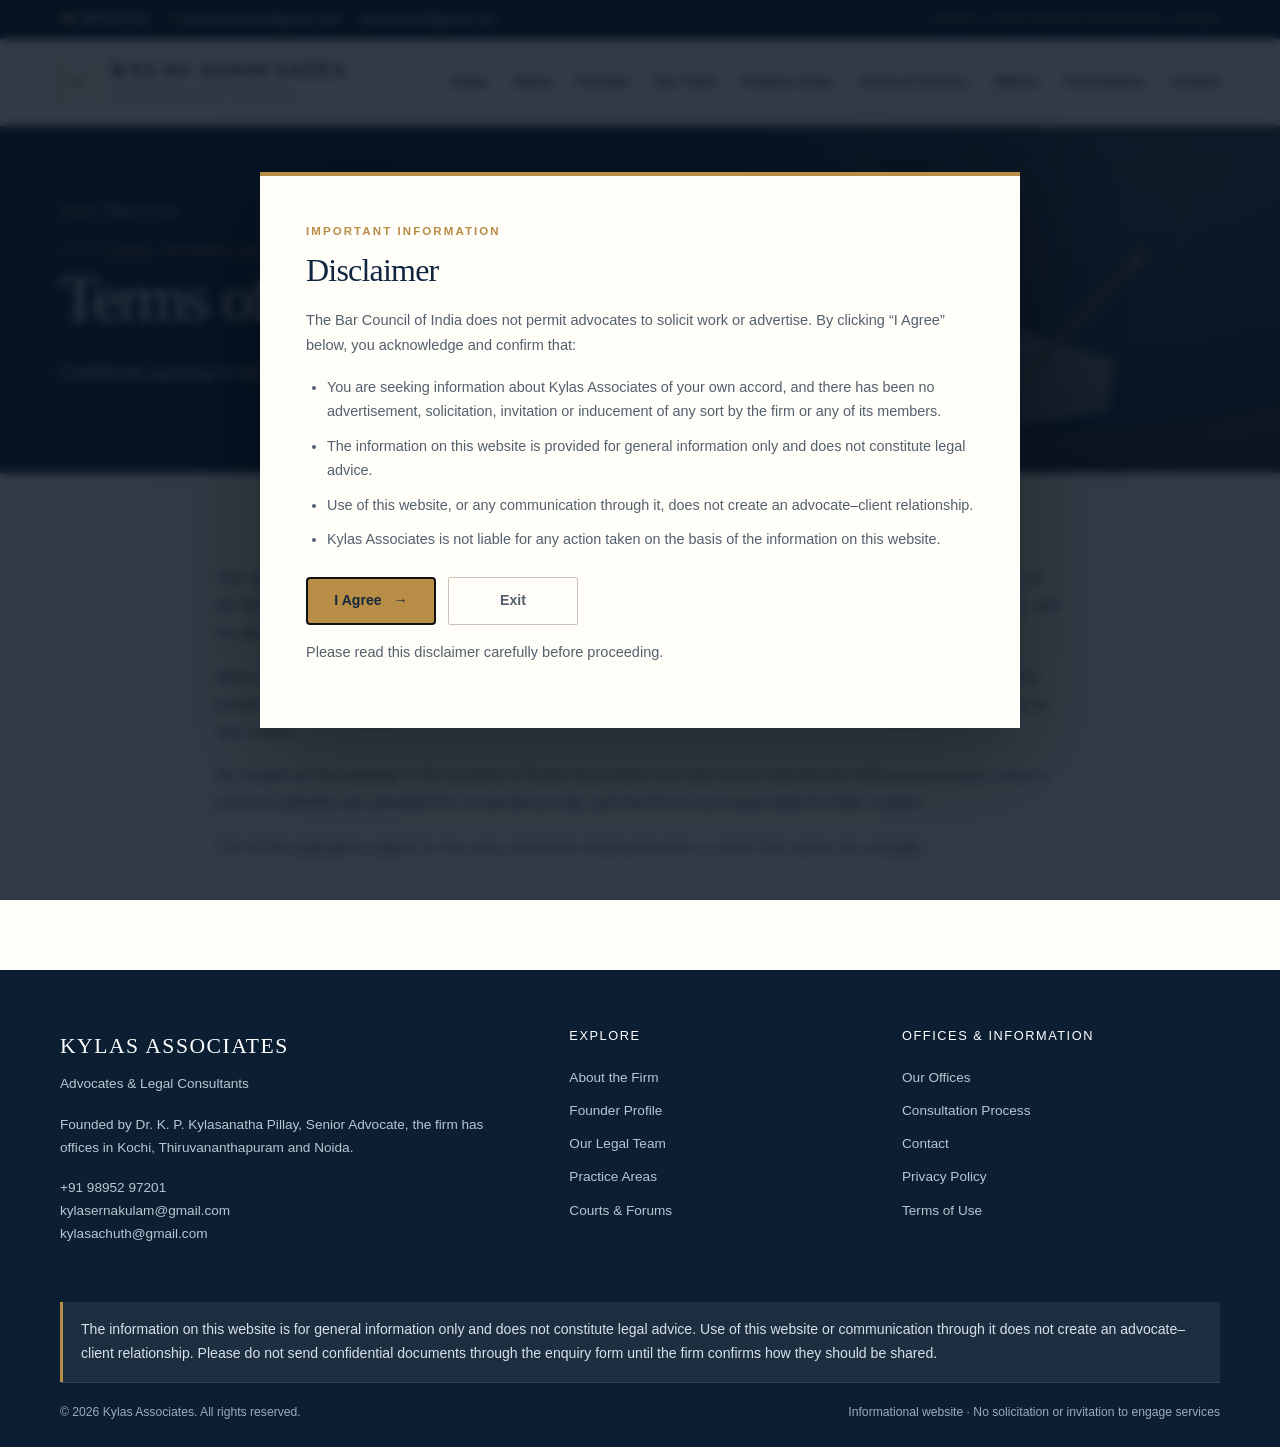
<file: terms-of-use.html>
<!doctype html><html lang="en"><head><meta charset="utf-8"><meta name="viewport" content="width=device-width, initial-scale=1"><meta name="theme-color" content="#10263f"><meta name="description" content="Terms of use for the Kylas Associates website."><title>Terms of Use | Kylas Associates</title><link rel="icon" href="assets/images/favicon.svg" type="image/svg+xml"><link rel="stylesheet" href="assets/css/styles.css"></head><body class=""><a class="skip-link" href="#main">Skip to content</a>
<div class="topbar"><div class="container topbar-inner"><div class="topbar-contact"><a href="tel:+919895297201"><span class="gold">☎</span> 9895297201</a><a href="mailto:kylasernakulam@gmail.com"><span class="gold">✉</span> kylasernakulam@gmail.com</a><a href="mailto:kylasachuth@gmail.com">kylasachuth@gmail.com</a></div><div class="topbar-note">KOCHI <span class="gold">•</span> THIRUVANANTHAPURAM <span class="gold">•</span> NOIDA</div></div></div>
<header class="site-header"><div class="container nav-wrap"><a class="brand" href="index.html" aria-label="Kylas Associates home"><span class="brand-mark">K</span><span><span class="brand-name">KYLAS ASSOCIATES</span><span class="brand-sub">Advocates &amp; Legal Consultants</span></span></a><button class="menu-toggle" id="menuToggle" aria-label="Open navigation menu" aria-expanded="false" aria-controls="mainNav">☰ Menu</button><nav class="main-nav" id="mainNav" aria-label="Main navigation"><a href="index.html" data-nav>Home</a><a href="about.html" data-nav>About</a><a href="founder.html" data-nav>Founder</a><a href="team.html" data-nav>Our Team</a><a href="practice-areas.html" data-nav>Practice Areas</a><a href="courts-and-forums.html" data-nav>Courts & Forums</a><a href="locations.html" data-nav>Offices</a><a href="consultation.html" data-nav>Consultation</a><a href="contact.html" data-nav>Contact</a></nav></div></header><main id="main"><section class="page-hero"><div class="container"><div class="breadcrumbs"><a href="index.html">Home</a> / Terms of Use</div><div class="eyebrow">Legal information</div><h1>Terms of Use</h1><p>Conditions applying to the use of this informational website.</p></div></section>
<section class="section"><div class="container legal-copy"><p>This website is maintained by Kylas Associates for general information purposes only, in accordance with the rules of the Bar Council of India. Nothing on this website constitutes legal advice, an advertisement or a solicitation of work, and no advocate–client relationship is created by its use.</p><p>While care is taken to keep the content accurate and current, the firm makes no warranty as to its completeness and accepts no liability for any loss arising from reliance on it. Readers should obtain specific legal advice before acting on any matter.</p><p>All content on this website is the property of Kylas Associates and may not be reproduced without permission. Links to external websites are provided for convenience only, and the firm is not responsible for their content.</p><p>Use of this website is subject to the entry disclaimer displayed when a visitor first opens the website.</p></div></section></main><footer class="site-footer"><div class="container"><div class="footer-grid">
<div><div class="footer-brand">KYLAS ASSOCIATES</div><p>Advocates &amp; Legal Consultants</p><p>Founded by Dr. K. P. Kylasanatha Pillay, Senior Advocate, the firm has offices in Kochi, Thiruvananthapuram and Noida.</p><p><a href="tel:+919895297201">+91 98952 97201</a><br><a href="mailto:kylasernakulam@gmail.com">kylasernakulam@gmail.com</a><br><a href="mailto:kylasachuth@gmail.com">kylasachuth@gmail.com</a></p></div>
<div><h3>Explore</h3><ul><li><a href="about.html">About the Firm</a></li><li><a href="founder.html">Founder Profile</a></li><li><a href="team.html">Our Legal Team</a></li><li><a href="practice-areas.html">Practice Areas</a></li><li><a href="courts-and-forums.html">Courts &amp; Forums</a></li></ul></div>
<div><h3>Offices &amp; Information</h3><ul><li><a href="locations.html">Our Offices</a></li><li><a href="consultation.html">Consultation Process</a></li><li><a href="contact.html">Contact</a></li><li><a href="privacy-policy.html">Privacy Policy</a></li><li><a href="terms-of-use.html">Terms of Use</a></li></ul></div>
</div><div class="notice dark-notice small">The information on this website is for general information only and does not constitute legal advice. Use of this website or communication through it does not create an advocate–client relationship. Please do not send confidential documents through the enquiry form until the firm confirms how they should be shared.</div><div class="footer-bottom"><span>© 2026 Kylas Associates. All rights reserved.</span><span>Informational website · No solicitation or invitation to engage services</span></div></div></footer>
<button class="back-top" id="backTop" type="button" aria-label="Back to top">↑</button><div class="disclaimer-overlay" id="disclaimerOverlay" role="dialog" aria-modal="true" aria-labelledby="disclaimerTitle" aria-hidden="true"><div class="disclaimer-dialog"><div class="disclaimer-kicker">Important information</div><h2 id="disclaimerTitle">Disclaimer</h2><p>The Bar Council of India does not permit advocates to solicit work or advertise. By clicking “I Agree” below, you acknowledge and confirm that:</p><ul><li>You are seeking information about Kylas Associates of your own accord, and there has been no advertisement, solicitation, invitation or inducement of any sort by the firm or any of its members.</li><li>The information on this website is provided for general information only and does not constitute legal advice.</li><li>Use of this website, or any communication through it, does not create an advocate–client relationship.</li><li>Kylas Associates is not liable for any action taken on the basis of the information on this website.</li></ul><div class="disclaimer-actions"><button class="btn" id="agreeDisclaimer" type="button">I Agree <span aria-hidden="true">→</span></button><button class="btn disclaimer-exit" id="exitDisclaimer" type="button">Exit</button></div><p class="disclaimer-note">Please read this disclaimer carefully before proceeding.</p></div></div><script src="assets/js/site.js" defer></script></body></html>
</file>
<file: assets/css/styles.css>
:root{--navy:#10263f;--navy-2:#183552;--ink:#202a35;--muted:#66717d;--gold:#b88d45;--gold-light:#d9bb80;--cream:#f7f4ed;--paper:#fffdf8;--line:#e4ddd0;--white:#fff;--shadow:0 18px 48px rgba(16,38,63,.10);--serif:'Playfair Display',Georgia,serif;--sans:'DM Sans',Arial,sans-serif;--radius:3px}
*{box-sizing:border-box}html{scroll-behavior:smooth;scroll-padding-top:100px}body{margin:0;background:var(--paper);color:var(--ink);font-family:var(--sans);font-size:16px;line-height:1.7}body.modal-open{overflow:hidden}img{max-width:100%;display:block}a{color:inherit;text-decoration:none}a:hover{color:var(--gold)}button,input,select,textarea{font:inherit}.skip-link{position:absolute;left:-9999px;top:8px;z-index:1000;background:#fff;padding:10px 14px}.skip-link:focus{left:12px}.container{width:min(1160px,calc(100% - 48px));margin-inline:auto}.eyebrow{display:flex;align-items:center;gap:12px;color:var(--gold);font-size:.73rem;font-weight:700;letter-spacing:.18em;text-transform:uppercase}.eyebrow:before{content:"";width:34px;height:1px;background:var(--gold)}h1,h2,h3,h4{font-family:var(--serif);font-weight:500;line-height:1.2;color:var(--navy);margin:0 0 18px}h1{font-size:clamp(2.7rem,5vw,4.8rem);letter-spacing:-.035em}h2{font-size:clamp(2rem,3.3vw,3rem);letter-spacing:-.025em}h3{font-size:1.35rem}h4{font-size:1.08rem}p{margin:0 0 17px}.lead{font-family:var(--serif);font-size:1.17rem;line-height:1.65;color:#435365}.muted{color:var(--muted)}.small{font-size:.88rem}.section{padding:92px 0}.section.alt{background:var(--cream)}.section.dark{background:var(--navy);color:#e9edf2}.section.dark h2,.section.dark h3,.section.dark h4{color:#fff}.section-heading{max-width:720px;margin-bottom:42px}.section-heading.center{text-align:center;margin-inline:auto}.section-heading.center .eyebrow{justify-content:center}.section-heading p{color:var(--muted);max-width:690px}.section.dark .section-heading p{color:#c9d2dc}.btn{display:inline-flex;align-items:center;justify-content:center;gap:12px;min-height:48px;padding:11px 21px;border:1px solid var(--gold);border-radius:2px;background:var(--gold);color:#15283d;font-size:.88rem;font-weight:700;transition:transform .2s,background .2s,border-color .2s}.btn:hover{transform:translateY(-2px);background:var(--gold-light);border-color:var(--gold-light);color:#15283d}.btn-outline{background:transparent;color:var(--white);border-color:rgba(255,255,255,.7)}.btn-outline:hover{background:#fff;color:var(--navy);border-color:#fff}.btn-quiet{background:transparent;color:var(--navy);border-color:var(--line)}.btn-quiet:hover{background:var(--cream);border-color:var(--gold)}.text-link{display:inline-flex;align-items:center;gap:9px;color:var(--navy);font-weight:700;border-bottom:1px solid var(--gold);padding-bottom:3px}.text-link span{color:var(--gold)}
/* utility / header */
.topbar{background:#0b1e32;color:#e6eaf0;font-size:.79rem}.topbar-inner{display:flex;justify-content:space-between;align-items:center;gap:18px;min-height:39px}.topbar-contact{display:flex;gap:19px;flex-wrap:wrap}.topbar a{color:#fff}.topbar .gold{color:var(--gold-light)}.topbar-note{color:#c7b58f;letter-spacing:.08em}.site-header{position:sticky;top:0;z-index:50;background:rgba(255,253,248,.97);backdrop-filter:blur(12px);border-bottom:1px solid rgba(16,38,63,.09)}.nav-wrap{min-height:84px;display:flex;align-items:center;justify-content:space-between;gap:24px}.brand{display:flex;align-items:center;gap:12px;min-width:245px}.brand-mark{width:39px;height:43px;display:grid;place-items:center;border-left:2px solid var(--gold);border-right:1px solid #d9c9a8;color:var(--gold);font-family:var(--serif);font-size:1.45rem}.brand-name{display:block;font-family:var(--serif);font-size:1.3rem;line-height:1.05;letter-spacing:.09em;color:var(--navy);font-weight:700}.brand-sub{display:block;font-family:var(--serif);font-size:.76rem;letter-spacing:.08em;font-style:italic;color:#66717d;margin-top:4px}.main-nav{display:flex;align-items:center;gap:clamp(12px,2vw,26px)}.main-nav a{font-size:.83rem;font-weight:600;color:#27384b;padding:32px 0 29px;border-bottom:2px solid transparent;white-space:nowrap}.main-nav a:hover,.main-nav a[aria-current=page]{color:var(--gold);border-color:var(--gold)}.menu-toggle{display:none;background:none;border:1px solid var(--line);color:var(--navy);padding:9px 12px;cursor:pointer}.page-hero{background:var(--navy);color:#fff;padding:74px 0 68px;position:relative;overflow:hidden}.page-hero:after{content:"";position:absolute;inset:0 0 0 42%;background:linear-gradient(90deg,var(--navy),rgba(16,38,63,.18)),url('../images/hero-law-library.svg') center/cover no-repeat;opacity:.65}.page-hero .container{position:relative;z-index:1}.page-hero h1{font-size:clamp(2.4rem,5vw,4rem);color:#fff;max-width:800px}.page-hero p{max-width:750px;color:#d7e0e8;font-family:var(--serif);font-size:1.18rem}.breadcrumbs{font-size:.8rem;color:#c0cad4;margin-bottom:20px}.breadcrumbs a{color:var(--gold-light)}
/* home hero */
.hero{position:relative;isolation:isolate;overflow:hidden;min-height:580px;background:var(--navy);color:white;display:flex;align-items:center}.hero:before{content:"";position:absolute;inset:0;z-index:-2;background:url('../images/hero-law-library.svg') center right/cover no-repeat}.hero:after{content:"";position:absolute;inset:0;z-index:-1;background:linear-gradient(90deg,#0e233b 0%,rgba(14,35,59,.97) 31%,rgba(14,35,59,.77) 54%,rgba(14,35,59,.14) 100%)}.hero-content{padding:92px 0;max-width:770px}.hero .eyebrow{color:var(--gold-light)}.hero h1{color:#fff;margin:22px 0 20px}.hero .lead{color:#e0e5eb;max-width:710px;font-size:clamp(1.12rem,1.6vw,1.35rem)}.hero-actions{display:flex;gap:13px;flex-wrap:wrap;margin-top:33px}.hero-footnote{font-size:.78rem;color:#c6d0d9;margin-top:27px;max-width:600px}.facts-strip{background:#f2eadc;border-bottom:1px solid #e4d5bb}.facts-grid{display:grid;grid-template-columns:1.1fr 1fr 1fr;align-items:stretch}.fact{display:flex;gap:16px;align-items:center;padding:23px 24px;border-right:1px solid #ddcba9}.fact:first-child{padding-left:0}.fact:last-child{border:0}.fact-icon{font-family:var(--serif);font-size:1.6rem;color:var(--gold);flex:0 0 30px}.fact strong{display:block;color:var(--navy);font-family:var(--serif);font-size:1rem;font-weight:600;line-height:1.4}.fact small{display:block;color:#626b73;font-size:.78rem;line-height:1.5;margin-top:3px}
/* cards */
.grid{display:grid;gap:22px}.grid-2{grid-template-columns:repeat(2,minmax(0,1fr))}.grid-3{grid-template-columns:repeat(3,minmax(0,1fr))}.grid-4{grid-template-columns:repeat(4,minmax(0,1fr))}.card{background:#fff;border:1px solid var(--line);padding:27px;box-shadow:0 8px 28px rgba(22,40,59,.035);height:100%}.card:hover{border-color:#c9ad79;box-shadow:var(--shadow)}.card-number{font-family:var(--serif);font-size:1.65rem;color:var(--gold);margin-bottom:18px}.card h3{margin-bottom:10px}.card p{font-size:.92rem;color:var(--muted);margin-bottom:16px}.icon-box{width:48px;height:48px;border:1px solid #e3d6bd;background:#f8f2e7;color:var(--gold);display:grid;place-items:center;font-family:var(--serif);font-size:1.45rem;margin-bottom:19px}.split{display:grid;grid-template-columns:1.1fr .9fr;gap:58px;align-items:center}.split.reverse{grid-template-columns:.9fr 1.1fr}.image-panel{min-height:410px;background:linear-gradient(140deg,#243d57,#0e233b);position:relative;overflow:hidden;display:grid;place-items:center}.image-panel:before{content:"";position:absolute;inset:0;background:url('../images/hero-law-library.svg') center/cover;opacity:.52}.image-panel-inner{position:relative;width:75%;padding:30px;border:1px solid rgba(221,190,130,.65);color:#fff;background:rgba(10,28,47,.52);text-align:center}.image-panel-inner .quote-mark{font-family:var(--serif);font-size:4rem;color:var(--gold-light);line-height:.9}.image-panel-inner p{font-family:var(--serif);font-size:1.45rem}.approach-list{display:grid;gap:18px}.approach-item{display:grid;grid-template-columns:45px 1fr;gap:15px;padding-bottom:18px;border-bottom:1px solid var(--line)}.approach-item:last-child{border:0;padding-bottom:0}.approach-symbol{width:42px;height:42px;border-radius:50%;background:#f3ead9;color:var(--gold);display:grid;place-items:center;font-size:1.2rem}.approach-item h4{margin:0 0 5px}.approach-item p{color:var(--muted);font-size:.89rem;margin:0}
/* founder / team */
.founder-panel{background:var(--navy);color:#e8edf2;padding:38px;display:grid;grid-template-columns:190px 1fr;gap:34px;align-items:center}.founder-panel h2,.founder-panel h3{color:#fff}.founder-panel p{color:#d1d9e1}.portrait-placeholder{aspect-ratio:4/5;background:linear-gradient(145deg,#d8d1c2,#8f9699);color:#23374c;display:grid;place-items:center;border:5px solid rgba(255,255,255,.16);font-family:var(--serif);font-size:2.3rem;letter-spacing:.08em}.portrait-placeholder span{display:block;text-align:center;font-size:.62rem;letter-spacing:.13em;text-transform:uppercase;max-width:120px}.team-card{padding:0;overflow:hidden}.team-card .portrait-placeholder{aspect-ratio:16/10;border:0;border-bottom:1px solid var(--line);font-size:2.1rem}.team-card-body{padding:22px}.team-card h3{margin-bottom:4px}.team-role{color:var(--gold);font-size:.78rem;font-weight:700;letter-spacing:.04em;margin-bottom:11px}.team-meta{font-size:.82rem;color:var(--muted);line-height:1.6}.team-card .text-link{font-size:.8rem;margin-top:8px}.tag-list{display:flex;flex-wrap:wrap;gap:8px;margin-top:13px}.tag{font-size:.73rem;padding:5px 9px;background:#f5f0e6;color:#4d5a67;border:1px solid #e8deca}
/* practice rows */
.practice-list{display:grid;grid-template-columns:repeat(2,minmax(0,1fr));gap:0 42px}.practice-row{display:grid;grid-template-columns:36px 1fr;gap:15px;padding:22px 0;border-bottom:1px solid var(--line)}.practice-row .n{font-family:var(--serif);font-size:1.25rem;color:var(--gold)}.practice-row h3{font-size:1.18rem;margin-bottom:6px}.practice-row p{margin:0;color:var(--muted);font-size:.89rem}.notice{padding:16px 18px;border-left:3px solid var(--gold);background:#f7f1e6;color:#52606c;font-size:.88rem}.dark-notice{background:rgba(255,255,255,.07);border-color:var(--gold);color:#d7e0e8}
/* courts / locations */
.forum-group{padding:28px;background:#fff;border:1px solid var(--line)}.forum-group h3{border-bottom:1px solid var(--line);padding-bottom:13px}.forum-group ul{list-style:none;padding:0;margin:0}.forum-group li{padding:10px 0;border-bottom:1px dashed #e7e0d5;color:#586471;font-size:.9rem}.forum-group li:last-child{border:0}.office-card{border:1px solid var(--line);background:#fff}.office-card-head{padding:24px 25px 14px;border-bottom:1px solid var(--line)}.office-card-body{padding:22px 25px}.office-card address{font-style:normal;color:#52606b;font-size:.91rem}.office-card .office-label{font-size:.72rem;text-transform:uppercase;letter-spacing:.15em;color:var(--gold);font-weight:700}.map-frame{width:100%;height:210px;border:0;display:block;filter:grayscale(1) contrast(.9)}.office-card .map-actions{padding:12px 22px;border-top:1px solid var(--line);font-size:.82rem}.office-card .map-actions a{color:var(--navy);font-weight:700}
/* consultation / FAQ / forms */
.steps{counter-reset:step;display:grid;grid-template-columns:repeat(5,minmax(0,1fr));gap:14px}.step{position:relative;padding:22px 17px;background:#fff;border:1px solid var(--line);min-height:180px}.step:before{counter-increment:step;content:"0" counter(step);display:block;font-family:var(--serif);font-size:1.8rem;color:var(--gold);margin-bottom:16px}.step h3{font-size:1.05rem;margin-bottom:8px}.step p{font-size:.82rem;color:var(--muted);margin:0}.faq-list{max-width:850px}.faq-item{border-bottom:1px solid var(--line)}.faq-question{width:100%;display:flex;justify-content:space-between;align-items:center;text-align:left;gap:20px;background:none;border:0;padding:20px 0;color:var(--navy);font-family:var(--serif);font-size:1.1rem;cursor:pointer}.faq-question span:last-child{font-family:var(--sans);color:var(--gold);font-size:1.3rem}.faq-answer{display:none;padding:0 34px 17px 0;color:var(--muted);font-size:.92rem}.faq-item.open .faq-answer{display:block}.faq-item.open .faq-question span:last-child{transform:rotate(45deg)}.contact-layout{display:grid;grid-template-columns:.85fr 1.15fr;gap:46px;align-items:start}.contact-info{background:var(--navy);color:#e9edf2;padding:32px}.contact-info h2,.contact-info h3{color:#fff}.contact-info a{color:#f1d59d}.contact-line{padding:15px 0;border-bottom:1px solid rgba(255,255,255,.15)}.contact-line:last-child{border:0}.contact-line strong{display:block;color:var(--gold-light);font-size:.72rem;text-transform:uppercase;letter-spacing:.13em;margin-bottom:5px}.form-card{background:#fff;padding:33px;border:1px solid var(--line);box-shadow:var(--shadow)}.form-grid{display:grid;grid-template-columns:repeat(2,minmax(0,1fr));gap:16px}.field{display:flex;flex-direction:column;gap:7px}.field.full{grid-column:1/-1}.field label{font-size:.79rem;color:#344252;font-weight:700}.field input,.field select,.field textarea{border:1px solid #dcd5c9;background:#fffdf9;padding:12px 13px;min-height:46px;color:var(--ink);outline:none;border-radius:1px}.field textarea{min-height:135px;resize:vertical}.field input:focus,.field select:focus,.field textarea:focus{border-color:var(--gold);box-shadow:0 0 0 3px rgba(184,141,69,.12)}.form-help{font-size:.79rem;color:var(--muted);margin:14px 0 20px}.form-status{font-size:.85rem;color:var(--navy);margin-top:14px;min-height:20px}
/* footer / legal */
.site-footer{background:#0b1e32;color:#c8d1da;padding:58px 0 24px}.footer-grid{display:grid;grid-template-columns:1.3fr .8fr .9fr;gap:50px;padding-bottom:40px}.footer-brand{color:#fff;font-family:var(--serif);font-size:1.35rem;letter-spacing:.07em;margin-bottom:8px}.site-footer h3{color:#fff;font-family:var(--sans);font-size:.8rem;letter-spacing:.12em;text-transform:uppercase;margin-bottom:18px}.site-footer p,.site-footer li{font-size:.85rem;color:#bac5d0}.site-footer ul{padding:0;margin:0;list-style:none}.site-footer li{padding:5px 0}.site-footer a:hover{color:var(--gold-light)}.footer-bottom{border-top:1px solid rgba(255,255,255,.15);padding-top:19px;display:flex;justify-content:space-between;gap:20px;flex-wrap:wrap;font-size:.76rem;color:#9eabb8}.legal-copy{max-width:850px}.legal-copy h2{font-size:1.5rem;margin-top:40px}.legal-copy h2:first-child{margin-top:0}.legal-copy p,.legal-copy li{color:#5b6772}.legal-copy ul{padding-left:22px}.back-top{position:fixed;right:22px;bottom:22px;width:43px;height:43px;background:var(--gold);color:var(--navy);display:grid;place-items:center;border:0;cursor:pointer;opacity:0;pointer-events:none;transition:opacity .2s;z-index:30}.back-top.visible{opacity:1;pointer-events:auto}
/* disclaimer */
.disclaimer-overlay{position:fixed;inset:0;background:rgba(5,17,30,.82);backdrop-filter:blur(5px);z-index:200;display:none;align-items:center;justify-content:center;padding:20px;overflow-y:auto}.disclaimer-overlay.active{display:flex}.disclaimer-dialog{width:min(760px,100%);background:#fffdf8;border-top:4px solid var(--gold);padding:clamp(25px,5vw,46px);box-shadow:0 25px 90px rgba(0,0,0,.35);max-height:calc(100vh - 40px);overflow:auto}.disclaimer-kicker{font-size:.72rem;letter-spacing:.18em;color:var(--gold);font-weight:700;text-transform:uppercase}.disclaimer-dialog h2{font-size:2rem;margin:9px 0 19px}.disclaimer-dialog p{font-size:.91rem;color:#53606d}.disclaimer-dialog ul{padding-left:21px;color:#53606d;font-size:.9rem}.disclaimer-dialog li{margin-bottom:10px}.disclaimer-actions{display:flex;gap:12px;margin-top:25px}.disclaimer-actions .btn{min-width:130px}.disclaimer-exit{background:transparent;border-color:#c9c2b7;color:#52606b}.disclaimer-note{font-size:.75rem;color:#828b94;margin-top:15px}
@media(max-width:1050px){.main-nav{gap:12px}.main-nav a{font-size:.76rem}.brand{min-width:210px}.brand-name{font-size:1.1rem}.steps{grid-template-columns:repeat(3,minmax(0,1fr))}}
@media(max-width:850px){.container{width:min(100% - 34px,720px)}.topbar-inner{padding:8px 0}.topbar-note{display:none}.nav-wrap{min-height:74px}.menu-toggle{display:block}.main-nav{display:none;position:absolute;top:100%;left:0;right:0;padding:10px 22px 22px;background:#fffdf8;border-bottom:1px solid var(--line);box-shadow:0 15px 24px rgba(16,38,63,.1);flex-direction:column;align-items:stretch;gap:0}.main-nav.open{display:flex}.main-nav a{padding:13px 0;border-bottom:1px solid #eee8de;font-size:.9rem}.hero{min-height:540px}.hero:after{background:linear-gradient(90deg,rgba(14,35,59,.98),rgba(14,35,59,.84) 70%,rgba(14,35,59,.6))}.hero-content{padding:78px 0}.facts-grid{grid-template-columns:1fr}.fact,.fact:first-child{padding:16px 0;border-right:0;border-bottom:1px solid #ddcba9}.fact:last-child{border:0}.section{padding:72px 0}.split,.split.reverse{grid-template-columns:1fr;gap:32px}.grid-3,.grid-4{grid-template-columns:repeat(2,minmax(0,1fr))}.founder-panel{grid-template-columns:140px 1fr;padding:27px}.contact-layout{grid-template-columns:1fr}.footer-grid{grid-template-columns:1fr 1fr;gap:30px}.footer-grid>div:first-child{grid-column:1/-1}.practice-list{gap:0 24px}}
@media(max-width:560px){body{font-size:15px}.container{width:calc(100% - 30px)}.topbar-inner{justify-content:center}.topbar-contact{justify-content:center;gap:7px 13px;font-size:.72rem}.brand{min-width:0}.brand-mark{width:32px;height:37px}.brand-name{font-size:1rem;letter-spacing:.05em}.brand-sub{font-size:.65rem}.hero{min-height:560px}.hero-content{padding:64px 0}.hero h1{font-size:2.65rem}.hero .lead{font-size:1.05rem}.hero-actions{flex-direction:column;align-items:stretch;max-width:280px}.page-hero{padding:58px 0}.page-hero h1{font-size:2.4rem}.grid-2,.grid-3,.grid-4,.practice-list{grid-template-columns:1fr}.section{padding:60px 0}.section-heading{margin-bottom:30px}.founder-panel{grid-template-columns:1fr;padding:24px}.founder-panel .portrait-placeholder{max-width:160px}.steps{grid-template-columns:1fr 1fr}.step{min-height:160px}.footer-grid{grid-template-columns:1fr;gap:25px}.footer-grid>div:first-child{grid-column:auto}.form-grid{grid-template-columns:1fr}.field.full{grid-column:auto}.form-card,.contact-info{padding:23px}.disclaimer-actions{flex-direction:column}.disclaimer-actions .btn{width:100%}.footer-bottom{display:block}.footer-bottom span{display:block;margin-top:8px}}
@media(prefers-reduced-motion:reduce){html{scroll-behavior:auto}*,*:before,*:after{transition:none!important;animation:none!important}}
</file>
